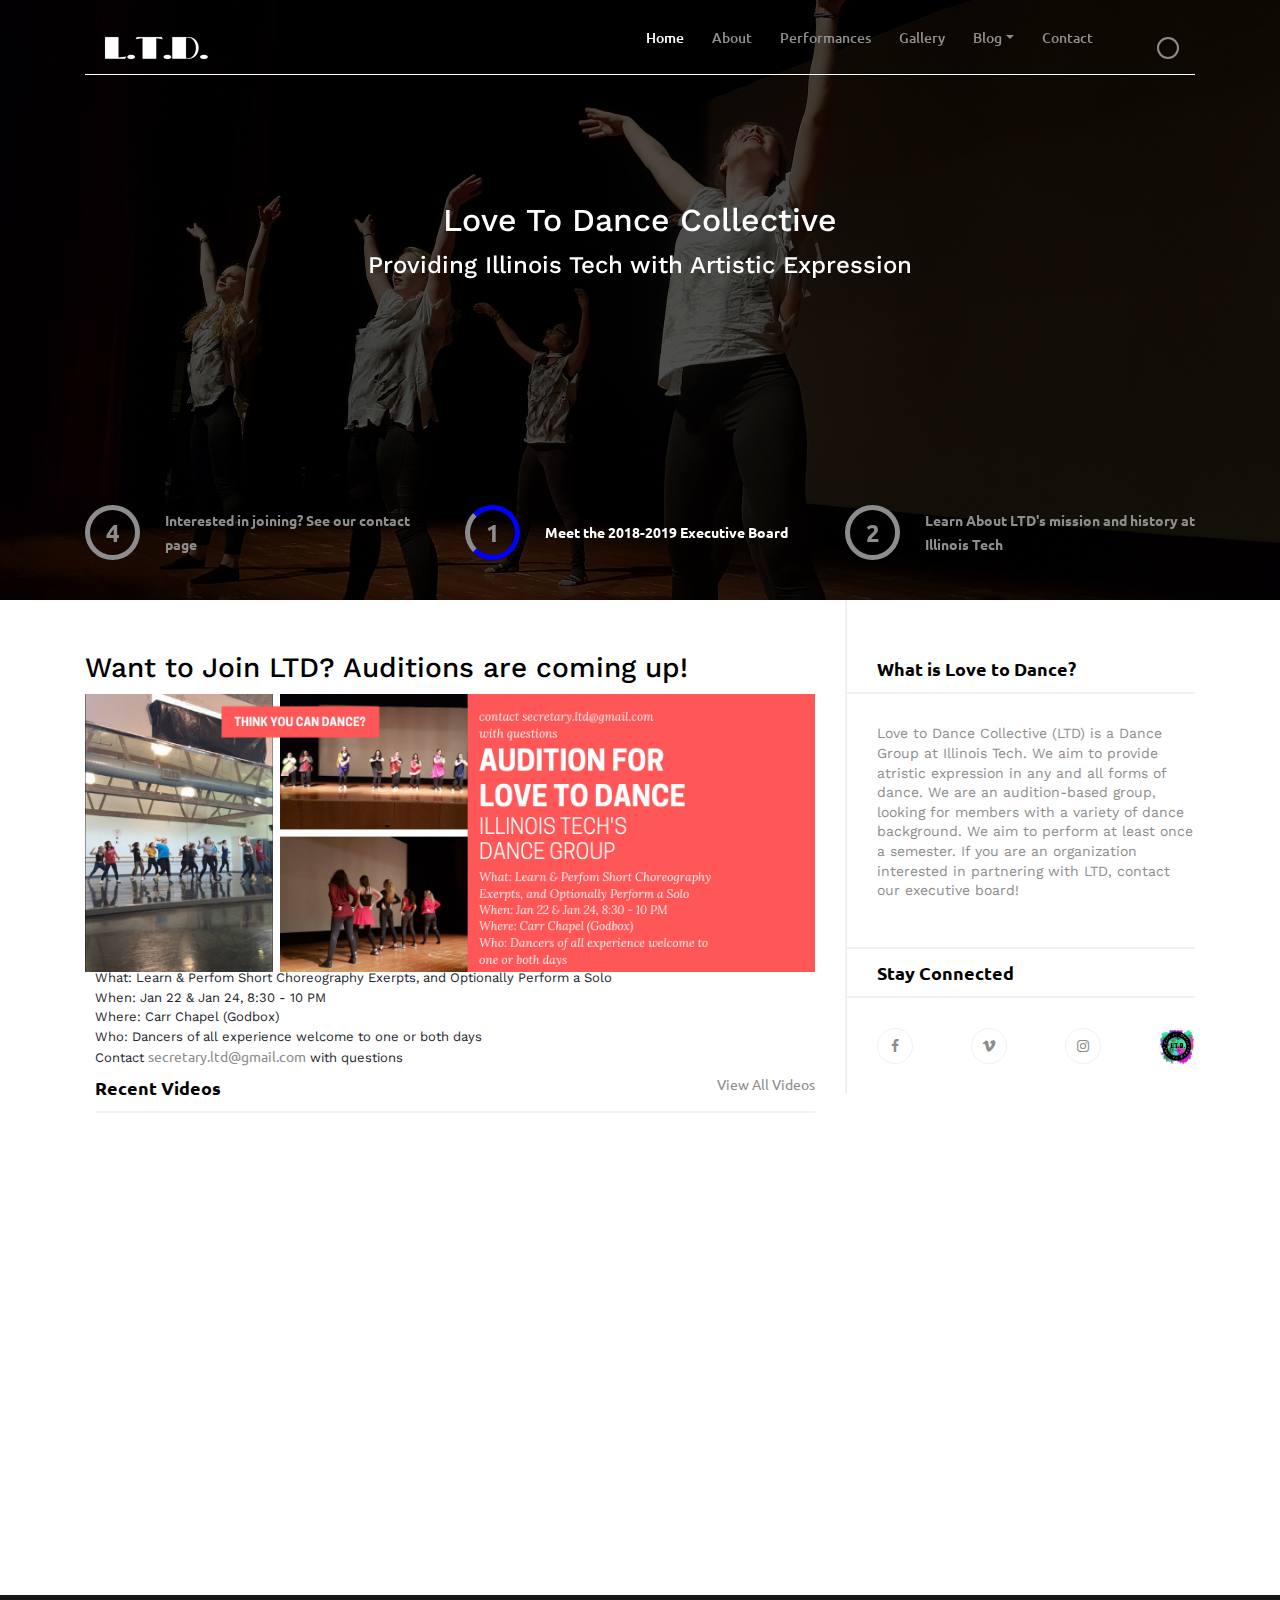
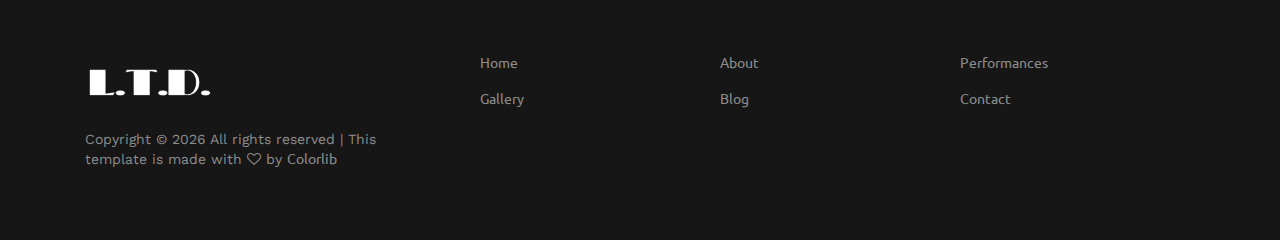
<file: index.html>
<!DOCTYPE html>
<html lang="en">

<head>
<meta charset="UTF-8">
<meta name="description" content="">
<meta http-equiv="X-UA-Compatible" content="IE=edge">
<meta name="viewport"
	content="width=device-width, initial-scale=1, shrink-to-fit=no">
<!-- The above 4 meta tags *must* come first in the head; any other head content must come *after* these tags -->

<!-- Title  -->
<title>Love to Dance Collective</title>

<!-- Favicon  -->
<link rel="icon" href="img/core-img/LTD_logo.png">

<!-- Style CSS -->
<link rel="stylesheet" href="style.css">

</head>

<body>
	<!-- Preloader Start -->
	<div id="preloader">
		<div class="preload-content">
			<div id="world-load"></div>
		</div>
	</div>
	<!-- Preloader End -->

	<!-- ***** Header Area Start ***** -->
	<header class="header-area">
		<div class="container">
			<div class="row">
				<div class="col-12">
					<nav class="navbar navbar-expand-lg">
						<!-- Logo -->
						<a class="navbar-brand" href="index.html"><img
							src="img/core-img/ltdmid.png" alt="Logo"></a>
						<!-- Navbar Toggler -->
						<button class="navbar-toggler" type="button"
							data-toggle="collapse" data-target="#worldNav"
							aria-controls="worldNav" aria-expanded="false"
							aria-label="Toggle navigation">
							<span class="navbar-toggler-icon"></span>
						</button>
						<!-- Navbar -->
						<div class="collapse navbar-collapse" id="worldNav">
							<ul class="navbar-nav ml-auto">
								<li class="nav-item active"><a class="nav-link" href="#top">Home
										<span class="sr-only">(current)</span>
								</a></li>
								<li class="nav-item"><a class="nav-link" href="about.html">About</a>
								</li>
								<li class="nav-item"><a class="nav-link"
									href="performances.html">Performances</a></li>
								<li class="nav-item"><a class="nav-link"
									href="gallery.html">Gallery</a></li>
								<li class="nav-item dropdown"><a
									class="nav-link dropdown-toggle" href="#" id="navbarDropdown"
									role="button" data-toggle="dropdown" aria-haspopup="true"
									aria-expanded="false">Blog</a>
									<div class="dropdown-menu" aria-labelledby="navbarDropdown">
										<a class="dropdown-item" href="regular-page.html">All</a> <a
											class="dropdown-item" href="exec-2018-2019.html">Meet the
											Executive Board</a> <a class="dropdown-item"
											href="dance-resources.html">Dance Resources</a>
									</div></li>
								<li class="nav-item"><a class="nav-link"
									href="contact.html">Contact</a></li>
							</ul>
							<!-- Search Form  -->
							<div id="search-wrapper">
								<form action="#">
									<input type="text" id="search"
										placeholder="Search something...">
									<div id="close-icon"></div>
									<input class="d-none" type="submit" value="">
								</form>
							</div>
						</div>
					</nav>
				</div>
			</div>
		</div>
	</header>
	<!-- ***** Header Area End ***** -->

	<!-- ********** Hero Area Start ********** -->
	<div class="hero-area">
		<div class="hero-text">
			<h1 name="top">Love To Dance Collective</h1>
			<h2>Providing Illinois Tech with Artistic Expression</h2>
		</div>
		<!-- Hero Slides Area -->
		<div class="hero-slides owl-carousel">
			<!-- Single Slide -->
			<div class="single-hero-slide bg-img background-overlay"
				style="background-image: url(img/ihm.jpg);"></div>
			<!-- Single Slide -->
			<div class="single-hero-slide bg-img background-overlay"
				style="background-image: url(img/swag.jpg);"></div>
			<!-- Single Slide -->
			<div class="single-hero-slide bg-img background-overlay"
				style="background-image: url(img/twil.jpg);"></div>
			<!-- Single Slide -->
			<div class="single-hero-slide bg-img background-overlay"
				style="background-image: url(img/gib.jpeg);"></div>

		</div>

		<!-- Hero Post Slide -->
		<div class="hero-post-area">
			<div class="container">
				<div class="row">
					<div class="col-12">
						<div class="hero-post-slide">
							<!-- Single Slide -->
							<div class="single-slide d-flex align-items-center">
								<div class="post-number">
									<p>1</p>
								</div>
								<div class="post-title">
									<a href="exec-2018-2019.html">Meet the 2018-2019 Executive
										Board</a>
								</div>
							</div>
							<!-- Single Slide -->
							<div class="single-slide d-flex align-items-center">
								<div class="post-number">
									<p>2</p>
								</div>
								<div class="post-title">
									<a href="about.html">Learn About LTD's mission and history
										at Illinois Tech</a>
								</div>
							</div>
							<!-- Single Slide -->
							<div class="single-slide d-flex align-items-center">
								<div class="post-number">
									<p>3</p>
								</div>
								<div class="post-title">
									<a href="dance-resources.html">New to Dance? Find some
										resources for getting started</a>
								</div>
							</div>
							<!-- Single Slide -->
							<div class="single-slide d-flex align-items-center">
								<div class="post-number">
									<p>4</p>
								</div>
								<div class="post-title">
									<a href="contact.html">Interested in joining? See our
										contact page</a>
								</div>
							</div>
						</div>
					</div>
				</div>
			</div>
		</div>
	</div>
	<!-- ********** Hero Area End ********** -->

	<div class="main-content-wrapper section-padding-0">
		<div class="container">
			<div class="row justify-content-center">
				<!-- ============= Post Content Area Start ============= -->
				<div class="col-12 col-lg-8">
					<div class="post-content-area mb-50">
						<div class="world-catagory-area mt-50">
							<h3>Want to Join LTD? Auditions are coming up!</h3>
							<img alt="LTD Spring 2019 Audition Flier"
								src="img/events-img/s19auditions.png">
							<p>
							<ol>
								<li>What: Learn & Perfom Short Choreography Exerpts, and
									Optionally Perform a Solo</li>
								<li>When: Jan 22 & Jan 24, 8:30 - 10 PM</li>
								<li>Where: Carr Chapel (Godbox)</li>
								<li>Who: Dancers of all experience welcome to one or both
									days</li>
								<li>Contact <a href="mailto:secretary.ltd@gmail.com">secretary.ltd@gmail.com</a>
									with questions
								</li>
							</ol>
							</p>
							<div class="tab-content" id="myTabContent2"
								style="padding-top: 0;">
								<ul class="nav nav-tabs" id="myTab" role="tablist">
									<li class="title">Recent Videos</li>

									<li class="nav-item"><a href="gallery.html">View All
											Videos</a></li>
								</ul>
								<div class="tab-pane fade show active" id="world-tab-10"
									role="tabpanel" aria-labelledby="tab10">
									<div class="row">

										<div class="col-12 col-md-6">
											<!-- Single Blog Post -->
											<div class="single-blog-post wow fadeInUpBig"
												data-wow-delay="0.2s">
												<!-- Post Thumbnail -->
												<div class="post-thumbnail">
													<iframe src="https://player.vimeo.com/video/297995427"
														width="640" height="250" frameborder="0"
														webkitallowfullscreen mozallowfullscreen allowfullscreen></iframe>
													<!-- Catagory -->
													<div class="post-cta">
														<a href="#">Hip-Hop</a>
													</div>
												</div>
												<!-- Post Content -->
												<div class="post-content">
													<a href="#" class="headline">
														<h5>Thriller</h5>
													</a>
													<p>Thriller is an iconic Michael Jackson piece taught
														and performed for Halloween at our Fall 2018 Bog Workshop.</p>
													<!-- Post Meta -->
													<div class="post-meta">
														<p>
															Choreographed by <a href="#" class="post-author">Michael
																Jackson</a>, <a href="#" class="post-date">Fall 2018</a>
														</p>
													</div>
												</div>
											</div>
										</div>

										<div class="col-12 col-md-6">
											<!-- Single Blog Post -->
											<div class="single-blog-post wow fadeInUpBig"
												data-wow-delay="0.3s">
												<!-- Post Thumbnail -->
												<div class="post-thumbnail">
													<iframe width="640" height="250"
														src="https://player.vimeo.com/video/312613163"
														frameborder="0" allowFullScreen mozallowfullscreen
														webkitAllowFullScreen></iframe>
													<!-- Catagory -->
													<div class="post-cta">
														<a href="#">hip-hop</a>
													</div>
												</div>
												<!-- Post Content -->
												<div class="post-content">
													<a href="#" class="headline">
														<h5>Not Sorry</h5>
													</a>
													<p>Not Sorry is a Hip-Hop piece performed at our Fall
														2018 Bog Showcase</p>
													<!-- Post Meta -->
													<div class="post-meta">
														<p>
															Choreographed by <a href="#" class="post-author">Samita
																Shrestha</a>, <a href="#" class="post-date">Fall 2018</a>
														</p>
													</div>
												</div>
											</div>
										</div>
									</div>
								</div>
							</div>
						</div>
					</div>
				</div>
				<!-- ========== Sidebar Area ========== -->
				<div class="col-12 col-md-4 col-lg-4">
					<div class="post-sidebar-area wow fadeInUpBig"
						data-wow-delay="0.2s" style="padding-top: 45px;">
						<!-- Widget Area -->
						<div class="sidebar-widget-area">
							<h5 class="title">What is Love to Dance?</h5>
							<div class="widget-content">
								<p>Love to Dance Collective (LTD) is a Dance Group at
									Illinois Tech. We aim to provide atristic expression in any and
									all forms of dance. We are an audition-based group, looking for
									members with a variety of dance background. We aim to perform
									at least once a semester. If you are an organization interested
									in partnering with LTD, contact our executive board!</p>
							</div>
						</div>
						<!-- Widget Area -->
						<div class="sidebar-widget-area">
							<h5 class="title">Stay Connected</h5>
							<div class="widget-content">
								<div class="social-area d-flex justify-content-between">
									<a href="https://www.facebook.com/LTD.IIT/"><i
										class="fa fa-facebook"></i></a> <a
										href="https://vimeo.com/lovetodancecollective"><i
										class="fa fa-vimeo"></i></a> <a
										href="https://www.instagram.com/ltd.iit/"><i
										class="fa fa-instagram"></i></a> <a
										href="https://hawklink.iit.edu/organization/LTD"><img
										src="img/core-img/LTD_logo.png" alt="colorful ltd logo"></a>
								</div>
							</div>
						</div>
					</div>
				</div>
			</div>

		</div>
	</div>

	<!-- ***** Footer Area Start ***** -->
	<footer class="footer-area">
		<div class="container">
			<div class="row">
				<div class="col-12 col-md-4">
					<div class="footer-single-widget">
						<a href="index.html#top"><img src="img/core-img/ltdmid.png"
							alt="ltd logo"></a>
						<div class="copywrite-text mt-30">
							<p>
								<!-- Link back to Colorlib can't be removed. Template is licensed under CC BY 3.0. -->
								Copyright &copy;
								<script>
									document.write(new Date().getFullYear());
								</script>
								All rights reserved | This template is made with <i
									class="fa fa-heart-o" aria-hidden="true"></i> by <a
									href="https://colorlib.com" target="_blank">Colorlib</a>
								<!-- Link back to Colorlib can't be removed. Template is licensed under CC BY 3.0. -->
							</p>
						</div>
					</div>
				</div>
				<div class="col-12 col-md-8">
					<div class="footer-single-widget">
						<ul class="footer-menu d-flex justify-content-between">
							<li><a href="index.html">Home</a></li>
							<li><a href="about.html">About</a></li>
							<li><a href="performances.html">Performances</a></li>
							<li><a href="gallery.html">Gallery</a></li>
							<li><a href="regular-page.html">Blog</a></li>
							<li><a href="contact.html">Contact</a></li>
						</ul>
					</div>
				</div>
			</div>
		</div>
	</footer>
	<!-- ***** Footer Area End ***** -->

	<!-- jQuery (Necessary for All JavaScript Plugins) -->
	<script src="js/jquery/jquery-2.2.4.min.js"></script>
	<!-- Popper js -->
	<script src="js/popper.min.js"></script>
	<!-- Bootstrap js -->
	<script src="js/bootstrap.min.js"></script>
	<!-- Plugins js -->
	<script src="js/plugins.js"></script>
	<!-- Active js -->
	<script src="js/active.js"></script>

</body>

</html>
</file>
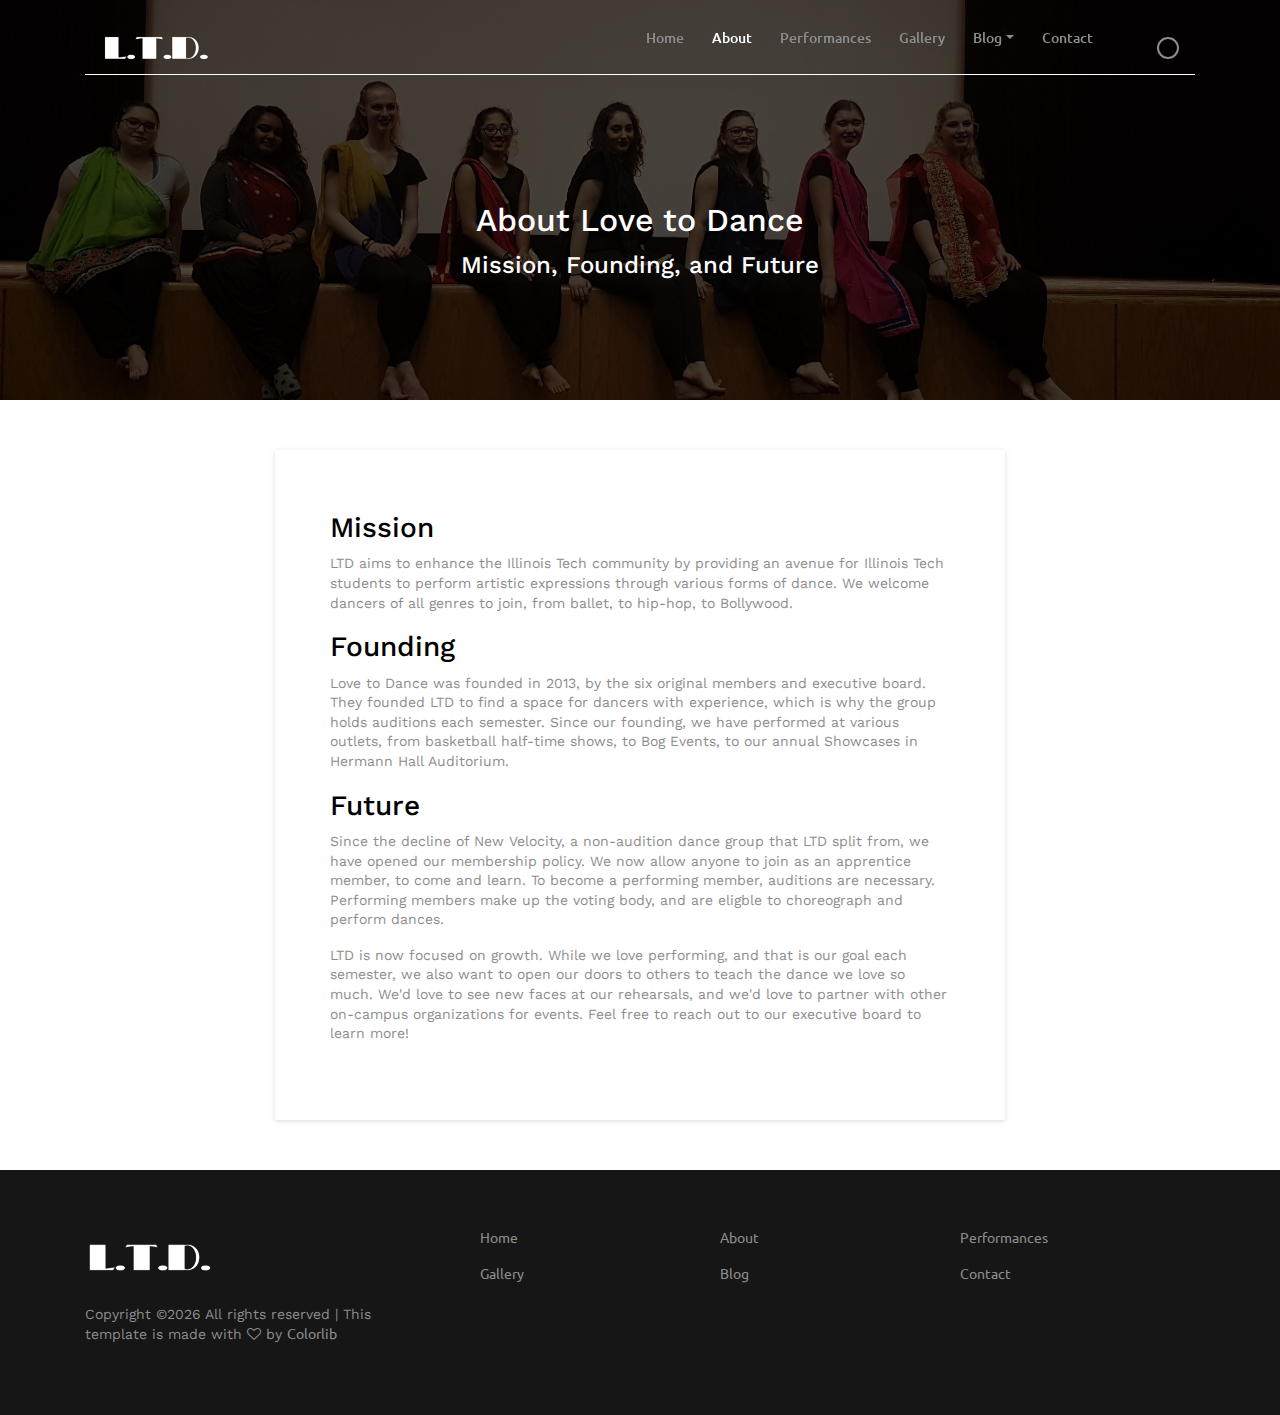
<file: about.html>
<!-- About page: about.html -->
<!DOCTYPE html>
<html lang="en">

<head>
    <meta charset="UTF-8">
    <meta name="description" content="">
    <meta http-equiv="X-UA-Compatible" content="IE=edge">
    <meta name="viewport" content="width=device-width, initial-scale=1, shrink-to-fit=no">
    <!-- The above 4 meta tags *must* come first in the head; any other head content must come *after* these tags -->

    <!-- Title  -->
    <title>About LTD</title>

    <!-- Favicon  -->
    <link rel="icon" href="img/core-img/LTD_logo.png">

    <!-- Style CSS -->
    <link rel="stylesheet" href="style.css">

</head>

<body>
    <!-- Preloader Start -->
    <div id="preloader">
        <div class="preload-content">
            <div id="world-load"></div>
        </div>
    </div>
    <!-- Preloader End -->

    <!-- ***** Header Area Start ***** -->
    <header class="header-area">
        <div class="container">
            <div class="row">
                <div class="col-12">
                        <nav class="navbar navbar-expand-lg">
                                <!-- Logo -->
                                <a class="navbar-brand" href="index.html"><img src="img/core-img/ltdmid.png" alt="Logo"></a>
                                <!-- Navbar Toggler -->
                                <button class="navbar-toggler" type="button" data-toggle="collapse" data-target="#worldNav" aria-controls="worldNav" aria-expanded="false" aria-label="Toggle navigation"><span class="navbar-toggler-icon"></span></button>
                                <!-- Navbar -->
                                <div class="collapse navbar-collapse" id="worldNav">
                                    <ul class="navbar-nav ml-auto">
                                        <li class="nav-item">
                                            <a class="nav-link" href="index.html">Home</a>
                                        </li>
                                        <li class="nav-item active">
                                            <a class="nav-link" href="about.html">About <span class="sr-only">(current)</span></a>
                                        </li>
                                        <li class="nav-item">
                                            <a class="nav-link" href="performances.html">Performances</a>
                                        </li>
                                        <li class="nav-item">
                                            <a class="nav-link" href="gallery.html">Gallery</a>
                                        </li>
                                        <li class="nav-item dropdown">
                                            <a class="nav-link dropdown-toggle" href="#" id="navbarDropdown" role="button" data-toggle="dropdown" aria-haspopup="true" aria-expanded="false">Blog</a>
                                            <div class="dropdown-menu" aria-labelledby="navbarDropdown">
                                                <a class="dropdown-item" href="regular-page.html">All</a>
                                                <a class="dropdown-item" href="exec-2018-2019.html">Meet the Executive Board</a>
                                                <a class="dropdown-item" href="dance-resources.html">Dance Resources</a>
                                            </div>
                                        </li>                                
                                        <li class="nav-item">
                                            <a class="nav-link" href="contact.html">Contact</a>
                                        </li>
                                    </ul>
                                    <!-- Search Form  -->
                                    <div id="search-wrapper">
                                        <form action="#">
                                            <input type="text" id="search" placeholder="Search something...">
                                            <div id="close-icon"></div>
                                            <input class="d-none" type="submit" value="">
                                        </form>
                                    </div>
                                </div>
                            </nav>
                </div>
            </div>
        </div>
    </header>
    <!-- ***** Header Area End ***** -->

    <!-- ********** Hero Area Start ********** -->
    <div class="hero-area height-400 bg-img background-overlay" style="background-image: url(img/swagline.jpg);">
        <div class="hero-text">
            <h1>About Love to Dance</h1>
            <h2>Mission, Founding, and Future</h2>
        </div>
    </div>
    <!-- ********** Hero Area End ********** -->

    <div class="regular-page-wrap section-padding-50">
        <div class="container">
            <div class="row justify-content-center">
                <div class="col-12 col-md-10 col-lg-8">
                    <div class="page-content">
                        <h3>Mission</h3>
                        <p>
                            LTD aims to enhance the Illinois Tech community by providing an avenue for Illinois Tech students to perform artistic expressions through 
                            various forms of dance. We welcome dancers of all genres to join, from ballet, to hip-hop, to Bollywood. 
                        </p>
                        <h3>Founding</h3>
                        <p>Love to Dance was founded in 2013, by the six original members and executive board. They founded LTD to find a space for dancers
                            with experience, which is why the group holds auditions each semester. Since our founding, we have performed at various outlets, from 
                            basketball half-time shows, to Bog Events, to our annual Showcases in Hermann Hall Auditorium.
                        </p>
                        <h3>Future</h3>
                        <p>Since the decline of New Velocity, a non-audition dance group that
                            LTD split from, we have opened our membership policy. We now allow anyone to join as an apprentice member, to come and learn. To become a
                            performing member, auditions are necessary. Performing members make up the voting body, and are eligble to choreograph and perform dances.
                        </p>
                        <p>
                            LTD is now focused on growth. While we love performing, and that is our goal each semester, we also want to open our doors to others to teach
                            the dance we love so much. We'd love to see new faces at our rehearsals, and we'd love to partner with other on-campus organizations for events.
                            Feel free to reach out to our executive board to learn more!
                        </p>
                    </div>
                </div>
            </div>
        </div>
    </div>

    <!-- ***** Footer Area Start ***** -->
    <footer class="footer-area">
        <div class="container">
                <div class="row">
                    <div class="col-12 col-md-4">
                        <div class="footer-single-widget">
                            <a href = "index.html#top"><img src = "img/core-img/ltdmid.png" alt = "ltd logo"></a>
                            <div class="copywrite-text mt-30">
                                <p><!-- Link back to Colorlib can't be removed. Template is licensed under CC BY 3.0. -->
    Copyright &copy;<script>document.write(new Date().getFullYear());</script> All rights reserved | This template is made with <i class="fa fa-heart-o" aria-hidden="true"></i> by <a href="https://colorlib.com" target="_blank">Colorlib</a>
    <!-- Link back to Colorlib can't be removed. Template is licensed under CC BY 3.0. --></p>
                            </div>
                        </div>
                    </div>
                    <div class="col-12 col-md-8">
                        <div class="footer-single-widget">
                            <ul class="footer-menu d-flex justify-content-between">
                                <li><a href="index.html">Home</a></li>
                                <li><a href="about.html">About</a></li>
                                <li><a href="performances.html">Performances</a></li>
                                <li><a href="gallery.html">Gallery</a></li>
                                <li><a href="regular-page.html">Blog</a></li>
                                <li><a href="contact.html">Contact</a></li>
                            </ul>
                        </div>
                    </div>
                </div>
            </div>
</footer>
    <!-- ***** Footer Area End ***** -->

    <!-- jQuery (Necessary for All JavaScript Plugins) -->
    <script src="js/jquery/jquery-2.2.4.min.js"></script>
    <!-- Popper js -->
    <script src="js/popper.min.js"></script>
    <!-- Bootstrap js -->
    <script src="js/bootstrap.min.js"></script>
    <!-- Plugins js -->
    <script src="js/plugins.js"></script>
    <!-- Active js -->
    <script src="js/active.js"></script>

</body>

</html>
</file>
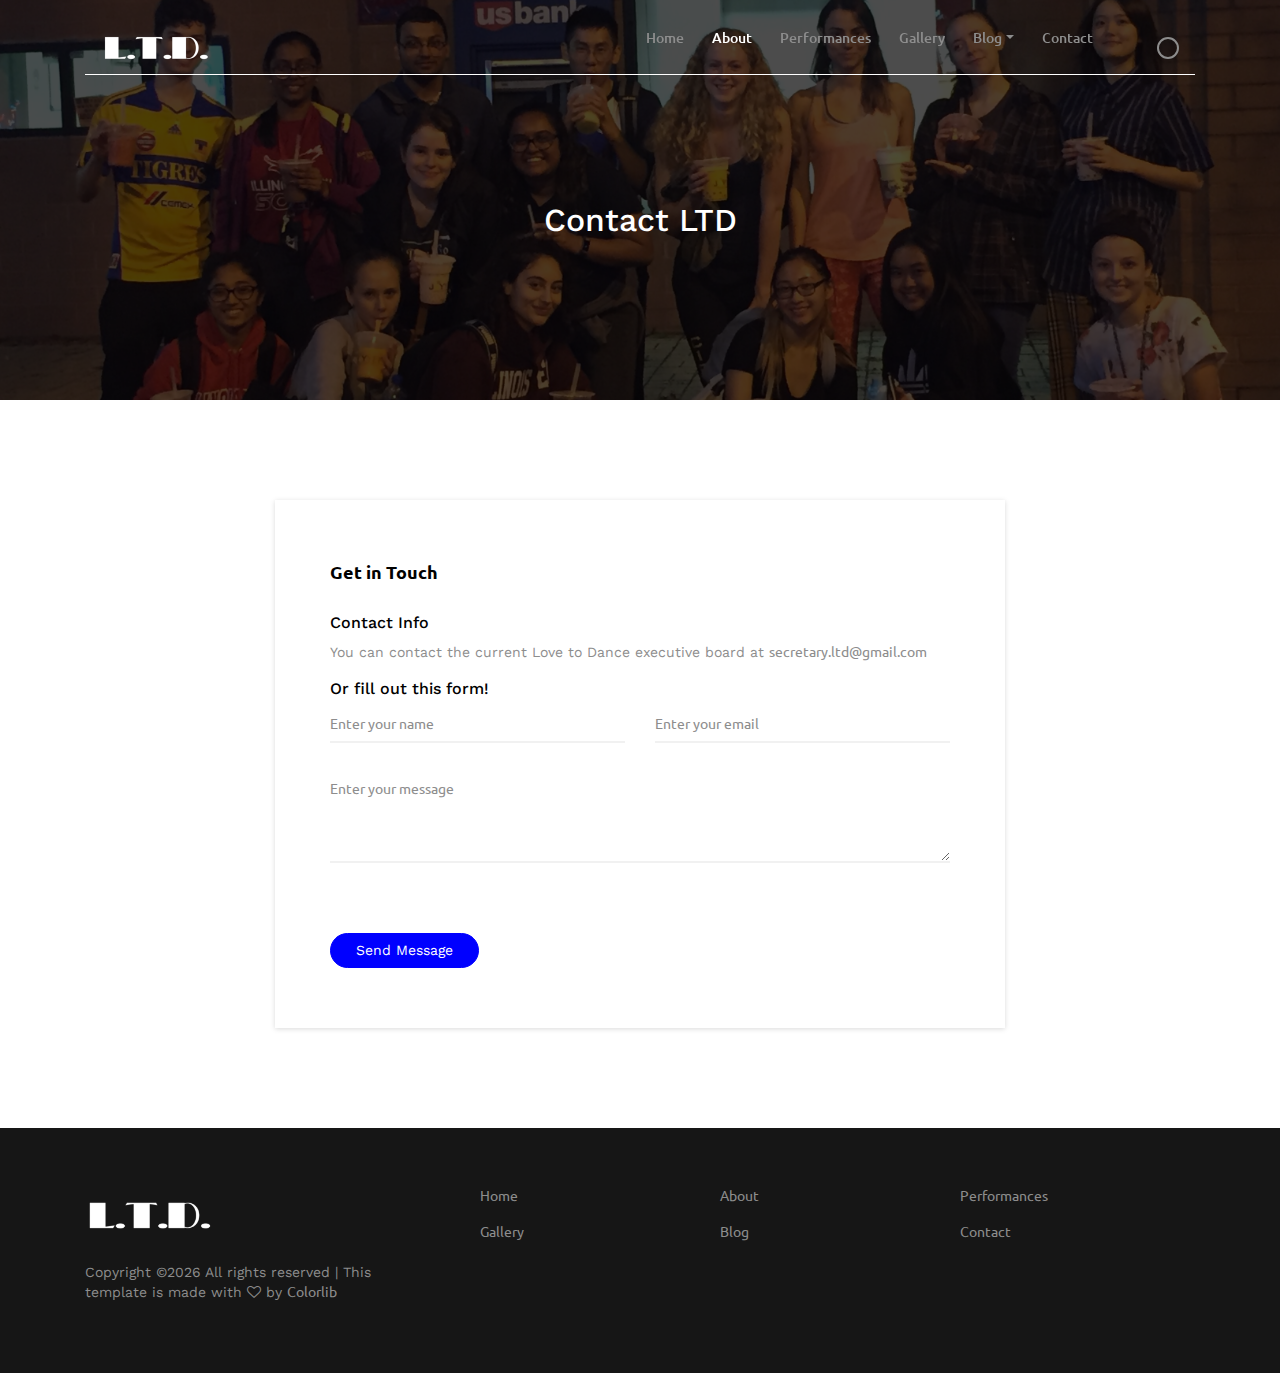
<file: contact.html>
<!DOCTYPE html>
<html lang="en">

    <head>
        <meta charset="UTF-8">
        <meta name="description" content="">
        <meta http-equiv="X-UA-Compatible" content="IE=edge">
        <meta name="viewport" content="width=device-width, initial-scale=1, shrink-to-fit=no">
        <!-- The above 4 meta tags *must* come first in the head; any other head content must come *after* these tags -->
    
        <!-- Title  -->
        <title>Contact LTD</title>
    
        <!-- Favicon  -->
        <link rel="icon" href="img/core-img/LTD_logo.png">
    
        <!-- Style CSS -->
        <link rel="stylesheet" href="style.css">
    
    </head>

<body>
    <!-- Preloader Start -->
    <div id="preloader">
        <div class="preload-content">
            <div id="world-load"></div>
        </div>
    </div>
    <!-- Preloader End -->

    <!-- ***** Header Area Start ***** -->
    <header class="header-area">
        <div class="container">
            <div class="row">
                <div class="col-12">
                    <nav class="navbar navbar-expand-lg">
                        <!-- Logo -->
                        <a class="navbar-brand" href="index.html"><img src="img/core-img/ltdmid.png" alt="Logo"></a>
                        <!-- Navbar Toggler -->
                        <button class="navbar-toggler" type="button" data-toggle="collapse" data-target="#worldNav" aria-controls="worldNav" aria-expanded="false" aria-label="Toggle navigation"><span class="navbar-toggler-icon"></span></button>
                        <!-- Navbar -->
                        <div class="collapse navbar-collapse" id="worldNav">
                            <ul class="navbar-nav ml-auto">
                                <li class="nav-item">
                                    <a class="nav-link" href="index.html">Home</a>
                                </li>
                                <li class="nav-item active">
                                    <a class="nav-link" href="about.html">About</a>
                                </li>
                                <li class="nav-item">
                                    <a class="nav-link" href="performances.html">Performances</a>
                                </li>
                                <li class="nav-item">
                                    <a class="nav-link" href="gallery.html">Gallery</a>
                                </li>
                                <li class="nav-item dropdown">
                                    <a class="nav-link dropdown-toggle" href="#" id="navbarDropdown" role="button" data-toggle="dropdown" aria-haspopup="true" aria-expanded="false">Blog</a>
                                    <div class="dropdown-menu" aria-labelledby="navbarDropdown">
                                        <a class="dropdown-item" href="regular-page.html">All</a>
                                        <a class="dropdown-item" href="single-blog.html">Meet the Executive Board</a>
                                        <a class="dropdown-item" href="single-blog.html">Dance Resources</a>
                                    </div>
                                </li>                                
                                <li class="nav-item">
                                    <a class="nav-link" href="contact.html">Contact<span class="sr-only">(current)</span></a>
                                </li>
                            </ul>
                            <!-- Search Form  -->
                            <div id="search-wrapper">
                                <form action="#">
                                    <input type="text" id="search" placeholder="Search something...">
                                    <div id="close-icon"></div>
                                    <input class="d-none" type="submit" value="">
                                </form>
                            </div>
                        </div>
                    </nav>
                </div>
            </div>
        </div>
    </header>
    <!-- ***** Header Area End ***** -->

    <!-- ********** Hero Area Start ********** -->
    <div class="hero-area height-400 bg-img background-overlay" style="background-image: url(img/bubbletea.JPG);">
        <div class="hero-text">
            <h1>Contact LTD</h1>
        </div>
    </div>
    <!-- ********** Hero Area End ********** -->

    <section class="contact-area section-padding-100">
        <div class="container">
            <div class="row justify-content-center">
                <!-- Contact Form Area -->
                <div class="col-12 col-md-10 col-lg-8">
                    <div class="contact-form">
                        <h5>Get in Touch</h5>
                        <h6>Contact Info</h6>
                        <p>You can contact the current Love to Dance executive board at <a href="mailto://secretary.ltd@gmail.com" target=_blank>secretary.ltd@gmail.com</a></p>
                        <h6>Or fill out this form!</h6>
                        <!-- Contact Form -->
                        <form action="mailto://secretary.ltd@gmail.com" method="post">
                            <div class="row">
                                <div class="col-12 col-md-6">
                                    <div class="group">
                                        <input type="text" name="name" id="name" required>
                                        <span class="highlight"></span>
                                        <span class="bar"></span>
                                        <label>Enter your name</label>
                                    </div>
                                </div>
                                <div class="col-12 col-md-6">
                                    <div class="group">
                                        <input type="email" name="email" id="email" required>
                                        <span class="highlight"></span>
                                        <span class="bar"></span>
                                        <label>Enter your email</label>
                                    </div>
                                </div>
                                <div class="col-12">
                                    <div class="group">
                                        <textarea name="message" id="message" required></textarea>
                                        <span class="highlight"></span>
                                        <span class="bar"></span>
                                        <label>Enter your message</label>
                                    </div>
                                </div>
                                <div class="col-12">
                                    <button type="submit" class="btn world-btn">Send Message</button>
                                </div>
                            </div>
                        </form>
                    </div>
                </div>
            </div>
        </div>
    </section>

    <!-- Google Maps: If you want to google map, just uncomment below codes -->
    <!--
    <div class="map-area">
        <div id="googleMap" class="googleMap"></div>
    </div>
    -->

    <!-- ***** Footer Area Start ***** -->
    <footer class="footer-area">
        <div class="container">
                <div class="row">
                    <div class="col-12 col-md-4">
                        <div class="footer-single-widget">
                            <a href = "index.html#top"><img src = "img/core-img/ltdmid.png" alt = "ltd logo"></a>
                            <div class="copywrite-text mt-30">
                                <p><!-- Link back to Colorlib can't be removed. Template is licensed under CC BY 3.0. -->
    Copyright &copy;<script>document.write(new Date().getFullYear());</script> All rights reserved | This template is made with <i class="fa fa-heart-o" aria-hidden="true"></i> by <a href="https://colorlib.com" target="_blank">Colorlib</a>
    <!-- Link back to Colorlib can't be removed. Template is licensed under CC BY 3.0. --></p>
                            </div>
                        </div>
                    </div>
                    <div class="col-12 col-md-8">
                        <div class="footer-single-widget">
                            <ul class="footer-menu d-flex justify-content-between">
                                <li><a href="index.html">Home</a></li>
                                <li><a href="about.html">About</a></li>
                                <li><a href="performances.html">Performances</a></li>
                                <li><a href="gallery.html">Gallery</a></li>
                                <li><a href="regular-page.html">Blog</a></li>
                                <li><a href="contact.html">Contact</a></li>
                            </ul>
                        </div>
                    </div>
                </div>
            </div>
</footer>
    <!-- ***** Footer Area End ***** -->

    <!-- jQuery (Necessary for All JavaScript Plugins) -->
    <script src="js/jquery/jquery-2.2.4.min.js"></script>
    <!-- Popper js -->
    <script src="js/popper.min.js"></script>
    <!-- Bootstrap js -->
    <script src="js/bootstrap.min.js"></script>
    <!-- Plugins js -->
    <script src="js/plugins.js"></script>
    <!-- Active js -->
    <script src="js/active.js"></script>
    <!-- Google Maps: If you want to google map, just uncomment below codes -->
    <!--
    <script src="https://maps.googleapis.com/maps/api/js?key=AIzaSyAwuyLRa1uKNtbgx6xAJVmWy-zADgegA2s"></script>
    <script src="js/map-active.js"></script>
    -->

</body>

</html>
</file>
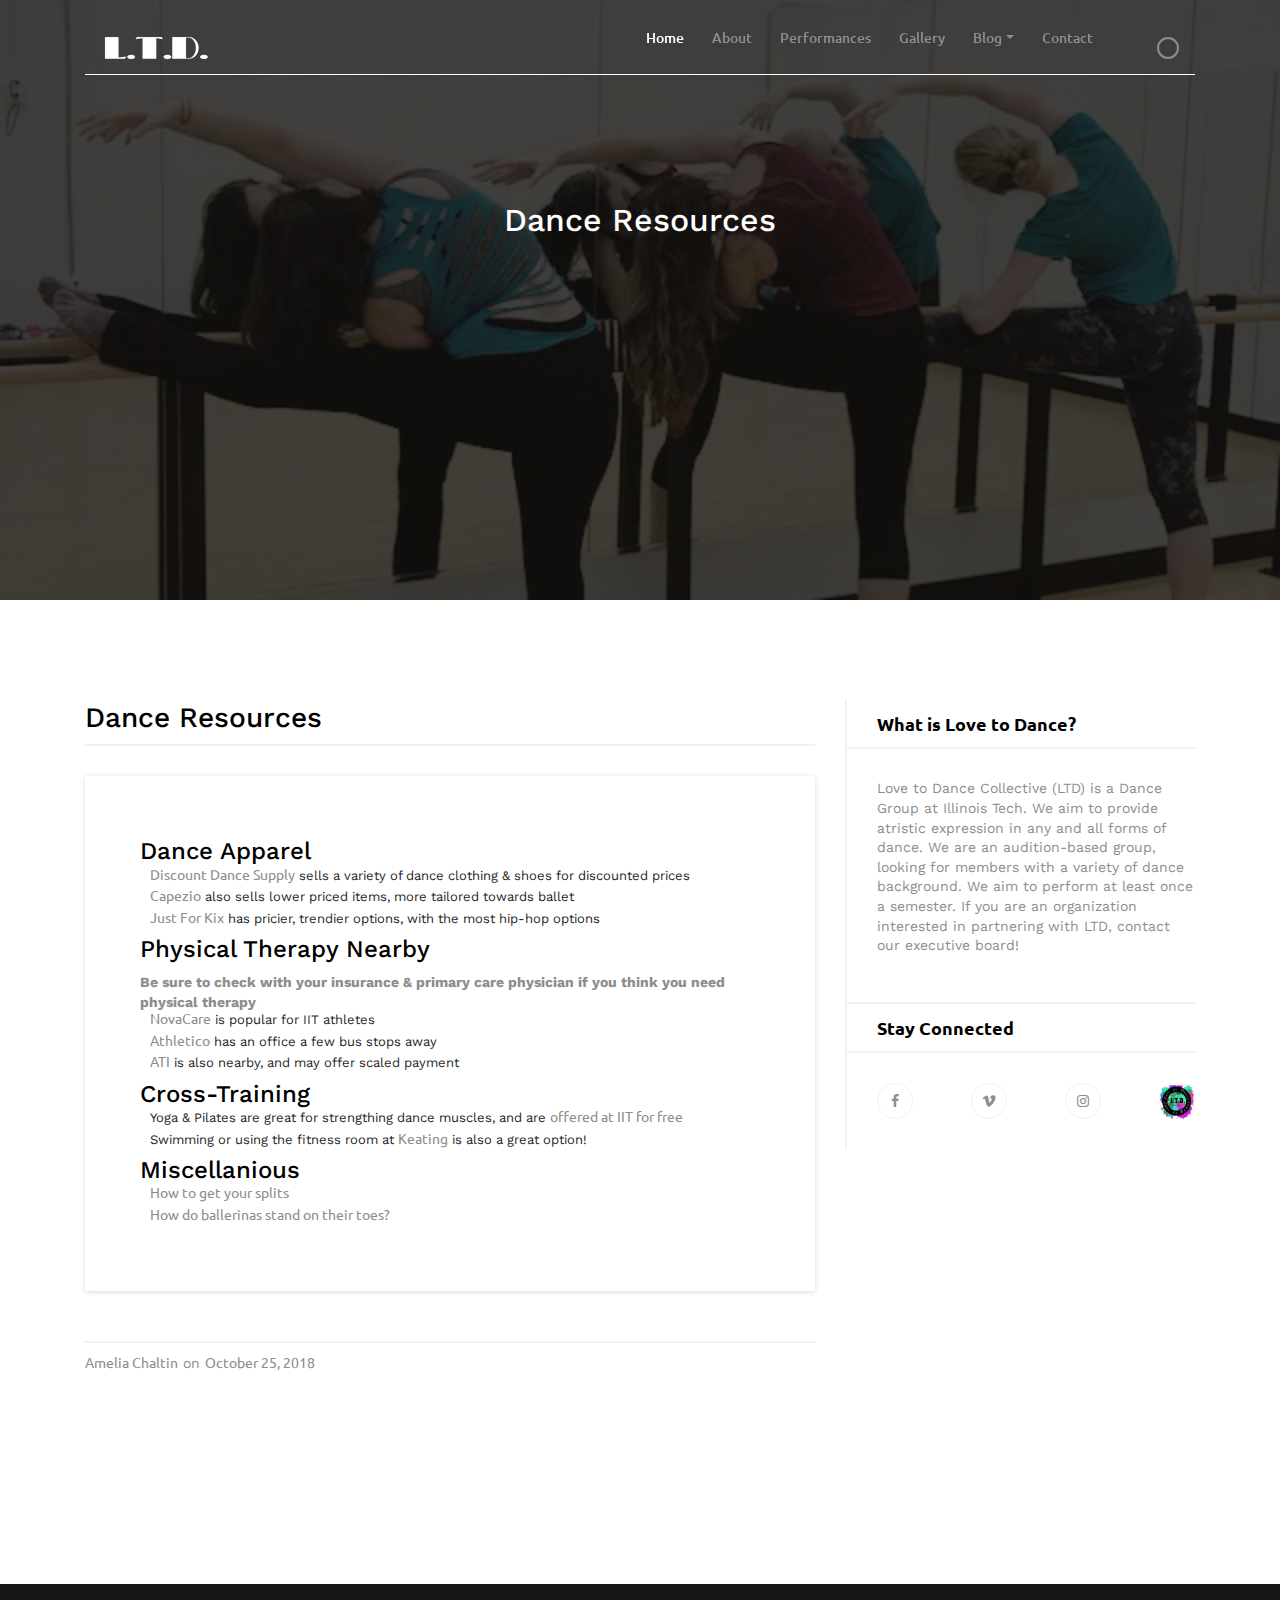
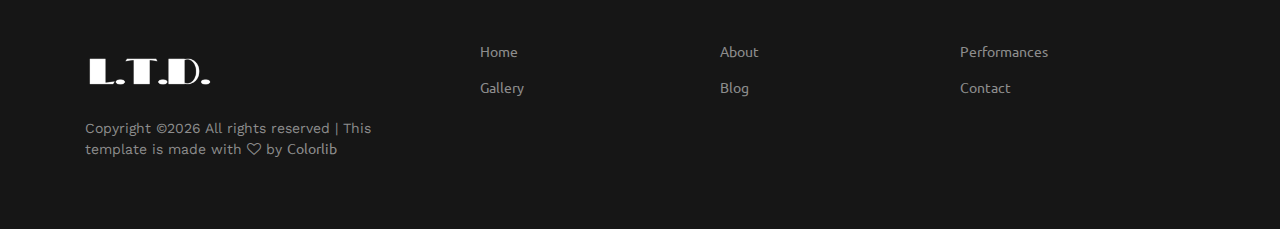
<file: dance-resources.html>
<!DOCTYPE html>
<html lang="en">

<head>
    <meta charset="UTF-8">
    <meta name="description" content="">
    <meta http-equiv="X-UA-Compatible" content="IE=edge">
    <meta name="viewport" content="width=device-width, initial-scale=1, shrink-to-fit=no">
    <!-- The above 4 meta tags *must* come first in the head; any other head content must come *after* these tags -->

    <!-- Title  -->
    <title>Dance Resources</title>

    <!-- Favicon  -->
    <link rel="icon" href="img/core-img/LTD_logo.png">

    <!-- Style CSS -->
    <link rel="stylesheet" href="style.css">

</head>

<body>
    <!-- Preloader Start -->
    <div id="preloader">
        <div class="preload-content">
            <div id="world-load"></div>
        </div>
    </div>
    <!-- Preloader End -->

    <!-- ***** Header Area Start ***** -->
    <header class="header-area">
        <div class="container">
            <div class="row">
                <div class="col-12">
                    <nav class="navbar navbar-expand-lg">
                        <!-- Logo -->
                        <a class="navbar-brand" href="index.html"><img src="img/core-img/ltdmid.png" alt="Logo"></a>
                        <!-- Navbar Toggler -->
                        <button class="navbar-toggler" type="button" data-toggle="collapse" data-target="#worldNav" aria-controls="worldNav" aria-expanded="false" aria-label="Toggle navigation"><span class="navbar-toggler-icon"></span></button>
                        <!-- Navbar -->
                        <div class="collapse navbar-collapse" id="worldNav">
                            <ul class="navbar-nav ml-auto">
                                <li class="nav-item active">
                                    <a class="nav-link" href="#top">Home</a>
                                </li>
                                <li class="nav-item">
                                    <a class="nav-link" href="about.html">About</a>
                                </li>
                                <li class="nav-item">
                                    <a class="nav-link" href="performances.html">Performances</a>
                                </li>
                                <li class="nav-item">
                                    <a class="nav-link" href="gallery.html">Gallery</a>
                                </li>
                                <li class="nav-item dropdown">
                                    <a class="nav-link dropdown-toggle" href="#" id="navbarDropdown" role="button" data-toggle="dropdown" aria-haspopup="true" aria-expanded="false">Blog</a>
                                    <div class="dropdown-menu" aria-labelledby="navbarDropdown">
                                        <a class="dropdown-item" href="regular-page.html">All</a>
                                        <a class="dropdown-item" href="exec-2018-2019.html">Meet the Executive Board</a>
                                        <a class="dropdown-item" href="dance-resources.html">Dance Resources <span class="sr-only">(current)</span></a>
                                    </div>
                                </li>                                
                                <li class="nav-item">
                                    <a class="nav-link" href="contact.html">Contact</a>
                                </li>
                            </ul>
                            <!-- Search Form  -->
                            <div id="search-wrapper">
                                <form action="#">
                                    <input type="text" id="search" placeholder="Search something...">
                                    <div id="close-icon"></div>
                                    <input class="d-none" type="submit" value="">
                                </form>
                            </div>
                        </div>
                    </nav>
                </div>
            </div>
        </div>
    </header>
    <!-- ***** Header Area End ***** -->

    <!-- ********** Hero Area Start ********** -->
    <div class="hero-area height-600 bg-img background-overlay" style="background-image: url(img/barre.jpg);">
        <div class = "hero-text">
            <h1>Dance Resources</h1>
        </div>
    </div>
    <!-- ********** Hero Area End ********** -->

    <div class="main-content-wrapper section-padding-100">
        <div class="container">
            <div class="row justify-content-center">
                <!-- ============= Post Content Area ============= -->
                <div class="col-12 col-md-4 col-lg-8">
                    <div class="single-blog-content mb-100">
                        <!-- Post Meta -->
                        <div class="post-meta">
                            <h3 class="post-title">Dance Resources</h>
                        </div>
                        <!-- Post Content -->
                        <div class="post-content mb-50">
                            <h4>Dance Apparel</h4>  
                            <p><ol>
                                <li><a href="https://www.discountdance.com/" target=_blank>Discount Dance Supply</a> sells a variety of dance clothing & shoes for discounted prices</li>
                                <li><a href="https://www.capezio.com/" target=_blank>Capezio</a> also sells lower priced items, more tailored towards ballet</li>
                                <li><a href="https://www.justforkix.com/" target=_blank>Just For Kix</a> has pricier, trendier options, with the most hip-hop options</li>
                            </ol>  </p>  
                            <h4>Physical Therapy Nearby</h4>  
                            <p><strong>Be sure to check with your insurance & primary care physician if you think you need physical therapy</strong>
                            <ol>
                                <li><a href="https://www.novacare.com/community/chicago-area/center/?id=50627" target=_blank>NovaCare</a> is popular for IIT athletes</li>
                                <li><a href="http://www.athletico.com/locations/south-loop/?utm_source=google-southloop&utm_medium=web&utm_campaign=google-listings" target=_blank>Athletico</a> has an office a few bus stops away</li>
                                <li><a href="https://locations.atipt.com/chicago-il-hyde-park?utm_source=local&utm_medium=organic&utm_campaign=gmb" target=_blank>ATI</a> is also nearby, and may offer scaled payment</li>
                            </ol> 
                            </p> 
                            <h4>Cross-Training</h4>
                            <p><ol>
                                <li>Yoga & Pilates are great for strengthing dance muscles, and are <a href="http://www.illinoistechathletics.com/sports/RSF/Group_Fitness_Calendar_15" target=_blank>offered at IIT for free</a></li>
                                <li>Swimming or using the fitness room at <a href="http://www.illinoistechathletics.com/information/athletic_links/Keating_Hours">Keating</a> is also a great option!</li>
                            </ol></p>
                            <h4>Miscellanious</h4>
                            <p><ol>
                                <li><a href="https://www.youtube.com/watch?v=IJQSxfbNbWg" target=_blank>How to get your splits</a></li>
                                <li><a href="https://www.pbt.org/learn-and-engage/resources-audience-members/ballet-101/pointe-pointe-shoes/" target=_blank>How do ballerinas stand on their toes?</a></li>
                            </ol></p>
                            </div>                                                        
                            <!-- Post Meta -->
                            <div class="post-meta second-part">
                                <p><a href="#" class="post-author">Amelia Chaltin</a> on <a href="#" class="post-date">October 25, 2018</a></p>
                            </div>
                        </div>
                    </div>
                

                <!-- ========== Sidebar Area ========== -->
                <div class="col-12 col-md-8 col-lg-4">
                    <div class="post-sidebar-area mb-100">
                        <!-- Widget Area -->
                        <div class="sidebar-widget-area">
                            <h5 class="title">What is Love to Dance?</h5>
                            <div class="widget-content">
                                <p>Love to Dance Collective (LTD) is a Dance Group at Illinois Tech. We aim to provide atristic expression in any and all forms of dance.
                                    We are an audition-based group, looking for members with a variety of dance background. We aim to perform at least once a semester.
                                    If you are an organization interested in partnering with LTD, contact our executive board!
                                </p>
                            </div>
                        </div>
                        <!-- Widget Area -->
                        <div class="sidebar-widget-area">
                            <h5 class="title">Stay Connected</h5>
                            <div class="widget-content">
                                 <div class="social-area d-flex justify-content-between">
                                    <a href="https://www.facebook.com/LTD.IIT/"><i class="fa fa-facebook"></i></a>
                                    <a href="https://vimeo.com/lovetodancecollective"><i class="fa fa-vimeo"></i></a>
                                    <a href="https://www.instagram.com/ltd.iit/"><i class="fa fa-instagram"></i></a>
                                    <a href="https://hawklink.iit.edu/organization/LTD"><img src = "img/core-img/LTD_logo.png" alt="colorful ltd logo"></a>
                                 </div>
                            </div>
                       </div>
                    </div>
                </div>
                </div>
            </div>
    </div>

   <!-- ***** Footer Area Start ***** -->
   <footer class="footer-area">
    <div class="container">
            <div class="row">
                <div class="col-12 col-md-4">
                    <div class="footer-single-widget">
                        <a href = "index.html#top"><img src = "img/core-img/ltdmid.png" alt = "ltd logo"></a>
                        <div class="copywrite-text mt-30">
                            <p><!-- Link back to Colorlib can't be removed. Template is licensed under CC BY 3.0. -->
Copyright &copy;<script>document.write(new Date().getFullYear());</script> All rights reserved | This template is made with <i class="fa fa-heart-o" aria-hidden="true"></i> by <a href="https://colorlib.com" target="_blank">Colorlib</a>
<!-- Link back to Colorlib can't be removed. Template is licensed under CC BY 3.0. --></p>
                        </div>
                    </div>
                </div>
                <div class="col-12 col-md-8">
                    <div class="footer-single-widget">
                        <ul class="footer-menu d-flex justify-content-between">
                            <li><a href="index.html">Home</a></li>
                            <li><a href="about.html">About</a></li>
                            <li><a href="performances.html">Performances</a></li>
                            <li><a href="gallery.html">Gallery</a></li>
                            <li><a href="regular-page.html">Blog</a></li>
                            <li><a href="contact.html">Contact</a></li>
                        </ul>
                    </div>
                </div>
            </div>
        </div>
</footer>
<!-- ***** Footer Area End ***** -->

<!-- jQuery (Necessary for All JavaScript Plugins) -->
<script src="js/jquery/jquery-2.2.4.min.js"></script>
<!-- Popper js -->
<script src="js/popper.min.js"></script>
<!-- Bootstrap js -->
<script src="js/bootstrap.min.js"></script>
<!-- Plugins js -->
<script src="js/plugins.js"></script>
<!-- Active js -->
<script src="js/active.js"></script>

</body>

</html>
</file>
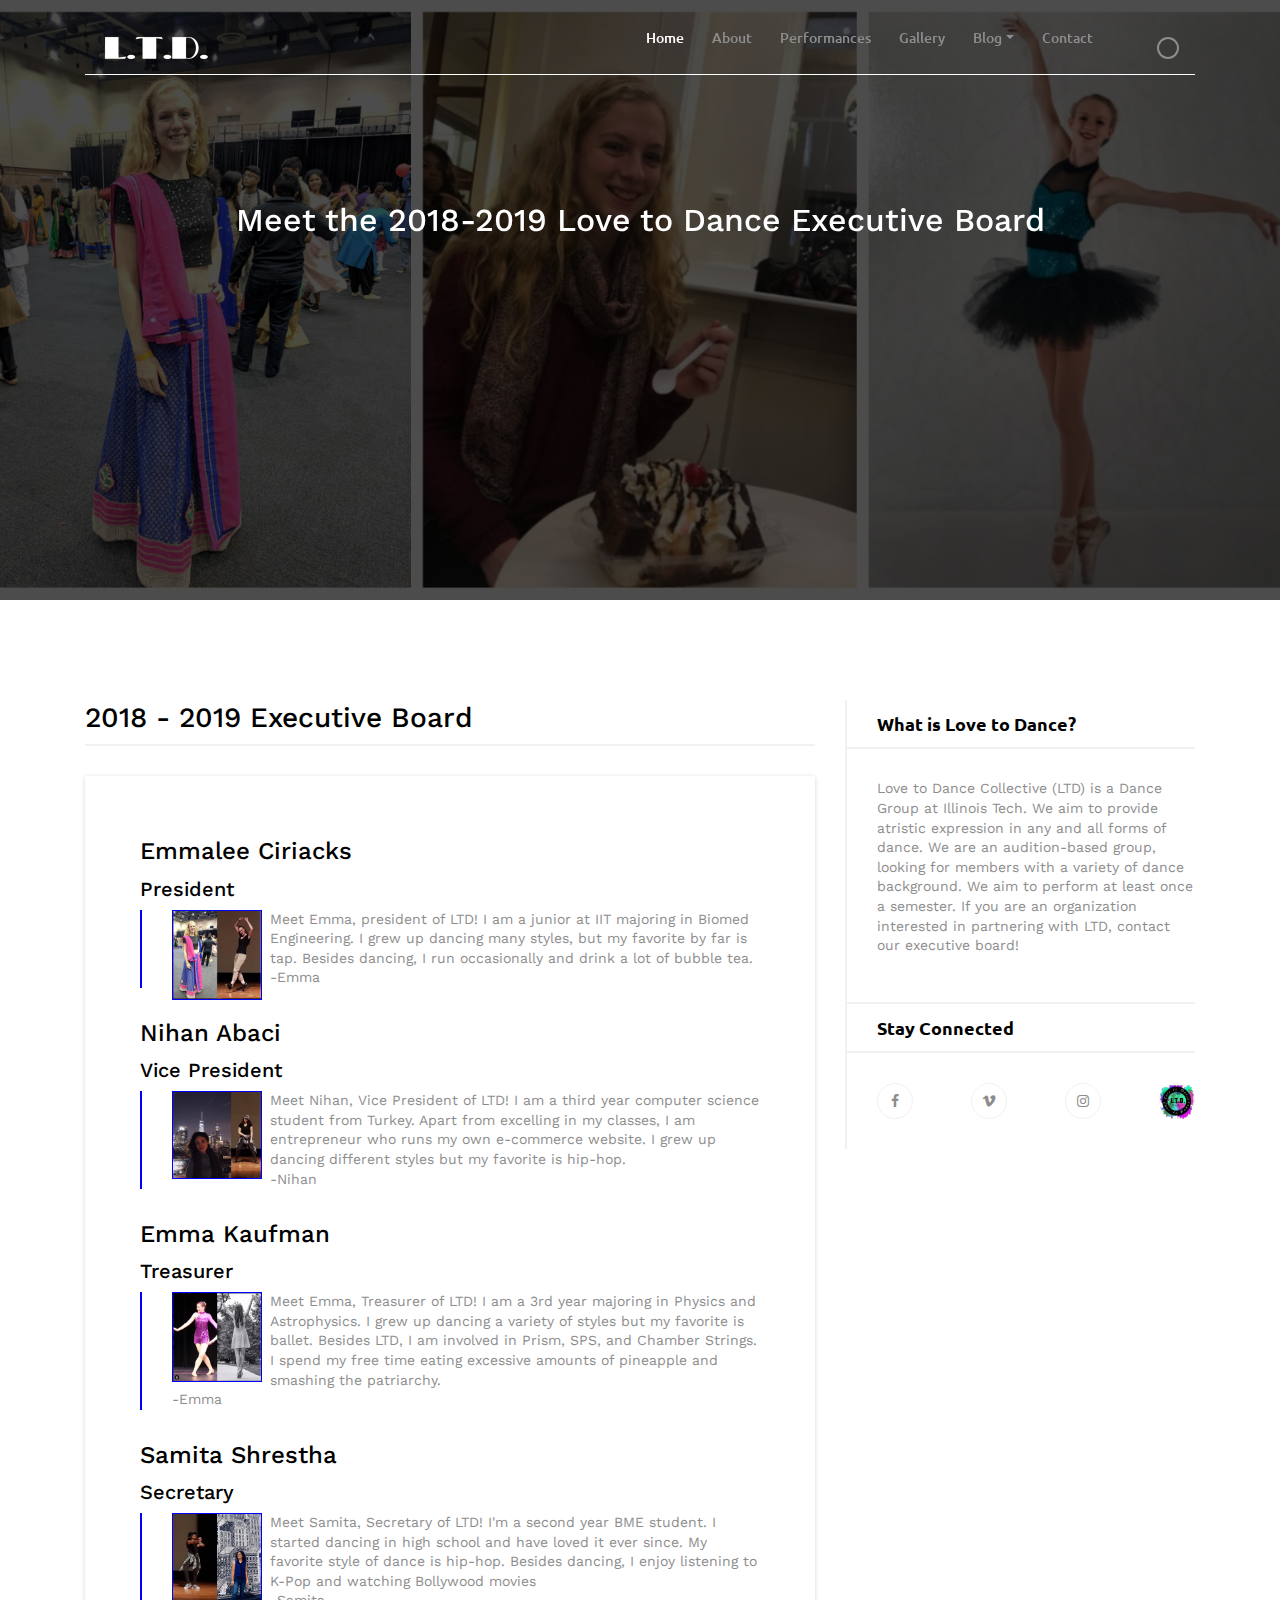
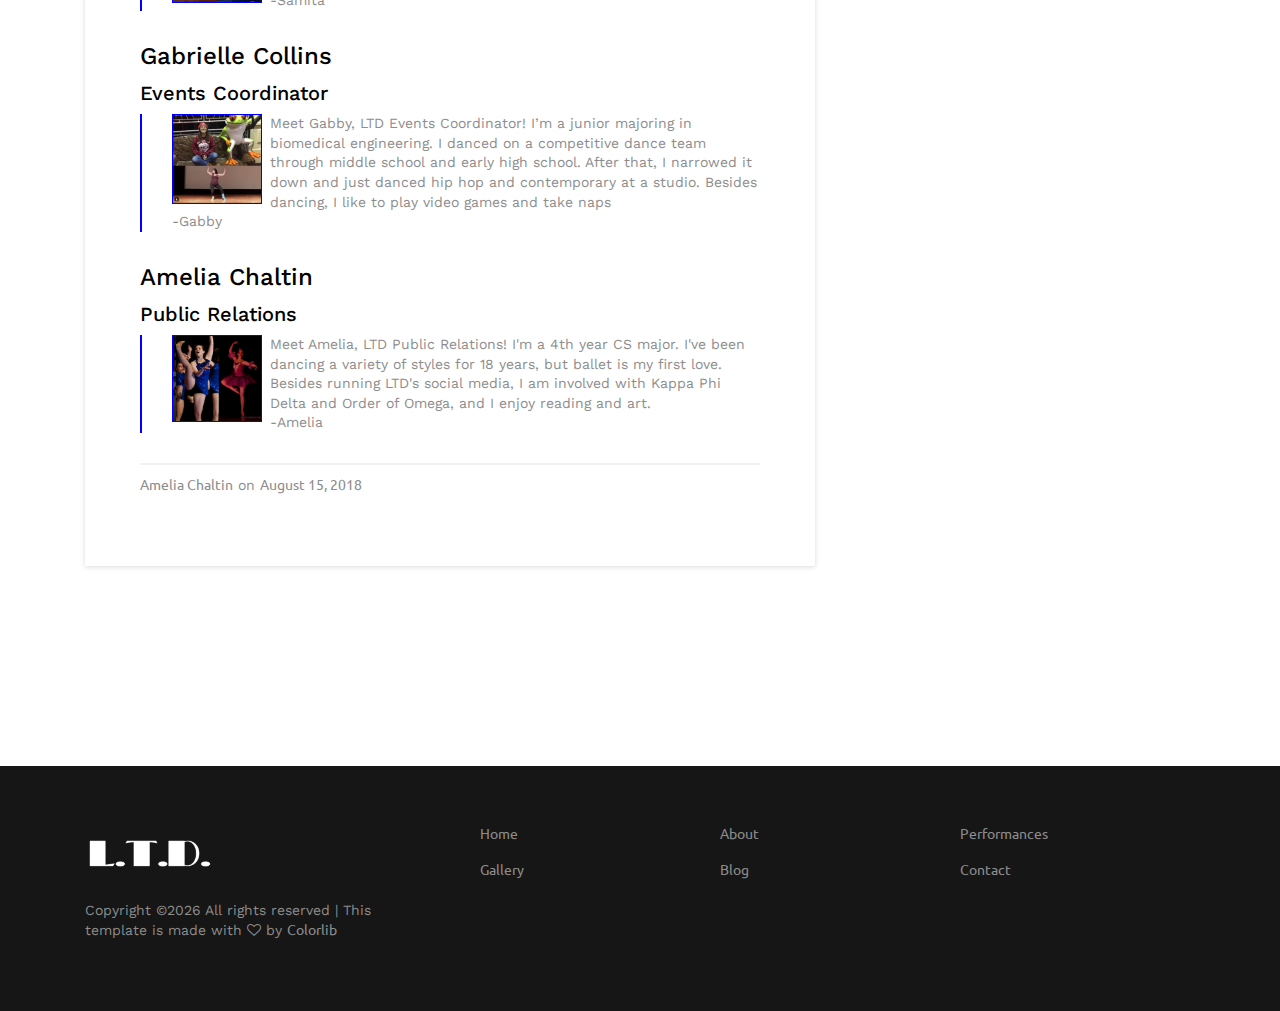
<file: exec-2018-2019.html>
<!DOCTYPE html>
<html lang="en">

<head>
    <meta charset="UTF-8">
    <meta name="description" content="">
    <meta http-equiv="X-UA-Compatible" content="IE=edge">
    <meta name="viewport" content="width=device-width, initial-scale=1, shrink-to-fit=no">
    <!-- The above 4 meta tags *must* come first in the head; any other head content must come *after* these tags -->

    <!-- Title  -->
    <title>LTD Exec Board 2018-2019</title>

    <!-- Favicon  -->
    <link rel="icon" href="img/core-img/LTD_logo.png">

    <!-- Style CSS -->
    <link rel="stylesheet" href="style.css">

</head>

<body>
    <!-- Preloader Start -->
    <div id="preloader">
        <div class="preload-content">
            <div id="world-load"></div>
        </div>
    </div>
    <!-- Preloader End -->

    <!-- ***** Header Area Start ***** -->
    <header class="header-area">
        <div class="container">
            <div class="row">
                <div class="col-12">
                    <nav class="navbar navbar-expand-lg">
                        <!-- Logo -->
                        <a class="navbar-brand" href="index.html"><img src="img/core-img/ltdmid.png" alt="Logo"></a>
                        <!-- Navbar Toggler -->
                        <button class="navbar-toggler" type="button" data-toggle="collapse" data-target="#worldNav" aria-controls="worldNav" aria-expanded="false" aria-label="Toggle navigation"><span class="navbar-toggler-icon"></span></button>
                        <!-- Navbar -->
                        <div class="collapse navbar-collapse" id="worldNav">
                            <ul class="navbar-nav ml-auto">
                                <li class="nav-item active">
                                    <a class="nav-link" href="#top">Home</a>
                                </li>
                                <li class="nav-item">
                                    <a class="nav-link" href="about.html">About</a>
                                </li>
                                <li class="nav-item">
                                    <a class="nav-link" href="performances.html">Performances</a>
                                </li>
                                <li class="nav-item">
                                    <a class="nav-link" href="gallery.html">Gallery</a>
                                </li>
                                <li class="nav-item dropdown">
                                    <a class="nav-link dropdown-toggle" href="#" id="navbarDropdown" role="button" data-toggle="dropdown" aria-haspopup="true" aria-expanded="false">Blog</a>
                                    <div class="dropdown-menu" aria-labelledby="navbarDropdown">
                                        <a class="dropdown-item" href="regular-page.html">All</a>
                                        <a class="dropdown-item" href="exec-2018-2019.html">Meet the Executive Board<span class="sr-only">(current)</span></a>
                                        <a class="dropdown-item" href="dance-resources.html">Dance Resources</a>
                                    </div>
                                </li>                                
                                <li class="nav-item">
                                    <a class="nav-link" href="contact.html">Contact</a>
                                </li>
                            </ul>
                            <!-- Search Form  -->
                            <div id="search-wrapper">
                                <form action="#">
                                    <input type="text" id="search" placeholder="Search something...">
                                    <div id="close-icon"></div>
                                    <input class="d-none" type="submit" value="">
                                </form>
                            </div>
                        </div>
                    </nav>
                </div>
            </div>
        </div>
    </header>
    <!-- ***** Header Area End ***** -->

    <!-- ********** Hero Area Start ********** -->
    <div class="hero-area height-600 bg-img background-overlay" style="background-image: url(img/ihm.jpg);">
        <div class = "hero-text">
                <h1>Meet the 2018-2019 Love to Dance Executive Board</h1>
            </div>
            <!-- Hero Slides Area -->
            <div class="hero-slides owl-carousel">
                <!-- Single Slide -->
                <div class="single-hero-slide bg-img background-overlay" style="background-image: url(img/emmac_bg.jpg);"></div>
                <!-- Single Slide -->
                <div class="single-hero-slide bg-img background-overlay" style="background-image: url(img/emmak_bg.jpg);"></div>
                <!-- Single Slide -->
                <div class="single-hero-slide bg-img background-overlay" style="background-image: url(img/amelia_bg.jpg);"></div>
                <!-- Single Slide -->
                <div class="single-hero-slide bg-img background-overlay" style="background-image: url(img/gabby_bg.jpg);"></div>
    
            </div>

    </div>
    <!-- ********** Hero Area End ********** -->

    <div class="main-content-wrapper section-padding-100">
        <div class="container">
            <div class="row justify-content-center">
                <!-- ============= Post Content Area ============= -->
                <div class="col-12 col-lg-8">
                    <div class="single-blog-content mb-100">
                        <!-- Post Meta -->
                        <div class="post-meta">
                            <h3 class="post-title">2018 - 2019 Executive Board</h3>
                        </div>
                        <!-- Post Content -->
                        <div class="post-content">
                            <h4>Emmalee Ciriacks</h4>
                            <h5>President</h5>
                            <blockquote class="mb-30">
                                <img class="profile-thumbnail" src="img/emmac_profile.png">
                                <p>Meet Emma, president of LTD! I am a junior at IIT majoring in Biomed Engineering. I grew up dancing many styles, but my favorite by far is tap. Besides dancing, I run occasionally and drink a lot of bubble tea.</p>
                                <div class="post-author">
                                    <p>-Emma</p>
                                </div>
                            </blockquote>
                            <h4>Nihan Abaci</h4>
                            <h5>Vice President</h5>
                            <blockquote class="mb-30">
                                <img class="profile-thumbnail" src="img/nihan_profile.png">
                                <p>Meet Nihan, Vice President of LTD! I am a third year computer science student from Turkey. Apart from excelling in my classes, I am entrepreneur who runs my own e-commerce website. I grew up dancing different styles but my favorite is hip-hop.</p>
                                <div class="post-author">
                                    <p>-Nihan</p>
                                </div>
                            </blockquote>
                            <h4>Emma Kaufman</h4>
                            <h5>Treasurer</h5>
                            <blockquote class="mb-30">
                                <img class="profile-thumbnail" src="img/emmak_profile.png">
                                <p>Meet Emma, Treasurer of LTD! I am a 3rd year majoring in Physics and Astrophysics. 
                                    I grew up dancing a variety of styles but my favorite is ballet. 
                                    Besides LTD, I am involved in Prism, SPS, and Chamber Strings. 
                                    I spend my free time eating excessive amounts of pineapple and smashing the patriarchy.</p>
                                <div class="post-author">
                                    <p>-Emma</p>
                                </div>
                            </blockquote>
                            <h4>Samita Shrestha</h4>
                            <h5>Secretary</h5>
                            <blockquote class="mb-30">
                                <img class="profile-thumbnail" src="img/samita_profile.png">
                                <p>Meet Samita, Secretary of LTD! I'm a second year BME student. I started dancing in high school and have loved it ever since. My favorite style of dance is hip-hop. Besides dancing, I enjoy listening to K-Pop and watching Bollywood movies</p>
                                <div class="post-author">
                                    <p>-Samita</p>
                                </div>
                            </blockquote>   
                            <h4>Gabrielle Collins</h4>
                            <h5>Events Coordinator</h5>
                            <blockquote class="mb-30">
                                <img class="profile-thumbnail" src="img/gabby_profile.png">
                                <p>Meet Gabby, LTD Events Coordinator! I’m a junior majoring in biomedical engineering. I danced on a competitive dance team through middle school and early high school. After that, I narrowed it down and just danced hip hop and contemporary at a studio. Besides dancing, I like to play video games and take naps</p>
                                <div class="post-author">
                                    <p>-Gabby</p>
                                </div>
                            </blockquote>        
                            <h4>Amelia Chaltin</h4>
                            <h5>Public Relations</h5>
                            <blockquote class="mb-30">
                                <img class="profile-thumbnail" src="img/amelia_profile.png">
                                <p>Meet Amelia, LTD Public Relations! I'm a 4th year CS major. I've been dancing a variety of styles for 18 years, but ballet is my first love. Besides running LTD's social media, I am involved with Kappa Phi Delta and Order of Omega, and I enjoy reading and art.</p>
                                <div class="post-author">
                                    <p>-Amelia</p>
                                </div>
                            </blockquote>                                                                                                     
                            <!-- Post Meta -->
                            <div class="post-meta second-part">
                                <p><a href="#" class="post-author">Amelia Chaltin</a> on <a href="#" class="post-date">August 15, 2018</a></p>
                            </div>
                        </div>
                    </div>
                </div>

                <!-- ========== Sidebar Area ========== -->
                <div class="col-12 col-md-8 col-lg-4">
                    <div class="post-sidebar-area mb-100">
                        <!-- Widget Area -->
                        <div class="sidebar-widget-area">
                            <h5 class="title">What is Love to Dance?</h5>
                            <div class="widget-content">
                                <p>Love to Dance Collective (LTD) is a Dance Group at Illinois Tech. We aim to provide atristic expression in any and all forms of dance.
                                    We are an audition-based group, looking for members with a variety of dance background. We aim to perform at least once a semester.
                                    If you are an organization interested in partnering with LTD, contact our executive board!
                                </p>
                            </div>
                        </div>
                        <!-- Widget Area -->
                        <div class="sidebar-widget-area">
                            <h5 class="title">Stay Connected</h5>
                            <div class="widget-content">
                                 <div class="social-area d-flex justify-content-between">
                                    <a href="https://www.facebook.com/LTD.IIT/"><i class="fa fa-facebook"></i></a>
                                    <a href="https://vimeo.com/lovetodancecollective"><i class="fa fa-vimeo"></i></a>
                                    <a href="https://www.instagram.com/ltd.iit/"><i class="fa fa-instagram"></i></a>
                                    <a href="https://hawklink.iit.edu/organization/LTD"><img src = "img/core-img/LTD_logo.png" alt="colorful ltd logo"></a>
                                 </div>
                            </div>
                       </div>
                    </div>
                </div>
            </div>

        </div>
    </div>

   <!-- ***** Footer Area Start ***** -->
   <footer class="footer-area">
    <div class="container">
            <div class="row">
                <div class="col-12 col-md-4">
                    <div class="footer-single-widget">
                        <a href = "index.html#top"><img src = "img/core-img/ltdmid.png" alt = "ltd logo"></a>
                        <div class="copywrite-text mt-30">
                            <p><!-- Link back to Colorlib can't be removed. Template is licensed under CC BY 3.0. -->
Copyright &copy;<script>document.write(new Date().getFullYear());</script> All rights reserved | This template is made with <i class="fa fa-heart-o" aria-hidden="true"></i> by <a href="https://colorlib.com" target="_blank">Colorlib</a>
<!-- Link back to Colorlib can't be removed. Template is licensed under CC BY 3.0. --></p>
                        </div>
                    </div>
                </div>
                <div class="col-12 col-md-8">
                    <div class="footer-single-widget">
                        <ul class="footer-menu d-flex justify-content-between">
                            <li><a href="index.html">Home</a></li>
                            <li><a href="about.html">About</a></li>
                            <li><a href="performances.html">Performances</a></li>
                            <li><a href="gallery.html">Gallery</a></li>
                            <li><a href="regular-page.html">Blog</a></li>
                            <li><a href="contact.html">Contact</a></li>
                        </ul>
                    </div>
                </div>
            </div>
        </div>
</footer>
<!-- ***** Footer Area End ***** -->

<!-- jQuery (Necessary for All JavaScript Plugins) -->
<script src="js/jquery/jquery-2.2.4.min.js"></script>
<!-- Popper js -->
<script src="js/popper.min.js"></script>
<!-- Bootstrap js -->
<script src="js/bootstrap.min.js"></script>
<!-- Plugins js -->
<script src="js/plugins.js"></script>
<!-- Active js -->
<script src="js/active.js"></script>

</body>

</html>
</file>
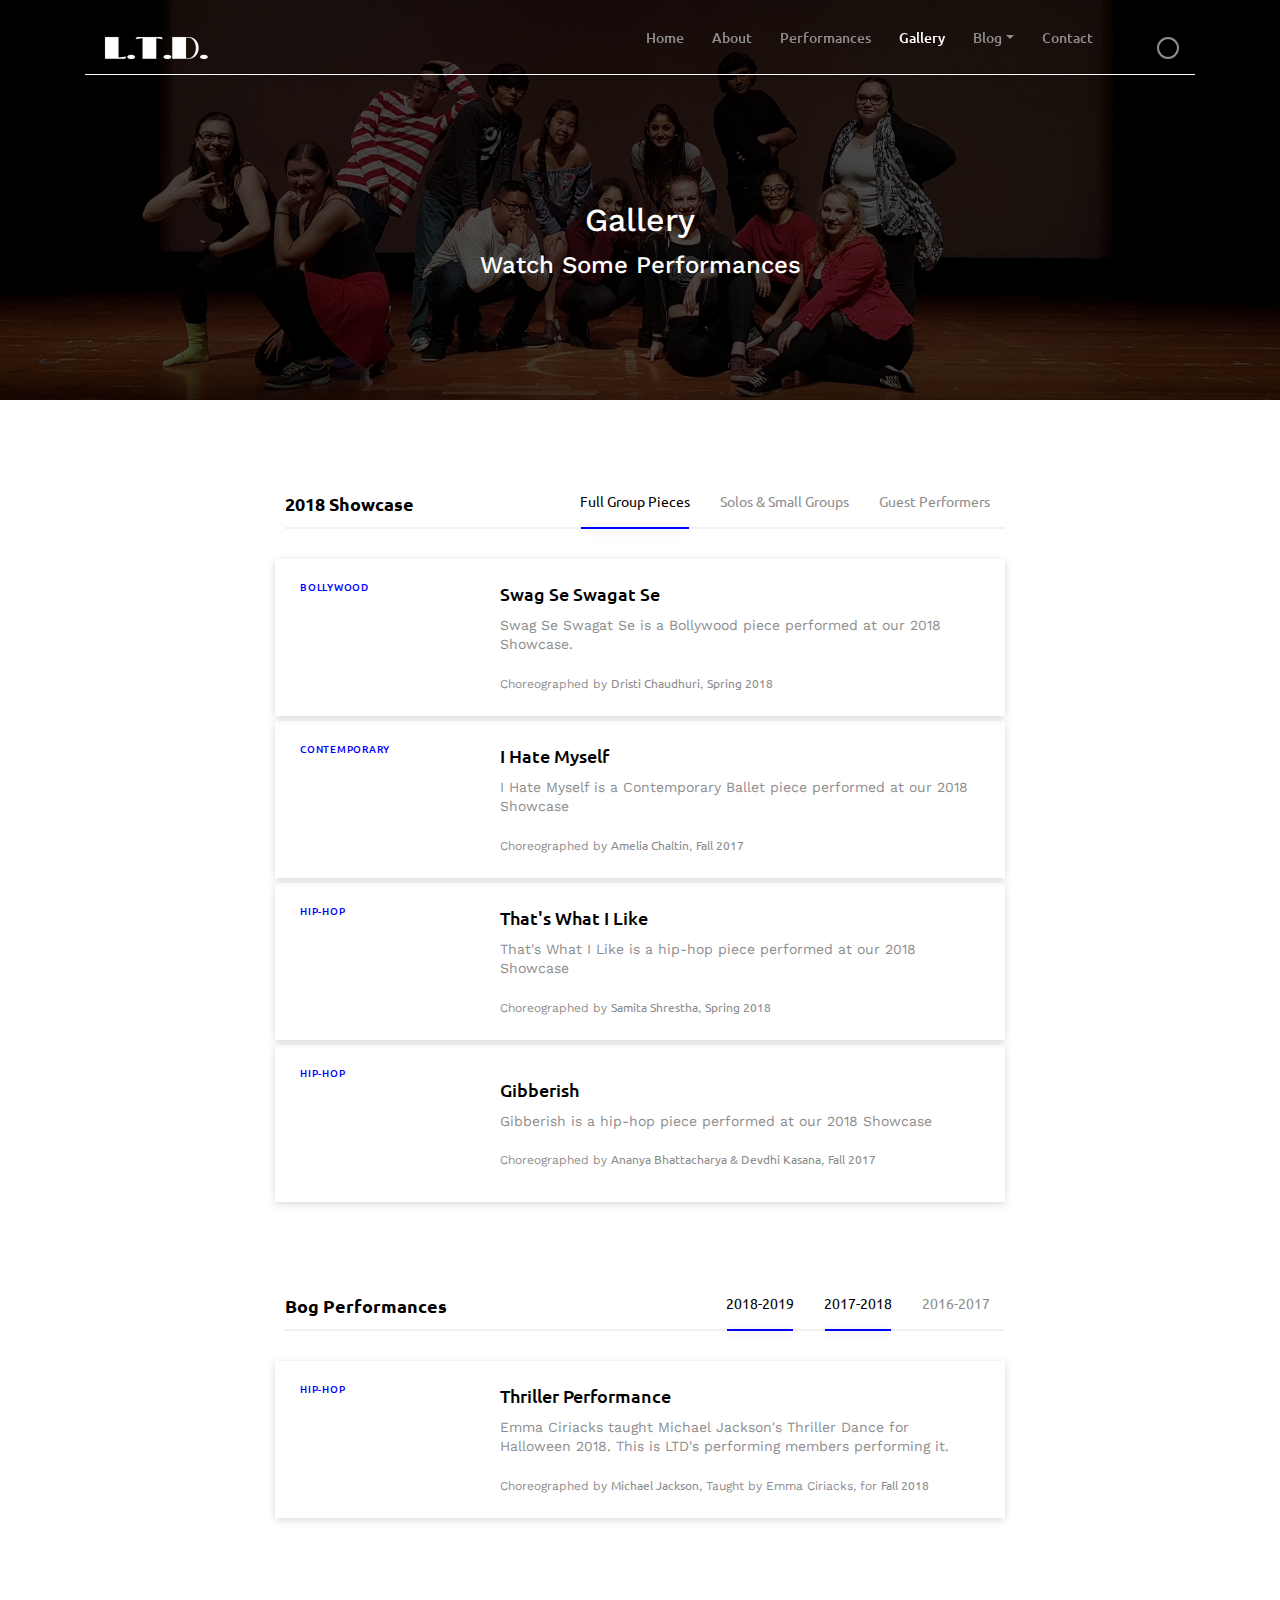
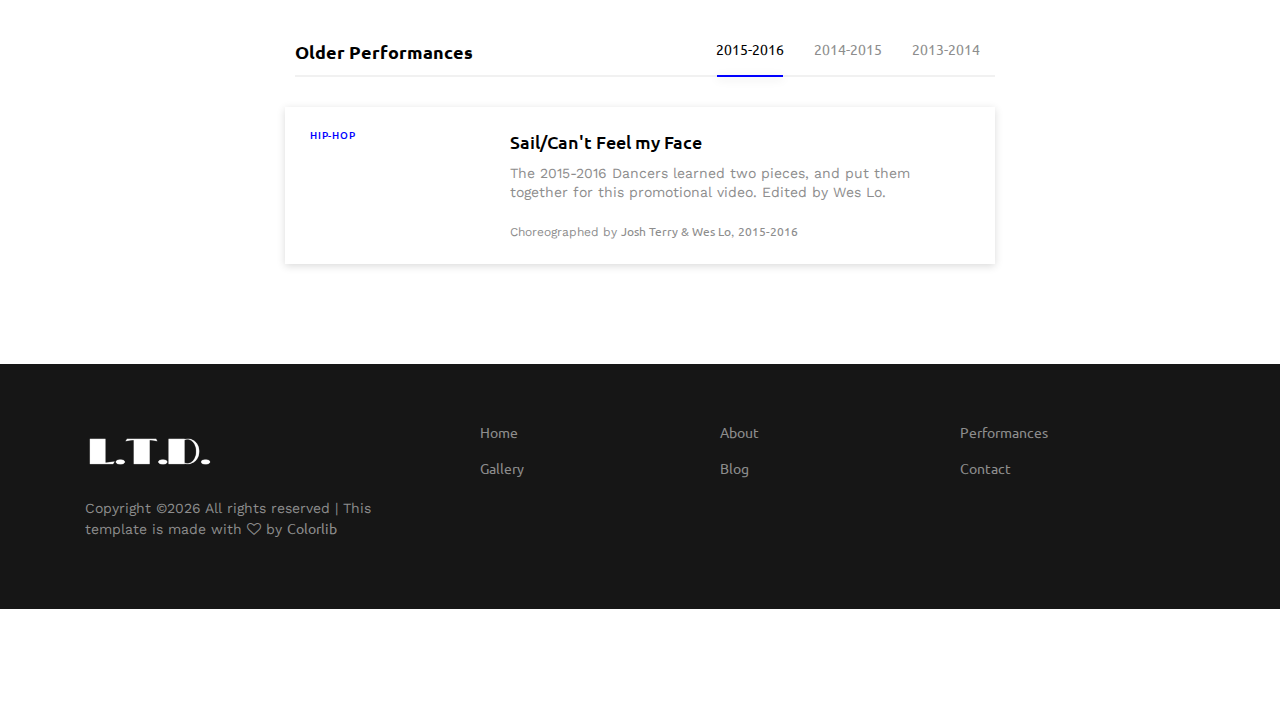
<file: gallery.html>
<!-- Gallery Page: gallery.html -->
<!DOCTYPE html>
<html lang="en">

<head>
    <meta charset="UTF-8">
    <meta name="description" content="">
    <meta http-equiv="X-UA-Compatible" content="IE=edge">
    <meta name="viewport" content="width=device-width, initial-scale=1, shrink-to-fit=no">
    <!-- The above 4 meta tags *must* come first in the head; any other head content must come *after* these tags -->

    <!-- Title  -->
    <title>LTD Performance Gallery</title>

    <!-- Favicon  -->
    <link rel="icon" href="img/core-img/LTD_logo.png">

    <!-- Style CSS -->
    <link rel="stylesheet" href="style.css">

</head>

<body>
    <!-- Preloader Start -->
    <div id="preloader">
        <div class="preload-content">
            <div id="world-load"></div>
        </div>
    </div>
    <!-- Preloader End -->

    <!-- ***** Header Area Start ***** -->
    <header class="header-area">
        <div class="container">
            <div class="row">
                <div class="col-12">
                        <nav class="navbar navbar-expand-lg">
                                <!-- Logo -->
                                <a class="navbar-brand" href="index.html"><img src="img/core-img/ltdmid.png" alt="Logo"></a>
                                <!-- Navbar Toggler -->
                                <button class="navbar-toggler" type="button" data-toggle="collapse" data-target="#worldNav" aria-controls="worldNav" aria-expanded="false" aria-label="Toggle navigation"><span class="navbar-toggler-icon"></span></button>
                                <!-- Navbar -->
                                <div class="collapse navbar-collapse" id="worldNav">
                                    <ul class="navbar-nav ml-auto">
                                        <li class="nav-item">
                                            <a class="nav-link" href="index.html">Home</a>
                                        </li>
                                        <li class="nav-item">
                                            <a class="nav-link" href="about.html">About</a>
                                        </li>
                                        <li class="nav-item">
                                            <a class="nav-link" href="performances.html">Performances</a>
                                        </li>
                                        <li class="nav-item active">
                                            <a class="nav-link" href="gallery.html">Gallery <span class="sr-only">(current)</span></a>
                                        </li>
                                        <li class="nav-item dropdown">
                                            <a class="nav-link dropdown-toggle" href="#" id="navbarDropdown" role="button" data-toggle="dropdown" aria-haspopup="true" aria-expanded="false">Blog</a>
                                            <div class="dropdown-menu" aria-labelledby="navbarDropdown">
                                                <a class="dropdown-item" href="regular-page.html">All</a>
                                                <a class="dropdown-item" href="exec-2018-2019.html">Meet the Executive Board</a>
                                                <a class="dropdown-item" href="dance-resources.html">Dance Resources</a>
                                            </div>
                                        </li>                                
                                        <li class="nav-item">
                                            <a class="nav-link" href="contact.html">Contact</a>
                                        </li>
                                    </ul>
                                    <!-- Search Form  -->
                                    <div id="search-wrapper">
                                        <form action="#">
                                            <input type="text" id="search" placeholder="Search something...">
                                            <div id="close-icon"></div>
                                            <input class="d-none" type="submit" value="">
                                        </form>
                                    </div>
                                </div>
                            </nav>
                </div>
            </div>
        </div>
    </header>
    <!-- ***** Header Area End ***** -->

    <!-- ********** Hero Area Start ********** -->
    <div class="hero-area height-400 bg-img background-overlay" style="background-image: url(img/showcase2018.jpg);">
        <div class="hero-text">
            <h1>Gallery</h1>
            <h2>Watch Some Performances</h2>
        </div>
    </div>
    <!-- ********** Hero Area End ********** -->
    <!-- Content Area Start -->
    <div class="main-content-wrapper section-padding-100">
            <div class="container">
                <div class="row justify-content-center">
                    <!-- ============= Post Content Area Start ============= -->
                    <div class="col-12 col-lg-8">
                        <div class="post-content-area mb-100">
                            <!-- Catagory Area -->
                            <div class="world-catagory-area">
                                <ul class="nav nav-tabs" id="myTab" role="tablist">
                                    <li class="title">2018 Showcase</li>
    
                                    <li class="nav-item">
                                        <a class="nav-link active" id="tab1" data-toggle="tab" href="#world-tab-1" role="tab" aria-controls="world-tab-1" aria-selected="true">Full Group Pieces</a>
                                    </li>
    
                                    <li class="nav-item">
                                        <a class="nav-link" id="tab2" data-toggle="tab" href="#world-tab-2" role="tab" aria-controls="world-tab-2" aria-selected="false">Solos &amp Small Groups</a>
                                    </li>
                                    <li class="nav-item">
                                        <a class="nav-link" id="tab3" data-toggle="tab" href="#world-tab-3" role="tab" aria-controls="world-tab-3" aria-selected="false">Guest Performers</a>
                                    </li>
                                </ul>
    
                                <div class="tab-content" id="myTabContent">
    
                                    <div class="tab-pane fade show active" id="world-tab-1" role="tabpanel" aria-labelledby="tab1">
                                        <!-- Single Blog Post -->
                                        <div class="single-blog-post post-style-4 d-flex align-items-center">
                                                <!-- Post Thumbnail -->
                                                <div class="post-thumbnail">
                                                    <iframe src="https://player.vimeo.com/video/278940477" width="640" height="150" frameborder="0" webkitallowfullscreen mozallowfullscreen allowfullscreen></iframe>                                        <!-- Catagory -->
                                                <div class="post-cta-gallery"><a href="#">Bollywood</a></div>
                                                </div>
                                                <!-- Post Content -->
                                                <div class="post-content">
                                                <a href="#" class="headline">
                                                    <h5>Swag Se Swagat Se</h5>
                                                </a>
                                                <p>Swag Se Swagat Se is a Bollywood piece performed at our 2018 Showcase.</p>
                                                <!-- Post Meta -->
                                                <div class="post-meta">
                                                    <p>Choreographed by <a href="#" class="post-author">Dristi Chaudhuri</a>, <a href="#" class="post-date">Spring 2018</a></p>
                                                </div>
                                            </div>
                                        </div>
    
                                        <!-- Single Blog Post -->
                                        <div class="single-blog-post post-style-4 d-flex align-items-center">
                                            <!-- Post Thumbnail -->
                                            <div class="post-thumbnail">
                                                <iframe width="640" height="150" src="https://player.vimeo.com/video/280116998" frameborder="0" allowFullScreen mozallowfullscreen webkitAllowFullScreen></iframe>                                        <!-- Catagory -->
                                                <div class="post-cta-gallery"><a href="#">contemporary</a></div>
                                            </div>
                                            <!-- Post Content -->
                                            <div class="post-content">
                                                <a href="#" class="headline">
                                                    <h5>I Hate Myself</h5>
                                                </a>
                                                <p>I Hate Myself is a Contemporary Ballet piece performed at our 2018 Showcase</p>
                                                <!-- Post Meta -->
                                                <div class="post-meta">
                                                    <p>Choreographed by <a href="#" class="post-author">Amelia Chaltin</a>, <a href="#" class="post-date">Fall 2017</a></p>
                                                </div>
                                            </div>
                                        </div>
    
                                        <!-- Single Blog Post -->
                                        <div class="single-blog-post post-style-4 d-flex align-items-center">
                                            <!-- Post Thumbnail -->
                                            <div class="post-thumbnail">
                                                <iframe width="640" height="150" src="https://player.vimeo.com/video/280093228" frameborder="0" allowFullScreen mozallowfullscreen webkitAllowFullScreen></iframe>  
                                                <div class="post-cta-gallery"><a href="#">hip-hop</a></div>
                                            </div>
                                            <!-- Post Content -->
                                            <div class="post-content">
                                                <a href="#" class="headline">
                                                    <h5>That's What I Like</h5>
                                                </a>
                                                <p>That's What I Like is a hip-hop piece performed at our 2018 Showcase</p>
                                                <!-- Post Meta -->
                                                <div class="post-meta">
                                                    <p>Choreographed by <a href="#" class="post-author">Samita Shrestha</a>, <a href="#" class="post-date">Spring 2018</a></p>
                                                </div>
                                            </div>
                                        </div>
    
                                        <!-- Single Blog Post -->
                                        <div class="single-blog-post post-style-4 d-flex align-items-center">
                                            <!-- Post Thumbnail -->
                                            <div class="post-thumbnail">
                                                <iframe width="640" height="150" src="https://player.vimeo.com/video/280118161" frameborder="0" allowFullScreen mozallowfullscreen webkitAllowFullScreen></iframe>                                            <div class="post-cta-gallery"><a href="#">hip-hop</a></div>
                                            </div>
                                            <!-- Post Content -->
                                            <div class="post-content">
                                                <a href="#" class="headline">
                                                    <h5>Gibberish</h5>
                                                </a>
                                                <p>Gibberish is a hip-hop piece performed at our 2018 Showcase</p>
                                                <!-- Post Meta -->
                                                <div class="post-meta">
                                                    <p>Choreographed by <a href="#" class="post-author">Ananya Bhattacharya &amp Devdhi Kasana</a>, <a href="#" class="post-date">Fall 2017</a></p>
                                                </div>
                                            </div>
                                        </div>
                                    </div>
    
                                    <div class="tab-pane fade" id="world-tab-2" role="tabpanel" aria-labelledby="tab2">
                                        <!-- Single Blog Post -->
                                        <div class="single-blog-post post-style-4 d-flex align-items-center">
                                            <!-- Post Thumbnail -->
                                            <div class="post-thumbnail">
                                                <iframe width="640" height="150" src="https://player.vimeo.com/video/280027587" frameborder="0" allowFullScreen mozallowfullscreen webkitAllowFullScreen></iframe>                                            
                                                <div class="post-cta-gallery"><a href="#">contemporary</a></div>
                                            </div>
                                            <!-- Post Content -->
                                            <div class="post-content">
                                                <a href="#" class="headline">
                                                    <h5>Where is My Mind</h5>
                                                </a>
                                                <p>Where is my Mind is a Contemporary Ballet solo choreographed and performed at our 2018 Showcase</p>
                                                <!-- Post Meta -->
                                                <div class="post-meta">
                                                    <p>Choreographed by <a href="#" class="post-author">Amelia Chaltin</a>, <a href="#" class="post-date">Spring 2018</a></p>
                                                </div>
                                            </div>
                                        </div>
    
                                        <!-- Single Blog Post -->
                                        <div class="single-blog-post post-style-4 d-flex align-items-center">
                                            <!-- Post Thumbnail -->
                                            <div class="post-thumbnail">
                                                <iframe width="640" height="150" src="https://player.vimeo.com/video/280091714" frameborder="0" allowFullScreen mozallowfullscreen webkitAllowFullScreen></iframe>                     
                                                <div class="post-cta-gallery"><a href="#">jazz</a></div>
                                            </div>
                                            <!-- Post Content -->
                                            <div class="post-content">
                                                <a href="#" class="headline">
                                                    <h5>Fuego/All in This Together</h5>
                                                </a>
                                                <p>Fuego/All in this Together is a Jazz duet choreographed and performed at our 2018 Showcase</p>
                                                <!-- Post Meta -->
                                                <div class="post-meta">
                                                    <p>Choreographed by <a href="#" class="post-author">Emma Kaufman &amp Gabrielle Collins</a>, <a href="#" class="post-date">Spring 2018</a></p>
                                                </div>
                                            </div>
                                        </div>
    
                                        <!-- Single Blog Post -->
                                        <div class="single-blog-post post-style-4 d-flex align-items-center">
                                            <!-- Post Thumbnail -->
                                            <div class="post-thumbnail">
                                                <iframe width="640" height="150" src="https://player.vimeo.com/video/280091882" frameborder="0" allowFullScreen mozallowfullscreen webkitAllowFullScreen></iframe>
                                                <div class="post-cta-gallery"><a href="#">tap</a></div>
                                            </div>
                                            <!-- Post Content -->
                                            <div class="post-content">
                                                <a href="#" class="headline">
                                                    <h5>All Night</h5>
                                                </a>
                                                <p>All Night is a  tap solo choreographed and performed at our 2018 Showcase</p>
                                                <!-- Post Meta -->
                                                <div class="post-meta">
                                                    <p>Choreographed by <a href="#" class="post-author">Emma Ciriacks</a>, <a href="#" class="post-date">Spring 2018</a></p>
                                                </div>
                                            </div>
                                        </div>
                                            <!-- Single Blog Post -->
                                            <div class="single-blog-post post-style-4 d-flex align-items-center">
                                                <!-- Post Thumbnail -->
                                                <div class="post-thumbnail">
                                                    <iframe width="640" height="150" src="https://player.vimeo.com/video/280095446" frameborder="0" allowFullScreen mozallowfullscreen webkitAllowFullScreen></iframe>
                                                    <div class="post-cta-gallery"><a href="#">contemporary</a></div>
                                                </div>
                                                <!-- Post Content -->
                                                <div class="post-content">
                                                    <a href="#" class="headline">
                                                        <h5>Towers of Infinity</h5>
                                                    </a>
                                                    <p>Towers of Infinity is a Contemporary Ballet solo choreographed and performed at our 2018 Showcase</p>
                                                    <!-- Post Meta -->
                                                    <div class="post-meta">
                                                        <p>Choreographed by <a href="#" class="post-author">Emma Kaufman</a>, <a href="#" class="post-date">Spring 2018</a></p>
                                                    </div>
                                                </div>
                                            </div> 
                                        <!-- Single Blog Post -->
                                        <div class="single-blog-post post-style-4 d-flex align-items-center">
                                            <!-- Post Thumbnail -->
                                            <div class="post-thumbnail">
                                                <iframe width="640" height="150" src="https://player.vimeo.com/video/280094884" frameborder="0" allowFullScreen mozallowfullscreen webkitAllowFullScreen></iframe>
                                                 <div class="post-cta-gallery"><a href="#">ballet</a></div>
                                            </div>
                                            <!-- Post Content -->
                                            <div class="post-content">
                                                <a href="#" class="headline">
                                                    <h5>Little Swans</h5>
                                                </a>
                                                <p>Little Swans is a Ballet trio performed by Amelia Chaltin, Emma Ciriacks, and Emma Kaufman at our 2018 Showcase</p>
                                                <!-- Post Meta -->
                                                <div class="post-meta">
                                                    <p>Choreographed by <a href="#" class="post-author">Tchaikovsky </a>, <a href="#" class="post-date">1895</a></p>
                                                </div>
                                            </div>
                                        </div>                                                                           
                                    </div>
    
                                    <div class="tab-pane fade" id="world-tab-3" role="tabpanel" aria-labelledby="tab3">
                                        <!-- Single Blog Post -->
                                        <div class="single-blog-post post-style-4 d-flex align-items-center">
                                            <!-- Post Thumbnail -->
                                            <div class="post-thumbnail">
                                                    <iframe src="https://player.vimeo.com/video/280128036" width="640" height="150" frameborder="0" webkitallowfullscreen mozallowfullscreen allowfullscreen></iframe>
                                                    <div class="post-cta-gallery"><a href="#">hip-hop</a></div>
                                            </div>
                                            <!-- Post Content -->
                                            <div class="post-content">
                                                <a href="#" class="headline">
                                                    <h5>Omega Delta's Rick and Morty Mix</h5>
                                                </a>
                                                <p>Members of Omega Delta Fratenity Jace Tiongson, Charley Cao, Jomel Soccoro, and Jorell Soccoro joined us to perform their Greek
                                                    Week Winning Dance Off Routine in our 2018 Showcase. Songs: <ol>
                                                   <div class = "left"> <li>Sugar by Robin Schulz</li>
                                                    <li>Bang Bang Bang by BigBang</li>
                                                    <li>Realest N*ggas by Notorious B.I.G. & 50 Cent</li>
                                                    <li>Humble by Kendrick Lamar</li> </div>
                                                    <div class = "right"><li>Toxic by Brittany Spears</li>
                                                    <li>X Gon' Give it to ya by DMX</li>
                                                    <li>Gas Pedal by Sage the Gemini Feat</li>
                                                    <li>Crank That by Soulja Boy</li></div>
                                                </ol></p>
                                                <!-- Post Meta -->
                                                <div class="post-meta">
                                                    <p>Choreographed by <a href="#" class="post-author">Jace Tiongson &amp Charley Cao</a>, <a href="#" class="post-date">Spring 2018</a></p>
                                                </div>
                                            </div>
                                        </div>
    
                                        <!-- Single Blog Post -->
                                        <div class="single-blog-post post-style-4 d-flex align-items-center">
                                            <!-- Post Thumbnail -->
                                            <div class="post-thumbnail">
                                                    <iframe src="https://player.vimeo.com/video/280127510" width="640" height="150" frameborder="0" webkitallowfullscreen mozallowfullscreen allowfullscreen></iframe>
                                                    <div class="post-cta-gallery"><a href="#">Violins</a></div>
                                            </div>
                                            <!-- Post Content -->
                                            <div class="post-content">
                                                <a href="#" class="headline">
                                                    <h5>Vivaldi's Spring Allegro</h5>
                                                </a>
                                                <p>Illinois Tech Chamber Strings performers Elvin Moy and Brian Ma joined our 2018 performance
                                                    to perform a violin duet of Vivaldi's Spring Movement I: Allegro.
                                                </p>
                                                <!-- Post Meta -->
                                                <div class="post-meta">
                                                    <p>Written by <a href="#" class="post-author">Vivaldi</a></p>
                                                </div>
                                            </div>
                                        </div>
    
                                        <!-- Single Blog Post -->
                                        <div class="single-blog-post post-style-4 d-flex align-items-center">
                                            <!-- Post Thumbnail -->
                                            <div class="post-thumbnail">
                                                    <iframe src="https://player.vimeo.com/video/280127241" width="640" height="150" frameborder="0" webkitallowfullscreen mozallowfullscreen allowfullscreen></iframe>
                                                    <div class="post-cta-gallery"><a href="#">bollywood</a></div>
                                                </div>
                                                <!-- Post Content -->
                                                <div class="post-content">
                                                    <a href="#" class="headline">
                                                        <h5>Dhak Dhak Karne Laga</h5>
                                                    </a>
                                                    <p>ISO members Ishu Jaswal and Leela Raavi Krishna joined our 2018 Showcase to perform 
                                                        this Bollywood piece from the movie Beta.
                                                    </p>
                                                    <!-- Post Meta -->
                                                    <div class="post-meta">
                                                        <p>Choreographed by <a href="#" class="post-author"> Udit Narayan &amp Anuradha Paudwal</a>, <a href="#" class="post-date">Spring 2018</a></p>
                                                    </div>
                                            </div>
                                        </div>
    
                                        <!-- Single Blog Post -->
                                        <div class="single-blog-post post-style-4 d-flex align-items-center">
                                            <!-- Post Thumbnail -->
                                            <div class="post-thumbnail">
                                                    <iframe src="https://player.vimeo.com/video/280127141" width="640" height="150" frameborder="0" webkitallowfullscreen mozallowfullscreen allowfullscreen></iframe>
                                                    <div class="post-cta-gallery"><a href="#">Vocal</a></div>
                                                </div>
                                                <!-- Post Content -->
                                                <div class="post-content">
                                                    <a href="#" class="headline">
                                                        <h5>All I Ask</h5>
                                                    </a>
                                                    <p>Illinios Tech A capella member, and frequent coffee house performer Myka Chang joined our 2018 Showcase
                                                        to sing All I Ask by Adele.
                                                    </p>
                                                    <!-- Post Meta -->
                                                    <div class="post-meta">
                                                        <p>Written by <a href="#" class="post-author">Adele</a></p>
                                                    </div>
                                            </div>
                                        </div>
    
                                    </div>
    
                                </div>
                            </div>
                        </div>
                    </div>
    
    
            </div>
            </div>
            <!-- 2018 Showcase End -->

            <!-- Bog Performances Start -->
            <div class="container">
                <div class="row justify-content-center">
                    <!-- ============= Post Content Area Start ============= -->
                    <div class="col-12 col-lg-8">
                        <div class="post-content-area mb-100">
                            <!-- Catagory Area -->
                            <div class="world-catagory-area">
                                <ul class="nav nav-tabs" id="myTab" role="tablist">
                                    <li class="title">Bog Performances</li>

                                    <li class="nav-item">
                                        <a class="nav-link active" id="tab15" data-toggle="tab" href="#world-tab-15" role="tab" aria-controls="world-tab-15" aria-selected="true">2018-2019</a>
                                    </li>

                                    <li class="nav-item">
                                        <a class="nav-link active" id="tab4" data-toggle="tab" href="#world-tab-4" role="tab" aria-controls="world-tab-4" aria-selected="false">2017-2018</a>
                                    </li>
    
                                    <li class="nav-item">
                                        <a class="nav-link" id="tab5" data-toggle="tab" href="#world-tab-5" role="tab" aria-controls="world-tab-5" aria-selected="false">2016-2017</a>
                                    </li>
                                </ul>
                                <div class="tab-content" id="myTabContent">
    
                                    <div class="tab-pane fade show active" id="world-tab-15" role="tabpanel" aria-labelledby="tab15">
                                        <!-- Single Blog Post -->
                                        <div class="single-blog-post post-style-4 d-flex align-items-center">
                                                <!-- Post Thumbnail -->
                                                <div class="post-thumbnail">
                                                    <iframe width="640" height="150" src="https://player.vimeo.com/video/297995427" frameborder="0" allowFullScreen mozallowfullscreen webkitAllowFullScreen></iframe>
                                                    <div class="post-cta-gallery"><a href="#">hip-hop</a></div>
                                                </div>
                                                <!-- Post Content -->
                                                <div class="post-content">
                                                <a href="#" class="headline">
                                                    <h5>Thriller Performance</h5>
                                                </a>
                                                <p>Emma Ciriacks taught Michael Jackson's Thriller Dance for Halloween 2018. This is LTD's performing members performing it.</p>
                                                <!-- Post Meta -->
                                                <div class="post-meta">
                                                    <p>Choreographed by <a href="#" class="post-author">Michael Jackson</a>, Taught by Emma Ciriacks, for <a href="#" class="post-date">Fall 2018</a></p>
                                                </div>
                                            </div>
                                        </div>
        
                                    </div>
                                
                                <div class="tab-content" id="myTabContent">
    
                                    <div class="tab-pane fade" id="world-tab-4" role="tabpanel" aria-labelledby="tab4">
                                        <!-- Single Blog Post -->
                                        <div class="single-blog-post post-style-4 d-flex align-items-center">
                                                <!-- Post Thumbnail -->
                                                <div class="post-thumbnail">
                                                    <iframe width="640" height="150" src="https://player.vimeo.com/video/280300802" frameborder="0" allowFullScreen mozallowfullscreen webkitAllowFullScreen></iframe>
                                                    <div class="post-cta-gallery"><a href="#">Swing</a></div>
                                                </div>
                                                <!-- Post Content -->
                                                <div class="post-content">
                                                <a href="#" class="headline">
                                                    <h5>American Band Stand: Swing Workshop</h5>
                                                </a>
                                                <p>Amelia Chaltin and Emma Ciriacks taught a swing dance class in the spirit of Valentine's Day 2018.</p>
                                                <!-- Post Meta -->
                                                <div class="post-meta">
                                                    <p>Choreographed by <a href="#" class="post-author">Amelia Chaltin</a>, <a href="#" class="post-date">Spring 2018</a></p>
                                                </div>
                                            </div>
                                        </div>
    
                                        <!-- Single Blog Post -->
                                        <div class="single-blog-post post-style-4 d-flex align-items-center">
                                            <!-- Post Thumbnail -->
                                            <div class="post-thumbnail">
                                                <iframe src="https://player.vimeo.com/video/280435525" width="640" height="150" frameborder="0" webkitallowfullscreen mozallowfullscreen allowfullscreen></iframe>                                                <div class="post-cta-gallery"><a href="#">contemporary</a></div>
                                            </div>
                                            <!-- Post Content -->
                                            <div class="post-content">
                                                <a href="#" class="headline">
                                                    <h5>I Hate Myself</h5>
                                                </a>
                                                <p>I Hate Myself is a Contemporary Ballet piece performed for the first time at our Fall 2017 Bog Show.</p>
                                                <!-- Post Meta -->
                                                <div class="post-meta">
                                                    <p>Choreographed by <a href="#" class="post-author">Amelia Chaltin</a>, <a href="#" class="post-date">Fall 2017</a></p>
                                                </div>
                                            </div>
                                        </div>
    
                                        <!-- Single Blog Post -->
                                        <div class="single-blog-post post-style-4 d-flex align-items-center">
                                            <!-- Post Thumbnail -->
                                            <div class="post-thumbnail">
                                                <iframe src="https://player.vimeo.com/video/280433432" width="640" height="150" frameborder="0" webkitallowfullscreen mozallowfullscreen allowfullscreen></iframe>                                                <div class="post-cta-gallery"><a href="#">ballet</a></div>
                                            </div>
                                            <!-- Post Content -->
                                            <div class="post-content">
                                                <a href="#" class="headline">
                                                    <h5>Blue Danube</h5>
                                                </a>
                                                <p>Blue Danube is a fun ballet piece, watch for our *wink* mistakes!</p>
                                                <!-- Post Meta -->
                                                <div class="post-meta">
                                                    <p>Choreographed by <a href="#" class="post-author">Amelia Chaltin, Emma Ciriacks, &amp Emma Kaufman</a>, <a href="#" class="post-date">Fall 2017</a></p>
                                                </div>
                                            </div>
                                        </div>
                                            <!-- Single Blog Post -->
                                            <div class="single-blog-post post-style-4 d-flex align-items-center">
                                                <!-- Post Thumbnail -->
                                                <div class="post-thumbnail">
                                                    <iframe src="https://player.vimeo.com/video/280434499" width="640" height="150" frameborder="0" webkitallowfullscreen mozallowfullscreen allowfullscreen></iframe>
                                                </div>
                                                <!-- Post Content -->
                                                <div class="post-content">
                                                    <a href="#" class="headline">
                                                        <h5>Aaja Nachle</h5>
                                                    </a>
                                                    <p> is a Bollywood solo choreographed and performed at our Fall 2017 Bog Show</p>
                                                    <!-- Post Meta -->
                                                    <div class="post-meta">
                                                        <p>Choreographed by <a href="#" class="post-author">Varsha Vijayan</a>, <a href="#" class="post-date">Spring 2018</a></p>
                                                    </div>
                                                </div>
                                            </div>
                                        <!-- Single Blog Post -->
                                        <div class="single-blog-post post-style-4 d-flex align-items-center">
                                            <!-- Post Thumbnail -->
                                            <div class="post-thumbnail">
                                                <iframe src="https://player.vimeo.com/video/280432511" width="640" height="150" frameborder="0" webkitallowfullscreen mozallowfullscreen allowfullscreen></iframe>
                                            </div>
                                            <!-- Post Content -->
                                            <div class="post-content">
                                                <a href="#" class="headline">
                                                    <h5>Gibberish</h5>
                                                </a>
                                                <p><a href="https://vimeo.com/280432511">Gibberish-Bog Fall 2017</a> from <a href="https://vimeo.com/lovetodancecollective">Loveto Dance</a> on <a href="https://vimeo.com">Vimeo</a>.</p>                                                <!-- Post Meta -->
                                                <div class="post-meta">
                                                    <p>Choreographed by <a href="#" class="post-author">Ananya Bhattacharya &amp Devdhi Kasana</a>, <a href="#" class="post-date">Fall 2017</a></p>
                                                </div>
                                            </div>
                                        </div>
                                    </div>
    
                                    <div class="tab-pane fade" id="world-tab-5" role="tabpanel" aria-labelledby="tab5">

    
                                        <!-- Single Blog Post -->
                                        <div class="single-blog-post post-style-4 d-flex align-items-center">
                                            <!-- Post Thumbnail -->
                                            <div class="post-thumbnail">
                                                <iframe width="640" height="150" src="https://player.vimeo.com/video/280302334" frameborder="0" allowFullScreen mozallowfullscreen webkitAllowFullScreen></iframe>
                                                <div class="post-cta-gallery"><a href="#">contemporary</a></div>
                                            </div>
                                            <!-- Post Content -->
                                            <div class="post-content">
                                                <a href="#" class="headline">
                                                    <h5>Cheap Thrills</h5>
                                                </a>
                                                <p>Cheap Thrills is a Contemporary Ballet piece choreographed for our Spring 2017 Bog Show.</p>
                                                <!-- Post Meta -->
                                                <div class="post-meta">
                                                    <p>Choreographed by <a href="#" class="post-author">Amelia Chaltin</a>, <a href="#" class="post-date">Spring 2017</a></p>
                                                </div>
                                            </div>
                                        </div>
    
                                        <!-- Single Blog Post -->
                                        <div class="single-blog-post post-style-4 d-flex align-items-center">
                                            <!-- Post Thumbnail -->
                                            <div class="post-thumbnail">
                                                <iframe width="640" height="150" src="https://player.vimeo.com/video/280302165" frameborder="0" allowFullScreen mozallowfullscreen webkitAllowFullScreen></iframe>
                                                <div class="post-cta-gallery"><a href="#">bollywood</a></div>
                                            </div>
                                            <!-- Post Content -->
                                            <div class="post-content">
                                                <a href="#" class="headline">
                                                    <h5>Crazy Frog</h5>
                                                </a>
                                                <p>Crazy Frog is a Bollywood piece choreographed for the Camras Talent show, and performed at our Spring 2017 Bog Show.</p>
                                                <!-- Post Meta -->
                                                <div class="post-meta">
                                                    <p>Choreographed by <a href="#" class="post-author">Dristi Chaudhuri &amp Ananya Bhattacharya</a>, <a href="#" class="post-date">Spring 2017</a></p>
                                                </div>
                                            </div>
                                        </div>
                                        <!-- Single Blog Post -->
                                        <div class="single-blog-post post-style-4 d-flex align-items-center">
                                            <!-- Post Thumbnail -->
                                            <div class="post-thumbnail">
                                                <iframe width="640" height="150" src="https://player.vimeo.com/video/280302485" frameborder="0" allowFullScreen mozallowfullscreen webkitAllowFullScreen></iframe>
                                                <div class="post-cta-gallery"><a href="#">ballet</a></div>
                                            </div>
                                            <!-- Post Content -->
                                            <div class="post-content">
                                                <a href="#" class="headline">
                                                    <h5>Quiteria's Variation</h5>
                                                </a>
                                                <p>Quiteria's Variation is a ballet solo from Don Quixote performed at our Spring 2017 Bog Show.</p>
                                                <!-- Post Meta -->
                                                <div class="post-meta">
                                                    <p>Choreographed by <a href="#" class="post-author">Amelia Chaltin </a>, <a href="#" class="post-date">Spring 2017</a></p>
                                                </div>
                                            </div>
                                        </div>                                                                           
                                    </div>
                                </div>

                            </div>
                        </div>
                    </div>
    
    
            </div>

        </div>
        <!-- Bog Performances End -->

        <!-- Older Performances Begin-->
            <!-- Bog Performances Start -->
            <div class="container">
                <div class="row justify-content-center">
                    <!-- ============= Post Content Area Start ============= -->
                    <div class="col-12 col-lg-8">
                        <div class="post-content-area mb-100">
                            <!-- Catagory Area -->
                            <div class="world-catagory-area">
                                <ul class="nav nav-tabs" id="myTab" role="tablist">
                                    <li class="title">Older Performances</li>
    
                                    <li class="nav-item">
                                        <a class="nav-link active" id="tab6" data-toggle="tab" href="#world-tab-6" role="tab" aria-controls="world-tab-6" aria-selected="true">2015-2016</a>
                                    </li>
    
                                    <li class="nav-item">
                                        <a class="nav-link" id="tab7" data-toggle="tab" href="#world-tab-7" role="tab" aria-controls="world-tab-7" aria-selected="false">2014-2015</a>
                                    </li>

                                    <li class="nav-item">
                                        <a class="nav-link" id="tab8" data-toggle="tab" href="#world-tab-8" role="tab" aria-controls="world-tab-8" aria-selected="false">2013-2014</a>
                                    </li>
                                </ul>
    
                                <div class="tab-content" id="myTabContent">
    
                                    <div class="tab-pane fade show active" id="world-tab-6" role="tabpanel" aria-labelledby="tab6">
                                        <!-- Single Blog Post -->
                                        <div class="single-blog-post post-style-4 d-flex align-items-center">
                                                <!-- Post Thumbnail -->
                                                <div class="post-thumbnail">
                                                    <iframe width="640" height="150" src="https://player.vimeo.com/video/280301348" frameborder="0" allowFullScreen mozallowfullscreen webkitAllowFullScreen></iframe>
                                                     <div class="post-cta-gallery"><a href="#">Hip-hop</a></div>
                                                </div>
                                                <!-- Post Content -->
                                                <div class="post-content">
                                                <a href="#" class="headline">
                                                    <h5>Sail/Can't Feel my Face</h5>
                                                </a>
                                                <p>The 2015-2016 Dancers learned two pieces, and put them together for this promotional video. Edited by Wes Lo.</p>
                                                <!-- Post Meta -->
                                                <div class="post-meta">
                                                    <p>Choreographed by <a href="#" class="post-author">Josh Terry &amp Wes Lo</a>, <a href="#" class="post-date">2015-2016</a></p>
                                                </div>
                                            </div>
                                        </div>

                                    </div>
                                    <div class="tab-pane fade" id="world-tab-7" role="tabpanel" aria-labelledby="tab7">

    
                                        <!-- Single Blog Post -->
                                        <div class="single-blog-post post-style-4 d-flex align-items-center">
                                            <!-- Post Thumbnail -->
                                            <div class="post-thumbnail">
                                                <iframe width="560" height="150" src="https://www.youtube.com/embed/MU91tSRNpAc" frameborder="0" allow="autoplay; encrypted-media" allowfullscreen></iframe>
                                                <div class="post-cta-gallery"><a href="#">Swing/Jazz</a></div>
                                            </div>
                                            <!-- Post Content -->
                                            <div class="post-content">
                                                <a href="#" class="headline">
                                                    <h5>A Little Party</h5>
                                                </a>
                                                <p>A Little Party is a swing/jazz partner piece performed at the 2015 New Velocity Showcase.</p>
                                                <!-- Post Meta -->
                                                <div class="post-meta">
                                                    <p>Choreographed by <a href="#" class="post-author">Unknown</a>, <a href="#" class="post-date">Spring 2015</a></p>
                                                </div>
                                            </div>
                                        </div>
    
                                        <!-- Single Blog Post -->
                                        <div class="single-blog-post post-style-4 d-flex align-items-center">
                                            <!-- Post Thumbnail -->
                                            <div class="post-thumbnail">
                                                <iframe width="560" height="150" src="https://www.youtube.com/embed/8thP5muWG9Y" frameborder="0" allow="autoplay; encrypted-media" allowfullscreen></iframe>
                                                 <div class="post-cta-gallery"><a href="#">hip-hop</a></div>
                                            </div>
                                            <!-- Post Content -->
                                            <div class="post-content">
                                                <a href="#" class="headline">
                                                    <h5>Uptown Funk</h5>
                                                </a>
                                                <p>Uptown Funk is a hip-hop piece performed at an IIT Basketball Half-time.</p>
                                                <!-- Post Meta -->
                                                <div class="post-meta">
                                                    <p>Choreographed by <a href="#" class="post-author">Wes Lo</a>, <a href="#" class="post-date">Spring 2015</a></p>
                                                </div>
                                            </div>
                                        </div>
                                        <!-- Single Blog Post -->
                                        <div class="single-blog-post post-style-4 d-flex align-items-center">
                                            <!-- Post Thumbnail -->
                                            <div class="post-thumbnail">
                                                <iframe width="560" height="150" src="https://www.youtube.com/embed/MdBMbW51gEM" frameborder="0" allow="autoplay; encrypted-media" allowfullscreen></iframe>
                                                <div class="post-cta-gallery"><a href="#">hip-hop</a></div>
                                            </div>
                                            <!-- Post Content -->
                                            <div class="post-content">
                                                <a href="#" class="headline">
                                                    <h5>Flawless/Love More</h5>
                                                </a>
                                                <p>Flawless/Love More is a hip-hop piece performed at the 2014 International Fest at IIt.</p>
                                                <!-- Post Meta -->
                                                <div class="post-meta">
                                                    <p>Choreographed by <a href="#" class="post-author">Unknown</a>, <a href="#" class="post-date">Fall 2014</a></p>
                                                </div>
                                            </div>
                                        </div>                                                                           
                                    </div>
                                    <div class="tab-pane fade" id="world-tab-8" role="tabpanel" aria-labelledby="tab8">

    
                                        <!-- Single Blog Post -->
                                        <div class="single-blog-post post-style-4 d-flex align-items-center">
                                            <!-- Post Thumbnail -->
                                            <div class="post-thumbnail">
                                                <iframe width="560" height="150" src="https://www.youtube.com/embed/dudFoIxpWNE" frameborder="0" allow="autoplay; encrypted-media" allowfullscreen></iframe>
                                                <div class="post-cta-gallery"><a href="#">Modern</a></div>
                                            </div>
                                            <!-- Post Content -->
                                            <div class="post-content">
                                                <a href="#" class="headline">
                                                    <h5>Chasing Trance</h5>
                                                </a>
                                                <p>Chasing is a modern piece performed at the 2013 New Velocity Showcase.</p>
                                                <!-- Post Meta -->
                                                <div class="post-meta">
                                                    <p>Choreographed by <a href="#" class="post-author">Unknown</a>, <a href="#" class="post-date">2013</a></p>
                                                </div>
                                            </div>
                                        </div>
                                        <!-- Single Blog Post -->
                                        <div class="single-blog-post post-style-4 d-flex align-items-center">
                                            <!-- Post Thumbnail -->
                                            <div class="post-thumbnail">
                                                <iframe width="560" height="150" src="https://www.youtube.com/embed/DuIxD0vjzs0" frameborder="0" allow="autoplay; encrypted-media" allowfullscreen></iframe>
                                                <div class="post-cta-gallery"><a href="#">Contemporary</a></div>
                                            </div>
                                            <!-- Post Content -->
                                            <div class="post-content">
                                                <a href="#" class="headline">
                                                    <h5>Latch</h5>
                                                </a>
                                                <p>Latch is a contemporary piece performed at the 2013 New Velocity Showcase.</p>
                                                <!-- Post Meta -->
                                                <div class="post-meta">
                                                    <p>Choreographed by <a href="#" class="post-author">Unknown</a>, <a href="#" class="post-date">2013</a></p>
                                                </div>
                                            </div>
                                        </div>    
                                        <!-- Single Blog Post -->
                                        <div class="single-blog-post post-style-4 d-flex align-items-center">
                                            <!-- Post Thumbnail -->
                                            <div class="post-thumbnail">
                                                <iframe width="560" height="150" src="https://www.youtube.com/embed/ePCvKaSS-MQ" frameborder="0" allow="autoplay; encrypted-media" allowfullscreen></iframe>
                                                <div class="post-cta-gallery"><a href="#">jazz</a></div>
                                            </div>
                                            <!-- Post Content -->
                                            <div class="post-content">
                                                <a href="#" class="headline">
                                                    <h5>Bring the Action</h5>
                                                </a>
                                                <p>Uptown Funk is a jazz piece performed at an IIT Basketball Half-time.</p>
                                                <!-- Post Meta -->
                                                <div class="post-meta">
                                                    <p>Choreographed by <a href="#" class="post-author">Unknown</a>, <a href="#" class="post-date">2013</a></p>
                                                </div>
                                            </div>
                                        </div>
                                        <!-- Single Blog Post -->
                                        <div class="single-blog-post post-style-4 d-flex align-items-center">
                                            <!-- Post Thumbnail -->
                                            <div class="post-thumbnail">
                                                <iframe width="560" height="150" src="https://www.youtube.com/embed/IXrT9XCu7FQ" frameborder="0" allow="autoplay; encrypted-media" allowfullscreen></iframe>
                                                 <div class="post-cta-gallery"><a href="#">hip-hop</a></div>
                                            </div>
                                            <!-- Post Content -->
                                            <div class="post-content">
                                                <a href="#" class="headline">
                                                    <h5>Ciara/TNGHT</h5>
                                                </a>
                                                <p>Flawless/Love More is a hip-hop piece performed during IIT's Homecoming Week in the MTCC.</p>
                                                <!-- Post Meta -->
                                                <div class="post-meta">
                                                    <p>Choreographed by <a href="#" class="post-author">Unknown</a>, <a href="#" class="post-date">Fall 2013</a></p>
                                                </div>
                                            </div>
                                        </div>                                                                           
                                    </div>
                                    
                                </div>

                            </div>
                        </div>
                    </div>
    
    
            </div>

        </div>
        <!-- Older Performances End -->
        </div>
    <!-- Content Area End -->

    <!-- ***** Footer Area Start ***** -->
    <footer class="footer-area">
        <div class="container">
                <div class="row">
                    <div class="col-12 col-md-4">
                        <div class="footer-single-widget">
                            <a href = "index.html#top"><img src = "img/core-img/ltdmid.png" alt = "ltd logo"></a>
                            <div class="copywrite-text mt-30">
                                <p><!-- Link back to Colorlib can't be removed. Template is licensed under CC BY 3.0. -->
    Copyright &copy;<script>document.write(new Date().getFullYear());</script> All rights reserved | This template is made with <i class="fa fa-heart-o" aria-hidden="true"></i> by <a href="https://colorlib.com" target="_blank">Colorlib</a>
    <!-- Link back to Colorlib can't be removed. Template is licensed under CC BY 3.0. --></p>
                            </div>
                        </div>
                    </div>
                    <div class="col-12 col-md-8">
                        <div class="footer-single-widget">
                            <ul class="footer-menu d-flex justify-content-between">
                                <li><a href="index.html">Home</a></li>
                                <li><a href="about.html">About</a></li>
                                <li><a href="performances.html">Performances</a></li>
                                <li><a href="gallery.html">Gallery</a></li>
                                <li><a href="regular-page.html">Blog</a></li>
                                <li><a href="contact.html">Contact</a></li>
                            </ul>
                        </div>
                    </div>
                </div>
            </div>
</footer>
    <!-- ***** Footer Area End ***** -->

    <!-- jQuery (Necessary for All JavaScript Plugins) -->
    <script src="js/jquery/jquery-2.2.4.min.js"></script>
    <!-- Popper js -->
    <script src="js/popper.min.js"></script>
    <!-- Bootstrap js -->
    <script src="js/bootstrap.min.js"></script>
    <!-- Plugins js -->
    <script src="js/plugins.js"></script>
    <!-- Active js -->
    <script src="js/active.js"></script>

</body>

</html>
</file>
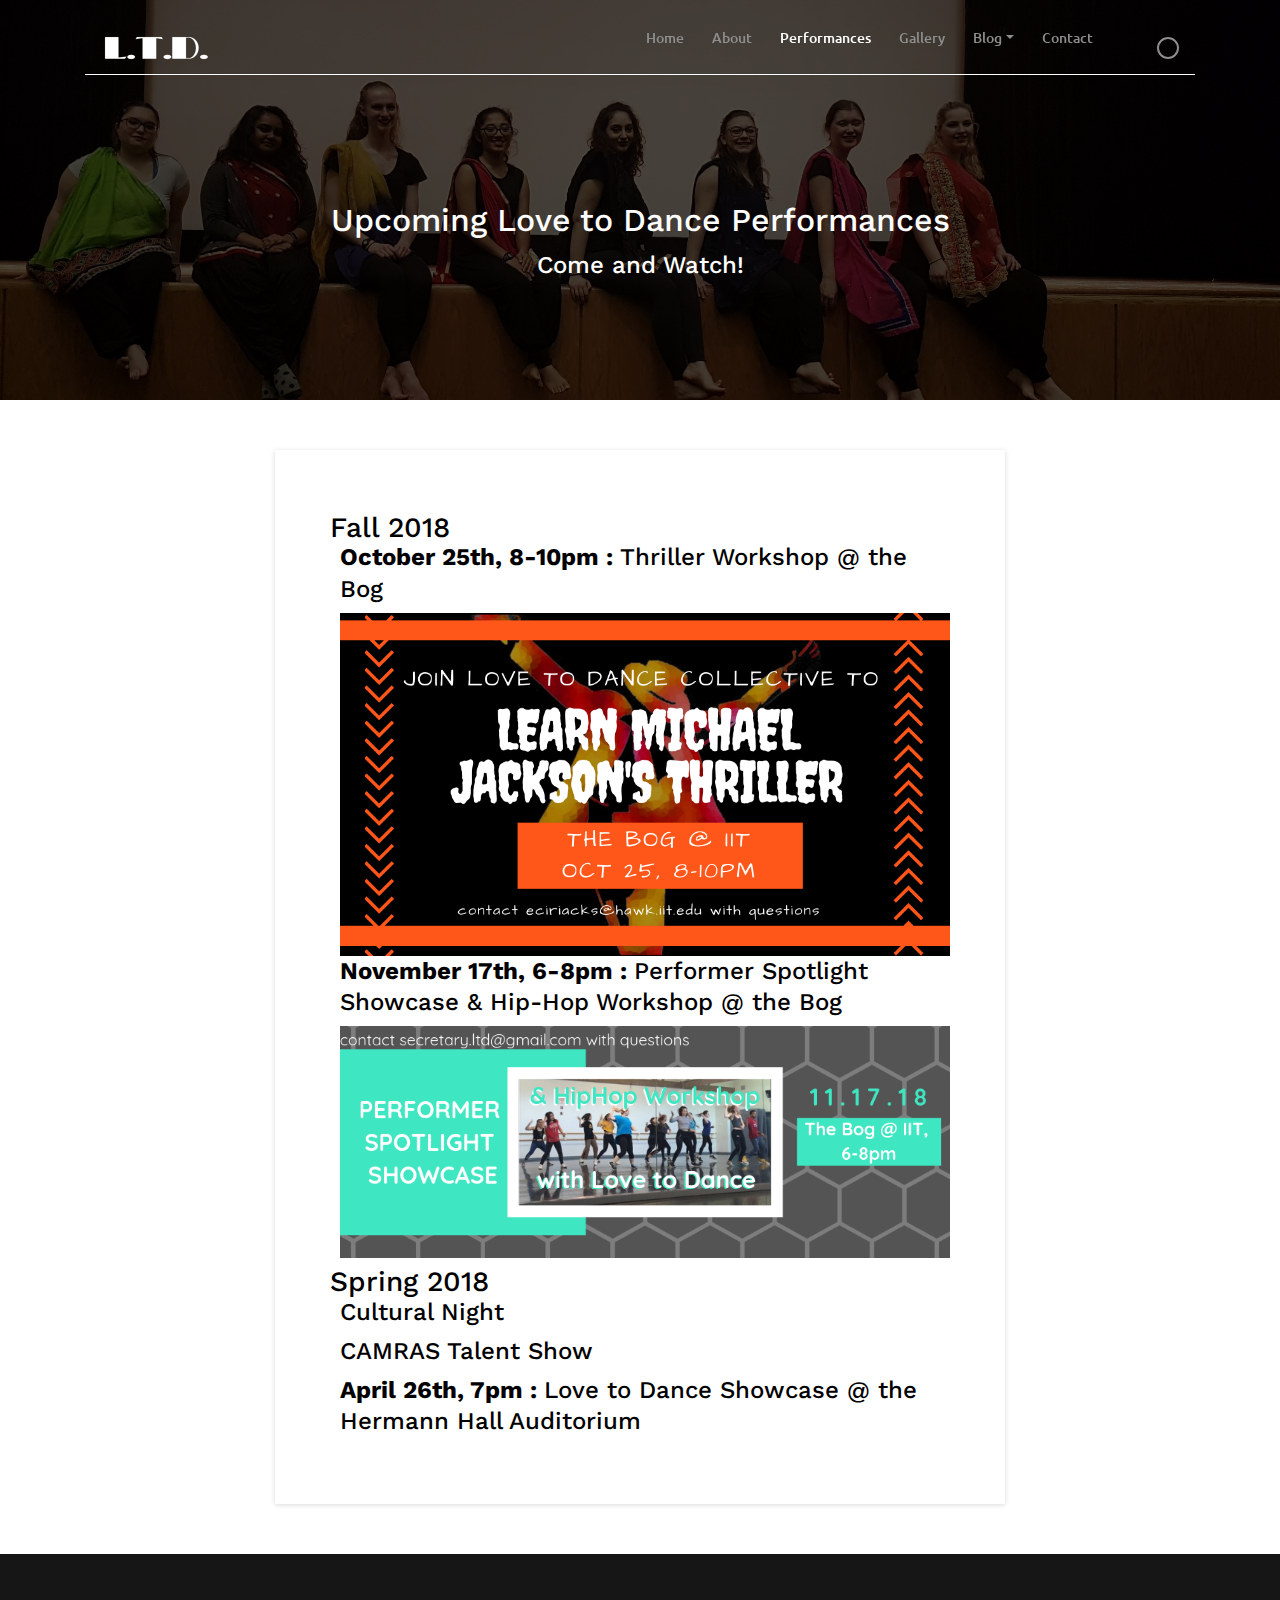
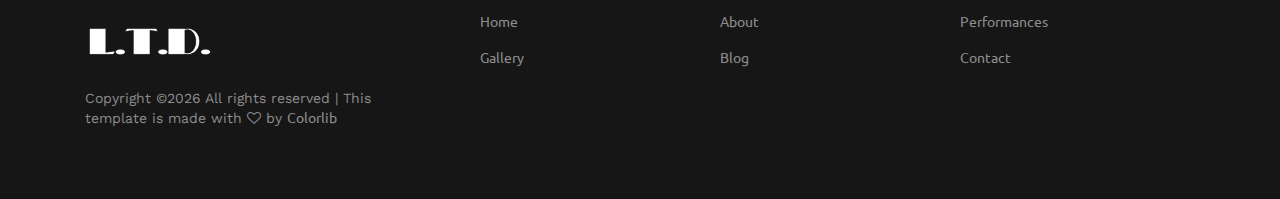
<file: performances.html>
<!-- About page: about.html -->
<!DOCTYPE html>
<html lang="en">

<head>
    <meta charset="UTF-8">
    <meta name="description" content="">
    <meta http-equiv="X-UA-Compatible" content="IE=edge">
    <meta name="viewport" content="width=device-width, initial-scale=1, shrink-to-fit=no">
    <!-- The above 4 meta tags *must* come first in the head; any other head content must come *after* these tags -->

    <!-- Title  -->
    <title>Upcoming LTD Shows</title>

    <!-- Favicon  -->
    <link rel="icon" href="img/core-img/LTD_logo.png">

    <!-- Style CSS -->
    <link rel="stylesheet" href="style.css">

</head>

<body>
    <!-- Preloader Start -->
    <div id="preloader">
        <div class="preload-content">
            <div id="world-load"></div>
        </div>
    </div>
    <!-- Preloader End -->

    <!-- ***** Header Area Start ***** -->
    <header class="header-area">
        <div class="container">
            <div class="row">
                <div class="col-12">
                        <nav class="navbar navbar-expand-lg">
                                <!-- Logo -->
                                <a class="navbar-brand" href="index.html"><img src="img/core-img/ltdmid.png" alt="Logo"></a>
                                <!-- Navbar Toggler -->
                                <button class="navbar-toggler" type="button" data-toggle="collapse" data-target="#worldNav" aria-controls="worldNav" aria-expanded="false" aria-label="Toggle navigation"><span class="navbar-toggler-icon"></span></button>
                                <!-- Navbar -->
                                <div class="collapse navbar-collapse" id="worldNav">
                                    <ul class="navbar-nav ml-auto">
                                        <li class="nav-item">
                                            <a class="nav-link" href="index.html">Home</a>
                                        </li>
                                        <li class="nav-item">
                                            <a class="nav-link" href="about.html">About <span class="sr-only">(current)</span></a>
                                        </li>
                                        <li class="nav-item active">
                                            <a class="nav-link" href="performances.html">Performances</a>
                                        </li>
                                        <li class="nav-item">
                                            <a class="nav-link" href="gallery.html">Gallery</a>
                                        </li>
                                        <li class="nav-item dropdown">
                                            <a class="nav-link dropdown-toggle" href="#" id="navbarDropdown" role="button" data-toggle="dropdown" aria-haspopup="true" aria-expanded="false">Blog</a>
                                            <div class="dropdown-menu" aria-labelledby="navbarDropdown">
                                                <a class="dropdown-item" href="regular-page.html">All</a>
                                                <a class="dropdown-item" href="single-blog.html">Meet the Executive Board</a>
                                                <a class="dropdown-item" href="single-blog.html">Dance Resources</a>
                                            </div>
                                        </li>                                
                                        <li class="nav-item">
                                            <a class="nav-link" href="contact.html">Contact</a>
                                        </li>
                                    </ul>
                                    <!-- Search Form  -->
                                    <div id="search-wrapper">
                                        <form action="#">
                                            <input type="text" id="search" placeholder="Search something...">
                                            <div id="close-icon"></div>
                                            <input class="d-none" type="submit" value="">
                                        </form>
                                    </div>
                                </div>
                            </nav>
                </div>
            </div>
        </div>
    </header>
    <!-- ***** Header Area End ***** -->

    <!-- ********** Hero Area Start ********** -->
    <div class="hero-area height-400 bg-img background-overlay" style="background-image: url(img/swagline.jpg);">
        <div class="hero-text">
            <h1>Upcoming Love to Dance Performances</h1>
            <h2>Come and Watch!</h2>
        </div>
    </div>
    <!-- ********** Hero Area End ********** -->

    <div class="regular-page-wrap section-padding-50">
        <div class="container">
            <div class="row justify-content-center">
                <div class="col-12 col-md-10 col-lg-8">
                    <div class="page-content">
                        <h3>Fall 2018</h3> <p>
                        <ol>
                            <li><h4><strong>October 25th, 8-10pm : </strong> Thriller Workshop @ the Bog</h4></li>
                            <li><img src="img/events-img/thriller.png" alt="Learn Michael Jackson's Thriller Flier"></li>
                            <li><h4><strong>November 17th, 6-8pm : </strong> Performer Spotlight Showcase & Hip-Hop Workshop @ the Bog</h4></li>
                            <li><img src="img/events-img/spotlight.png"></li>
                        </ol> </p>
                        <h3>Spring 2018</h3> <p>
                        <ul>
                            <li><h4>Cultural Night</h4></li>
                            <li><h4>CAMRAS Talent Show</h4></li>
                            <li><h4><strong>April 26th, 7pm : </strong> Love to Dance Showcase @ the Hermann Hall Auditorium</h4></li>
                        </ul></p>
                    </div>
                </div>
            </div>
        </div>
    </div>

    <!-- ***** Footer Area Start ***** -->
    <footer class="footer-area">
            <div class="container">
                    <div class="row">
                        <div class="col-12 col-md-4">
                            <div class="footer-single-widget">
                                <a href = "index.html#top"><img src = "img/core-img/ltdmid.png" alt = "ltd logo"></a>
                                <div class="copywrite-text mt-30">
                                    <p><!-- Link back to Colorlib can't be removed. Template is licensed under CC BY 3.0. -->
        Copyright &copy;<script>document.write(new Date().getFullYear());</script> All rights reserved | This template is made with <i class="fa fa-heart-o" aria-hidden="true"></i> by <a href="https://colorlib.com" target="_blank">Colorlib</a>
        <!-- Link back to Colorlib can't be removed. Template is licensed under CC BY 3.0. --></p>
                                </div>
                            </div>
                        </div>
                        <div class="col-12 col-md-8">
                            <div class="footer-single-widget">
                                <ul class="footer-menu d-flex justify-content-between">
                                    <li><a href="index.html">Home</a></li>
                                    <li><a href="about.html">About</a></li>
                                    <li><a href="performances.html">Performances</a></li>
                                    <li><a href="gallery.html">Gallery</a></li>
                                    <li><a href="regular-page.html">Blog</a></li>
                                    <li><a href="contact.html">Contact</a></li>
                                </ul>
                            </div>
                        </div>
                    </div>
                </div>
    </footer>
    <!-- ***** Footer Area End ***** -->

    <!-- jQuery (Necessary for All JavaScript Plugins) -->
    <script src="js/jquery/jquery-2.2.4.min.js"></script>
    <!-- Popper js -->
    <script src="js/popper.min.js"></script>
    <!-- Bootstrap js -->
    <script src="js/bootstrap.min.js"></script>
    <!-- Plugins js -->
    <script src="js/plugins.js"></script>
    <!-- Active js -->
    <script src="js/active.js"></script>

</body>

</html>
</file>
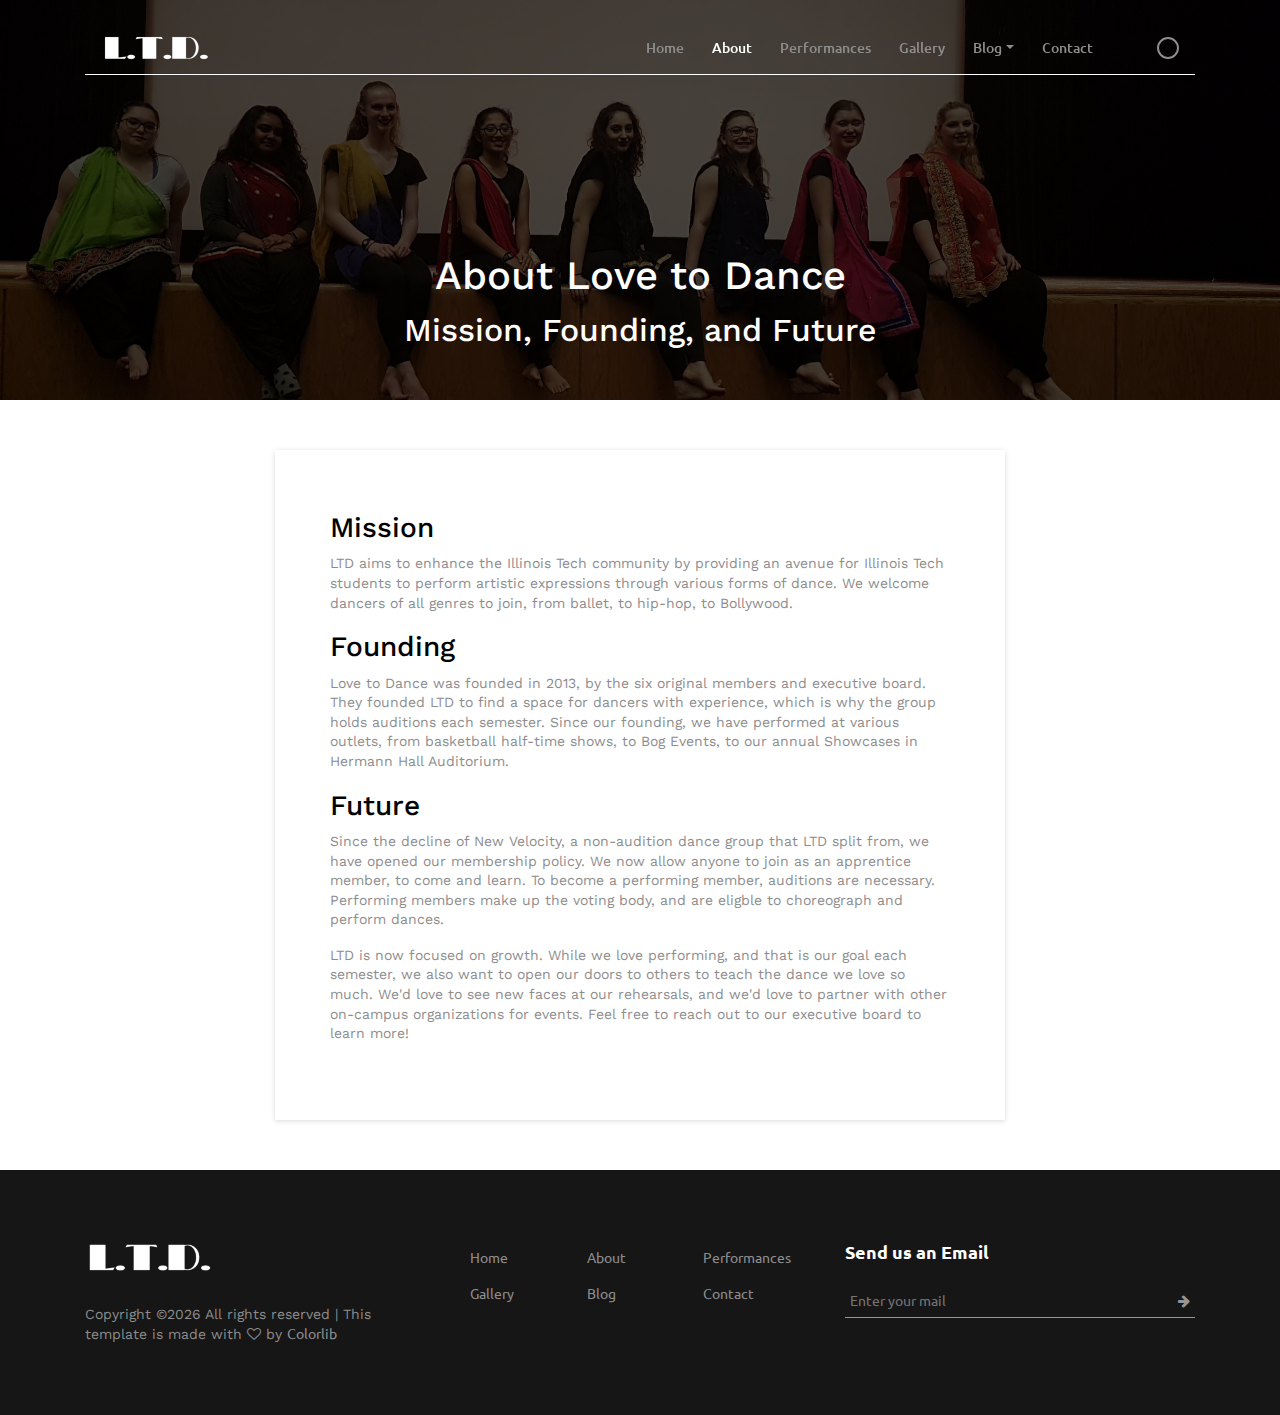
<file: world/world/about.html>
<!-- About page: about.html -->
<!DOCTYPE html>
<html lang="en">

<head>
    <meta charset="UTF-8">
    <meta name="description" content="">
    <meta http-equiv="X-UA-Compatible" content="IE=edge">
    <meta name="viewport" content="width=device-width, initial-scale=1, shrink-to-fit=no">
    <!-- The above 4 meta tags *must* come first in the head; any other head content must come *after* these tags -->

    <!-- Title  -->
    <title>About LTD</title>

    <!-- Favicon  -->
    <link rel="icon" href="img/core-img/LTD_logo.png">

    <!-- Style CSS -->
    <link rel="stylesheet" href="style.css">

</head>

<body>
    <!-- Preloader Start -->
    <div id="preloader">
        <div class="preload-content">
            <div id="world-load"></div>
        </div>
    </div>
    <!-- Preloader End -->

    <!-- ***** Header Area Start ***** -->
    <header class="header-area">
        <div class="container">
            <div class="row">
                <div class="col-12">
                        <nav class="navbar navbar-expand-lg">
                                <!-- Logo -->
                                <a class="navbar-brand" href="index.html"><img src="img/core-img/ltdmid.png" alt="Logo"></a>
                                <!-- Navbar Toggler -->
                                <button class="navbar-toggler" type="button" data-toggle="collapse" data-target="#worldNav" aria-controls="worldNav" aria-expanded="false" aria-label="Toggle navigation"><span class="navbar-toggler-icon"></span></button>
                                <!-- Navbar -->
                                <div class="collapse navbar-collapse" id="worldNav">
                                    <ul class="navbar-nav ml-auto">
                                        <li class="nav-item">
                                            <a class="nav-link" href="index.html">Home</a>
                                        </li>
                                        <li class="nav-item active">
                                            <a class="nav-link" href="about.html">About <span class="sr-only">(current)</span></a>
                                        </li>
                                        <li class="nav-item">
                                            <a class="nav-link" href="performances.html">Performances</a>
                                        </li>
                                        <li class="nav-item">
                                            <a class="nav-link" href="gallery.html">Gallery</a>
                                        </li>
                                        <li class="nav-item dropdown">
                                            <a class="nav-link dropdown-toggle" href="#" id="navbarDropdown" role="button" data-toggle="dropdown" aria-haspopup="true" aria-expanded="false">Blog</a>
                                            <div class="dropdown-menu" aria-labelledby="navbarDropdown">
                                                <a class="dropdown-item" href="regular-page.html">All</a>
                                                <a class="dropdown-item" href="single-blog.html">Meet the Executive Board</a>
                                                <a class="dropdown-item" href="single-blog.html">Dance Resources</a>
                                            </div>
                                        </li>                                
                                        <li class="nav-item">
                                            <a class="nav-link" href="contact.html">Contact</a>
                                        </li>
                                    </ul>
                                    <!-- Search Form  -->
                                    <div id="search-wrapper">
                                        <form action="#">
                                            <input type="text" id="search" placeholder="Search something...">
                                            <div id="close-icon"></div>
                                            <input class="d-none" type="submit" value="">
                                        </form>
                                    </div>
                                </div>
                            </nav>
                </div>
            </div>
        </div>
    </header>
    <!-- ***** Header Area End ***** -->

    <!-- ********** Hero Area Start ********** -->
    <div class="hero-area height-400 bg-img background-overlay" style="background-image: url(img/swagline.jpg);">
        <div class="hero-text">
            <h1>About Love to Dance</h1>
            <h2>Mission, Founding, and Future</h2>
        </div>
    </div>
    <!-- ********** Hero Area End ********** -->

    <div class="regular-page-wrap section-padding-50">
        <div class="container">
            <div class="row justify-content-center">
                <div class="col-12 col-md-10 col-lg-8">
                    <div class="page-content">
                        <h3>Mission</h3>
                        <p>
                            LTD aims to enhance the Illinois Tech community by providing an avenue for Illinois Tech students to perform artistic expressions through 
                            various forms of dance. We welcome dancers of all genres to join, from ballet, to hip-hop, to Bollywood. 
                        </p>
                        <h3>Founding</h3>
                        <p>Love to Dance was founded in 2013, by the six original members and executive board. They founded LTD to find a space for dancers
                            with experience, which is why the group holds auditions each semester. Since our founding, we have performed at various outlets, from 
                            basketball half-time shows, to Bog Events, to our annual Showcases in Hermann Hall Auditorium.
                        </p>
                        <h3>Future</h3>
                        <p>Since the decline of New Velocity, a non-audition dance group that
                            LTD split from, we have opened our membership policy. We now allow anyone to join as an apprentice member, to come and learn. To become a
                            performing member, auditions are necessary. Performing members make up the voting body, and are eligble to choreograph and perform dances.
                        </p>
                        <p>
                            LTD is now focused on growth. While we love performing, and that is our goal each semester, we also want to open our doors to others to teach
                            the dance we love so much. We'd love to see new faces at our rehearsals, and we'd love to partner with other on-campus organizations for events.
                            Feel free to reach out to our executive board to learn more!
                        </p>
                    </div>
                </div>
            </div>
        </div>
    </div>

    <!-- ***** Footer Area Start ***** -->
    <footer class="footer-area">
            <div class="container">
                    <div class="row">
                        <div class="col-12 col-md-4">
                            <div class="footer-single-widget">
                                <a href = "index.html#top"><img src = "img/core-img/ltdmid.png" alt = "ltd logo"></a>
                                <div class="copywrite-text mt-30">
                                    <p><!-- Link back to Colorlib can't be removed. Template is licensed under CC BY 3.0. -->
        Copyright &copy;<script>document.write(new Date().getFullYear());</script> All rights reserved | This template is made with <i class="fa fa-heart-o" aria-hidden="true"></i> by <a href="https://colorlib.com" target="_blank">Colorlib</a>
        <!-- Link back to Colorlib can't be removed. Template is licensed under CC BY 3.0. --></p>
                                </div>
                            </div>
                        </div>
                        <div class="col-12 col-md-4">
                            <div class="footer-single-widget">
                                <ul class="footer-menu d-flex justify-content-between">
                                    <li><a href="index.html">Home</a></li>
                                    <li><a href="about.html">About</a></li>
                                    <li><a href="performances.html">Performances</a></li>
                                    <li><a href="gallery.html">Gallery</a></li>
                                    <li><a href="regular-page.html">Blog</a></li>
                                    <li><a href="contact.html">Contact</a></li>
                                </ul>
                            </div>
                        </div>
                        <div class="col-12 col-md-4">
                            <div class="footer-single-widget">
                                <h5>Send us an Email</h5>
                                <form action="mailto:secretary.ltd@gmail.com" method="post">
                                    <input type="email" name="email" id="email" placeholder="Enter your mail">
                                    <button type="button"><i class="fa fa-arrow-right"></i></button>
                                </form>
                            </div>
                        </div>
                    </div>
                </div>
    </footer>
    <!-- ***** Footer Area End ***** -->

    <!-- jQuery (Necessary for All JavaScript Plugins) -->
    <script src="js/jquery/jquery-2.2.4.min.js"></script>
    <!-- Popper js -->
    <script src="js/popper.min.js"></script>
    <!-- Bootstrap js -->
    <script src="js/bootstrap.min.js"></script>
    <!-- Plugins js -->
    <script src="js/plugins.js"></script>
    <!-- Active js -->
    <script src="js/active.js"></script>

</body>

</html>
</file>
<file: style.css>
/* [ -- Master Stylesheet -- ]

------------------------------------------------------
:: Template Name: World - Blog &amp; Magazine Template
:: Author: Colorlib
:: Author URL: https://colorlib.com
:: Version: 1.0.0
:: Created: March 21, 2018
:: Last Updated: March 21, 2018
-------------------------------------------------- */
/* Variables */
/* mixin */
/* :: Import Fonts */
@import url("https://fonts.googleapis.com/css?family=Ubuntu:300,400,500,700|Work+Sans:300,400,500,600,700");
/* :: Import All CSS */
@import url(css/bootstrap.min.css);
@import url(css/animate.css);
@import url(css/owl.carousel.css);
@import url(css/magnific-popup.css);
@import url(css/font-awesome.min.css);
@import url(css/themify-icons.css);
/* :: Base CSS */
* {
  margin: 0;
  padding: 0; }

body {
  font-family: "Work Sans", sans-serif; }

.ubuntu-fonts {
  font-family: "Ubuntu", sans-serif; }
.left{
  width:48%;
  float:left;
}
.right{
  width:48%;
  float:right;
}
.profile-thumbnail{
  width:90px;
  border:1px solid #0000ff;
  float:left;
  margin-right: 8px;
}
h1,
h2,
h3,
h4,
h5,
h6 {
  color: #000000;
  font-weight: 500;
  line-height: 1.3; }

p {
  color: #8d8d8d;
  font-size: 14px;
  line-height: 1.4; }

a {
  -webkit-transition-duration: 500ms;
  transition-duration: 500ms;
  text-decoration: none;
  outline: none;
  font-size: 14px;
  font-weight: 400;
  font-family: "Ubuntu", sans-serif;
  color: #8d8d8d; }
  a:hover, a:focus {
    font-family: "Ubuntu", sans-serif;
    -webkit-transition-duration: 500ms;
    transition-duration: 500ms;
    text-decoration: none;
    outline: none;
    font-size: 14px;
    font-weight: 400;
    color: #0000ff; }

#preloader {
  display: -webkit-box;
  display: -ms-flexbox;
  display: flex;
  -webkit-box-align: center;
  -ms-flex-align: center;
  -ms-grid-row-align: center;
  align-items: center;
  -webkit-box-pack: center;
  -ms-flex-pack: center;
  justify-content: center;
  background-color: #232323;
  position: fixed;
  width: 100%;
  height: 100%;
  z-index: 1000000; }

#world-load {
  width: 70px;
  height: 70px;
  border-radius: 50%;
  border: 3px;
  border-style: solid;
  border-color: transparent;
  border-top-color: #f1f1f1;
  -webkit-animation: world 2400ms linear infinite;
  animation: world 2400ms linear infinite;
  z-index: 999; }
  #world-load:before {
    content: "";
    position: absolute;
    top: 7.5px;
    left: 7.5px;
    right: 7.5px;
    bottom: 7.5px;
    border-radius: 50%;
    border: 3px;
    border-style: solid;
    border-color: transparent;
    border-top-color: #f1f1f1;
    -webkit-animation: world 2700ms linear infinite;
    animation: world 2700ms linear infinite; }
  #world-load:after {
    content: "";
    position: absolute;
    top: 20px;
    left: 20px;
    right: 20px;
    bottom: 20px;
    border-radius: 50%;
    border: 3px;
    border-style: solid;
    border-color: transparent;
    border-top-color: #f1f1f1;
    -webkit-animation: world 1800ms linear infinite;
    animation: world 1800ms linear infinite; }

@-webkit-keyframes world {
  0% {
    -webkit-transform: rotate(0deg);
    transform: rotate(0deg); }
  100% {
    -webkit-transform: rotate(360deg);
    transform: rotate(360deg); } }
@keyframes world {
  0% {
    -webkit-transform: rotate(0deg);
    transform: rotate(0deg); }
  100% {
    -webkit-transform: rotate(360deg);
    transform: rotate(360deg); } }
ul,
ol {
  margin-top:-20px;
  margin-bottom:-10px;
  margin-left:10px;
  padding:none;
font-size:small; }
  ul li,
  ol li {
    list-style: none; }

img {
  height: auto;
  max-width: 100%; }

.mt-15 {
  margin-top: 15px; }

.mt-30 {
  margin-top: 30px; }

.mt-50 {
  margin-top: 50px; }

.mt-70 {
  margin-top: 70px; }

.mt-100 {
  margin-top: 100px; }

.mb-15 {
  margin-bottom: 15px; }

.mb-30 {
  margin-bottom: 30px; }

.mb-50 {
  margin-bottom: 50px; }

.ml-15 {
  margin-left: 15px; }

.ml-30 {
  margin-left: 30px; }

.mr-15 {
  margin-right: 15px; }

.mr-30 {
  margin-right: 30px; }

.mb-70 {
  margin-bottom: 70px; }

.mb-100 {
  margin-bottom: 100px; }

.bg-img {
  background-position: center center;
  background-size: cover;
  background-repeat: no-repeat; }

.bg-transparent {
  background-color: transparent; }

.font-bold {
  font-weight: 700; }

.font-light {
  font-weight: 300; }

.height-400 {
  height: 400px !important; }

.height-500 {
  height: 500px !important; }

.height-600 {
  height: 600px !important; }

.height-700 {
  height: 700px !important; }

.height-800 {
  height: 800px !important; }

.mfp-wrap {
  z-index: 100000; }

.mfp-image-holder .mfp-close,
.mfp-iframe-holder .mfp-close {
  color: #ffffff;
  right: -30px;
  padding-right: 0;
  width: 30px;
  height: 30px;
  line-height: 25px;
  text-align: center;
  border: 2px solid #ffffff;
  border-radius: 50%; }

#scrollUp {
  background-color: #232323;
  border-radius: 50%;
  bottom: 60px;
  right: 60px;
  box-shadow: 0 2px 6px 0 rgba(0, 0, 0, 0.3);
  color: #ffffff;
  font-size: 30px;
  height: 50px;
  text-align: center;
  width: 50px;
  line-height: 46px;
  -webkit-transition-duration: 500ms;
  transition-duration: 500ms; }
  #scrollUp:hover {
    background-color: #0000ff; }
  @media only screen and (min-width: 768px) and (max-width: 991px) {
    #scrollUp {
      bottom: 30px;
      right: 30px; } }
  @media only screen and (max-width: 767px) {
    #scrollUp {
      bottom: 30px;
      right: 30px; } }

.section-padding-100 {
  padding: 100px 0; }

.section-padding-50 {
  padding: 50px 0; }

.section-padding-50-0 {
  padding: 50px 0 0 0; }

.section-padding-100-70 {
  padding: 100px 0 70px; }

.section-padding-100-50 {
  padding: 100px 0 50px; }

.section-padding-100-0 {
  padding: 100px 0 0; }

.section-padding-0-100 {
  padding: 0 0 100px; }

.section-padding-100-20 {
  padding: 100px 0 20px 0; }

.bg-gray {
  background-color: #f1f1f1; }

.background-overlay {
  position: relative;
  z-index: 2; }
  .background-overlay:after {
    position: absolute;
    z-index: -1;
    top: 0;
    left: 0;
    width: 100%;
    height: 100%;
    content: '';
    background-color: rgba(0, 0, 0, 0.7); }

.world-btn {
  position: relative;
  z-index: 1;
  padding: 0 25px;
  width: auto;
  height: 35px;
  border: 1px solid;
  border-color: #d7d7d7;
  font-size: 14px;
  border-radius: 50px;
  line-height: 32px; }
  .world-btn:hover, .world-btn:focus {
    border-color: #0000ff;
    background-color: #0000ff;
    color: #ffffff; }

/* :: Header Area CSS */
.header-area {
  position: fixed;
  top: 0;
  width: 100%;
  height: auto;
  margin-top: 20px;
  left: 0;
  z-index: 300;
  -webkit-transition-duration: 500ms;
  transition-duration: 500ms; }
  .header-area .navbar-brand img {
    height: 30px;
  }
  .header-area .navbar {
    border-bottom: 1px solid;
    border-color: #ffffff;
    -webkit-transition-duration: 500ms;
    transition-duration: 500ms;
    height: 55px; }
    .header-area .navbar .navbar-nav {
      margin-right: 50px; }
      .header-area .navbar .navbar-nav .nav-link {
        padding: 0.5em 1em;
        font-weight: 500; }
        .header-area .navbar .navbar-nav .nav-link:hover, .header-area .navbar .navbar-nav .nav-link:focus {
          color: #ffffff; }
        @media only screen and (min-width: 992px) and (max-width: 1199px) {
          .header-area .navbar .navbar-nav .nav-link {
            padding: 0.5em; } }
      .header-area .navbar .navbar-nav .nav-item.active .nav-link {
        color: #ffffff; }
      @media only screen and (min-width: 992px) and (max-width: 1199px) {
        .header-area .navbar .navbar-nav {
          margin-right: 30px; } }
  .header-area.sticky {
    background-color: #000000;
    margin-top: 0;
    box-shadow: 0 5px 15px rgba(0, 0, 0, 0.15); }
    .header-area.sticky .navbar {
      border-color: #000000; }

.navbar-toggler-icon {
  background-image: url("data:image/svg+xml;charset=utf8,%3Csvg viewBox='0 0 30 30' xmlns='http://www.w3.org/2000/svg'%3E%3Cpath stroke='rgba(255, 255, 255, 1)' stroke-width='2' stroke-linecap='round' stroke-miterlimit='10' d='M4 7h22M4 15h22M4 23h22'/%3E%3C/svg%3E");
  cursor: pointer; }

@media only screen and (min-width: 768px) and (max-width: 991px) {
  #worldNav {
    background-color: #000000;
    padding: 30px; } }
@media only screen and (max-width: 767px) {
  #worldNav {
    background-color: #000000;
    padding: 15px 15px 30px 15px; } }

.dropdown-menu {
  border: none;
  box-shadow: 0 5px 12px rgba(0, 0, 0, 0.15);
  padding-top: 5px;
  border-radius: 3px; }

/* :: Hero Slides Area CSS */
.hero-area {
  position: relative;
  z-index: 1; }
  .hero-area .hero-slides {
    position: relative;
    z-index: 10; }
    .hero-area .hero-slides .single-hero-slide {
      height: 600px;
      position: relative;
      z-index: 1; }
    .hero-area .hero-text{
      position: absolute;
      z-index:200;
      color:white;
      text-align: center;
      margin-top:200px;
      width:100%;
    }
    .hero-area .hero-text h1{
      font-size:2em;
    }
    .hero-area .hero-text h2{
      font-size:1.5em;
    }
    .hero-area .hero-text h1, h2{
      color:white
    }
    @media only screen and (max-width: 450px) {
      .hero-area .hero-text{
        position: absolute;
        z-index:200;
        color:white;
        text-align: center;
        margin-top:70px;
        width:100%;
      }
}
      @media only screen and (min-width: 768px) and (max-width: 991px) {
        .hero-area .hero-slides .single-hero-slide {
          height: 450px; } }
      @media only screen and (max-width: 767px) {
        .hero-area .hero-slides .single-hero-slide {
          height: 400px; } }
  .hero-area .hero-post-area {
    position: absolute;
    bottom: 40px;
    left: 0;
    width: 100%;
    z-index: 200; }
  .hero-area .hero-post-slide .single-slide .post-number {
    -webkit-box-flex: 0;
    -ms-flex: 0 0 80px;
    flex: 0 0 80px;
    min-width: 80px; }
    .hero-area .hero-post-slide .single-slide .post-number p {
      width: 55px;
      height: 55px;
      border: 5px solid;
      border-color: #8d8d8d;
      margin-right: 25px;
      border-radius: 50%;
      margin-bottom: 0;
      text-align: center;
      line-height: 45px;
      font-size: 24px;
      font-family: "Ubuntu", sans-serif;
      font-weight: 700; }
  .hero-area .hero-post-slide .single-slide .post-title a {
    margin-bottom: 0;
    font-size: 14px;
    font-weight: 700;
    color: #8d8d8d; }
  .hero-area .hero-post-slide .center .single-slide .post-number p {
    border: 5px solid;
    border-top-color: #0000ff;
    border-bottom-color: #0000ff;
    border-left-color: #8d8d8d;
    border-right-color: #0000ff; }
  .hero-area .hero-post-slide .center .single-slide .post-title a {
    color: #ffffff;
    font-weight: 700; }

/* Blog Content Area CSS */
.world-catagory-area .nav-tabs {
  padding: 10px 0;
  border-bottom: 2px solid #f1f1f1; }
  .world-catagory-area .nav-tabs .title {
    font-size: 18px;
    color: #000000;
    margin-bottom: 0;
    margin-right: auto;
    font-family: "Ubuntu", sans-serif;
    font-weight: 700; }
  .world-catagory-area .nav-tabs .nav-link {
    padding: 0 1em;
    position: relative;
    z-index: 1; }
    .world-catagory-area .nav-tabs .nav-link:hover, .world-catagory-area .nav-tabs .nav-link:focus {
      color: #000000;
      border: 1px solid transparent;
      font-weight: 400; }
    .world-catagory-area .nav-tabs .nav-link.active {
      color: #000000;
      border: 1px solid transparent; }
      .world-catagory-area .nav-tabs .nav-link.active:after {
        position: absolute;
        left: 15px;
        bottom: -17px;
        content: '';
        background-color: #0000ff;
        width: calc(100% - 30px);
        height: 2px;
        box-shadow: 0 2px 10px rgba(0, 0, 0, 0.15); }
        @media only screen and (min-width: 992px) and (max-width: 1199px) {
          .world-catagory-area .nav-tabs .nav-link.active:after {
            width: calc(100% - 10px);
            left: 5px; } }
        @media only screen and (min-width: 768px) and (max-width: 991px) {
          .world-catagory-area .nav-tabs .nav-link.active:after {
            width: calc(100% - 10px);
            left: 5px; } }
        @media only screen and (max-width: 767px) {
          .world-catagory-area .nav-tabs .nav-link.active:after {
            display: none; } }
    @media only screen and (min-width: 992px) and (max-width: 1199px) {
      .world-catagory-area .nav-tabs .nav-link {
        padding: 0 5px; } }
    @media only screen and (min-width: 768px) and (max-width: 991px) {
      .world-catagory-area .nav-tabs .nav-link {
        padding: 0 5px; } }
    @media only screen and (max-width: 767px) {
      .world-catagory-area .nav-tabs .nav-link {
        padding: 0 5px; } }
  .world-catagory-area .nav-tabs .nav-item.show .nav-link {
    border: 1px solid transparent; }
  .world-catagory-area .nav-tabs .nav-item .dropdown-menu {
    margin-top: 15px;
    border-radius: 0;
    box-shadow: 0 2px 10px rgba(0, 0, 0, 0.15);
    border: none; }
.world-catagory-area .tab-content {
  padding-top: 30px; }

.single-blog-post {
  position: relative;
  z-index: 1;
  box-shadow: 0 2px 8px rgba(0, 0, 0, 0.15);
  margin-bottom: 5px; }
  .single-blog-post .post-thumbnail {
    position: relative;
    z-index: 1; }
    .single-blog-post .post-thumbnail img, iframe {
      width: 100%; }
    .single-blog-post .post-thumbnail .post-cta {
      position: absolute;
      bottom:60px;
      right:30px;
      z-index: 10; }
      .single-blog-post .post-thumbnail .post-cta-gallery {
        position: absolute;
        top:15px;
        left:15px;
        z-index: 10; }
      .single-blog-post .post-thumbnail .post-cta a {
        padding: 0 10px;
        display: inline-block;
        height: 20px;
        background-color: #ffffff;
        text-transform: uppercase;
        font-size: 10px;
        color: #0000ff;
        font-weight: 500;
        line-height: 20px;
        letter-spacing: 0.75px; }
        .single-blog-post .post-thumbnail .post-cta-gallery a:hover, .single-blog-post .post-thumbnail .post-cta a:focus {
          background-color: #0000ff;
          color: #ffffff; }
          .single-blog-post .post-thumbnail .post-cta-gallery a {
            padding: 0 10px;
            display: inline-block;
            height: 20px;
            background-color: #ffffff;
            text-transform: uppercase;
            font-size: 10px;
            color: #0000ff;
            font-weight: 500;
            line-height: 20px;
            letter-spacing: 0.75px; }
            .single-blog-post .post-thumbnail .post-cta a:hover, .single-blog-post .post-thumbnail .post-cta a:focus {
              background-color: #0000ff;
              color: #ffffff; }          
    .single-blog-post .post-thumbnail .video-btn {
      width: 36px;
      height: 36px;
      position: absolute;
      top: 50%;
      left: 50%;
      z-index: 5;
      background-color: #ffffff;
      -webkit-transform: translate(-50%, -50%);
      transform: translate(-50%, -50%);
      border-radius: 50%;
      text-align: center; }
      .single-blog-post .post-thumbnail .video-btn i {
        -webkit-transition-duration: 500ms;
        transition-duration: 500ms;
        line-height: 36px; }
      .single-blog-post .post-thumbnail .video-btn:hover i, .single-blog-post .post-thumbnail .video-btn:focus i {
        color: #0000ff; }
  .single-blog-post .post-content {
    padding: 20px 30px; }
    .single-blog-post .post-content .headline h5 {
      font-size: 18px;
      margin-bottom: 10px; }
    .single-blog-post .post-content p {
      margin-bottom: 20px; }
    .single-blog-post .post-content .post-meta p {
      margin-bottom: 0;
      font-size: 12px; }
      .single-blog-post .post-content .post-meta p a {
        font-size: 12px; }
  .single-blog-post.post-style-2 {
    margin-bottom: 5px; }
    .single-blog-post.post-style-2 .post-thumbnail {
      -webkit-box-flex: 0;
      -ms-flex: 0 0 97px;
      flex: 0 0 97px;
      min-width: 97px;
      margin-right: 15px; }
      @media only screen and (min-width: 992px) and (max-width: 1199px) {
        .single-blog-post.post-style-2 .post-thumbnail {
          margin-right: 5px; } }
    .single-blog-post.post-style-2 .post-content {
      padding: 5px 30px 5px 5px; }
      .single-blog-post.post-style-2 .post-content .headline h5 {
        font-size: 14px;
        margin-bottom: 10px; }
        @media only screen and (min-width: 992px) and (max-width: 1199px) {
          .single-blog-post.post-style-2 .post-content .headline h5 {
            font-size: 13px; } }
        @media only screen and (max-width: 767px) {
          .single-blog-post.post-style-2 .post-content .headline h5 {
            font-size: 13px; } }
      @media only screen and (min-width: 992px) and (max-width: 1199px) {
        .single-blog-post.post-style-2 .post-content {
          padding: 5px; } }
    .single-blog-post.post-style-2:last-of-type {
      margin-bottom: 0; }
    .single-blog-post.post-style-2.widget-post .post-thumbnail {
      -webkit-box-flex: 0;
      -ms-flex: 0 0 70px;
      flex: 0 0 70px;
      min-width: 70px;
      margin-right: 15px; }
  .single-blog-post.post-style-3 .post-thumbnail {
    position: relative;
    z-index: 1; }
    .single-blog-post.post-style-3 .post-thumbnail::after {
      width: 100%;
      height: 100%;
      top: 0;
      left: 0;
      background-color: rgba(0, 0, 0, 0.5);
      z-index: auto;
      content: '';
      position: absolute; }
  .single-blog-post.post-style-3 .post-content {
    -webkit-box-orient: vertical;
    -webkit-box-direction: normal;
    -ms-flex-direction: column;
    flex-direction: column;
    text-align: center;
    padding: 0;
    position: absolute;
    width: calc(100% - 30px);
    height: calc(100% - 30px);
    top: 15px;
    left: 15px;
    right: 15px;
    bottom: 15px;
    z-index: 2; }
    .single-blog-post.post-style-3 .post-content .post-tag a {
      padding: 0 10px;
      display: inline-block;
      height: 20px;
      background-color: #ffffff;
      text-transform: uppercase;
      font-size: 10px;
      color: #0000ff;
      font-weight: 500;
      line-height: 20px;
      letter-spacing: 0.75px; }
      .single-blog-post.post-style-3 .post-content .post-tag a:hover, .single-blog-post.post-style-3 .post-content .post-tag a:focus {
        background-color: #0000ff;
        color: #ffffff; }
    .single-blog-post.post-style-3 .post-content .headline h5 {
      font-size: 18px;
      color: #ffffff; }
  .single-blog-post.post-style-4 {
    margin-bottom: 5px; }
    @media only screen and (max-width: 767px) {
      .single-blog-post.post-style-4 {
        -ms-flex-wrap: wrap;
        flex-wrap: wrap; } }
    @media only screen and (min-width: 576px) and (max-width: 767px) {
      .single-blog-post.post-style-4 {
        -ms-flex-wrap: nowrap;
        flex-wrap: nowrap; } }
    .single-blog-post.post-style-4 .post-thumbnail {
      -webkit-box-flex: 0;
      -ms-flex: 0 0 200px;
      flex: 0 0 200px;
      min-width: 200px;
      margin-right: 20px; }
      @media only screen and (max-width: 767px) {
        .single-blog-post.post-style-4 .post-thumbnail {
          -webkit-box-flex: 0;
          -ms-flex: 0 0 100%;
          flex: 0 0 100%;
          min-width: 100%; } }
      @media only screen and (min-width: 576px) and (max-width: 767px) {
        .single-blog-post.post-style-4 .post-thumbnail {
          -webkit-box-flex: 0;
          -ms-flex: 0 0 250px;
          flex: 0 0 250px;
          min-width: 250px; } }
    .single-blog-post.post-style-4 .post-content {
      padding: 5px 30px 5px 5px; }
      .single-blog-post.post-style-4 .post-content .headline h5 {
        font-size: 18px;
        margin-bottom: 10px; }
      @media only screen and (max-width: 767px) {
        .single-blog-post.post-style-4 .post-content {
          padding: 30px; } }
      @media only screen and (min-width: 576px) and (max-width: 767px) {
        .single-blog-post.post-style-4 .post-content {
          padding: 5px; } }
    .single-blog-post.post-style-4:last-of-type {
      margin-bottom: 0; }

.world-catagory-slider .owl-item,
.world-catagory-slider2 .owl-item {
  padding: 0 0 10px 0; }
.world-catagory-slider .owl-nav,
.world-catagory-slider2 .owl-nav {
  margin-top: 25px;
  display: -webkit-box;
  display: -ms-flexbox;
  display: flex;
  margin-left: 10px; }
  @media only screen and (max-width: 767px) {
    .world-catagory-slider .owl-nav,
    .world-catagory-slider2 .owl-nav {
      margin-bottom: 30px; } }
  .world-catagory-slider .owl-nav .owl-prev,
  .world-catagory-slider .owl-nav .owl-next,
  .world-catagory-slider2 .owl-nav .owl-prev,
  .world-catagory-slider2 .owl-nav .owl-next {
    -webkit-box-flex: 0;
    -ms-flex: 0 0 36px;
    flex: 0 0 36px;
    width: 36px;
    height: 36px;
    border: 2px solid #d8d8d8;
    color: #d8d8d8;
    font-size: 22px;
    border-radius: 50%;
    text-align: center;
    line-height: 32px;
    -webkit-transition-duration: 500ms;
    transition-duration: 500ms; }
    .world-catagory-slider .owl-nav .owl-prev:hover, .world-catagory-slider .owl-nav .owl-prev:focus,
    .world-catagory-slider .owl-nav .owl-next:hover,
    .world-catagory-slider .owl-nav .owl-next:focus,
    .world-catagory-slider2 .owl-nav .owl-prev:hover,
    .world-catagory-slider2 .owl-nav .owl-prev:focus,
    .world-catagory-slider2 .owl-nav .owl-next:hover,
    .world-catagory-slider2 .owl-nav .owl-next:focus {
      border-color: #0000ff;
      color: #ffffff;
      background-color: #0000ff; }
  .world-catagory-slider .owl-nav .owl-prev,
  .world-catagory-slider2 .owl-nav .owl-prev {
    margin-right: 15px; }

.world-latest-articles .title {
  margin-top: 50px;
  margin-bottom: 30px; }
  .world-latest-articles .title h5 {
    display: block;
    font-size: 18px;
    color: #000000;
    margin-bottom: 0;
    margin-right: auto;
    font-family: "Ubuntu", sans-serif;
    font-weight: 700;
    padding: 10px 0;
    border-bottom: 2px solid #f1f1f1; }

.post-sidebar-area {
  border-left: 2px solid #f1f1f1; }

.sidebar-widget-area {
  position: relative;
  z-index: 1;
  border-bottom: 2px solid #f1f1f1; }
  .sidebar-widget-area .title {
    display: block;
    font-size: 18px;
    color: #000000;
    margin-bottom: 0;
    margin-right: auto;
    font-family: "Ubuntu", sans-serif;
    font-weight: 700;
    padding: 12px 0;
    border-bottom: 2px solid #f1f1f1;
    padding-left: 30px; }
  .sidebar-widget-area .widget-content {
    padding: 30px 0 30px 30px; }
    @media only screen and (max-width: 767px) {
      .sidebar-widget-area .widget-content {
        padding: 30px 0 30px 15px; } }
    .sidebar-widget-area .widget-content .social-area a {
      width: 36px;
      height: 36px;
      border: 1px solid;
      border-color: #f1f1f1;
      display: block;
      border-radius: 50%;
      text-align: center;
      line-height: 32px; }
    .sidebar-widget-area .widget-content .todays-pick {
      box-shadow: none; }
  .sidebar-widget-area:last-of-type {
    border-bottom: none; }

.page-content {
  padding: 60px 55px;
  box-shadow: 0 1px 5px rgba(0, 0, 0, 0.15); }
  @media only screen and (max-width: 767px) {
    .page-content {
      padding: 30px 25px; } }
  .page-content h6 {
    color: #8d8d8d;
    line-height: 1.8;
    margin-bottom: 20px; }
    .page-content h6:last-of-type {
      margin-bottom: 0; }

.single-blog-title .post-cta {
  margin-bottom: 40px; }
  .single-blog-title .post-cta a {
    padding: 0 10px;
    display: inline-block;
    height: 20px;
    background-color: #ffffff;
    text-transform: uppercase;
    font-size: 10px;
    color: #0000ff;
    font-weight: 500;
    line-height: 20px;
    letter-spacing: 0.75px; }
    .single-blog-title .post-cta a:hover, .single-blog-title .post-cta a:focus {
      background-color: #0000ff;
      color: #ffffff; }
.single-blog-title h3 {
  color: #ffffff;
  margin-bottom: 0;
  font-size: 30px; }
  @media only screen and (max-width: 767px) {
    .single-blog-title h3 {
      font-size: 24px; } }

.single-blog-content .post-meta {
  border-bottom: 2px solid;
  border-color: #f1f1f1;
  margin-bottom: 30px; }
  .single-blog-content .post-meta p {
    margin-bottom: 0;
    font-size: 14px;
    padding: 10px 0; }
    .single-blog-content .post-meta p a {
      font-size: 14px; }
  .single-blog-content .post-meta.second-part {
    border-bottom: none;
    border-top: 2px solid;
    border-color: #f1f1f1;
    margin-bottom: 0;
    margin-top: 30px; }
.single-blog-content .post-content {
  padding: 60px 55px;
  box-shadow: 0 1px 5px rgba(0, 0, 0, 0.15); }
  @media only screen and (max-width: 767px) {
    .single-blog-content .post-content {
      padding: 30px 25px; } }
  .single-blog-content .post-content h6 {
    line-height: 1.8;
    margin-bottom: 30px;
    color: #8d8d8d;
    font-family: "Ubuntu", sans-serif; }
  .single-blog-content .post-content blockquote {
    border-left: 2px solid;
    border-color: #0000ff;
    padding-left: 30px; }
    .single-blog-content .post-content blockquote h6 {
      margin-bottom: 10px;
      color: #000000; }
    .single-blog-content .post-content blockquote p {
      margin-bottom: 0; }
  .single-blog-content .post-content .post-tags {
    display: -webkit-box;
    display: -ms-flexbox;
    display: flex;
    -ms-flex-wrap: wrap;
    flex-wrap: wrap; }
    .single-blog-content .post-content .post-tags a {
      display: block;
      padding: 0 15px;
      line-height: 28px;
      height: 30px;
      border: 1px solid;
      border-color: #f1f1f1;
      margin: 5px; }

.comment_area .comment-content {
  padding: 30px 50px;
  box-shadow: 0 1px 5px rgba(0, 0, 0, 0.15); }
  @media only screen and (max-width: 767px) {
    .comment_area .comment-content {
      padding: 20px 15px; } }
  .comment_area .comment-content .comment-meta {
    margin-bottom: 30px; }
    .comment_area .comment-content .comment-meta p {
      -webkit-box-flex: 0;
      -ms-flex: 0 0 calc(100% - 110px);
      flex: 0 0 calc(100% - 110px);
      border-bottom: 2px solid;
      border-color: #f1f1f1;
      margin-bottom: 0;
      font-size: 14px;
      padding: 10px 0; }
      .comment_area .comment-content .comment-meta p a {
        font-size: 14px; }
.comment_area .single_comment_area {
  margin-bottom: 30px; }
  .comment_area .single_comment_area:last-of-type {
    margin-bottom: 0; }
.comment_area .children .single_comment_area {
  margin-left: 50px;
  margin-top: 30px; }
  @media only screen and (max-width: 767px) {
    .comment_area .children .single_comment_area {
      margin-left: 15px; } }

/* Contact Area CSS */
.contact-form,
.post-a-comment-area {
  padding: 60px 55px;
  box-shadow: 0 1px 5px rgba(0, 0, 0, 0.15); }
  @media only screen and (max-width: 767px) {
    .contact-form,
    .post-a-comment-area {
      padding: 30px 25px; } }
  .contact-form h5,
  .post-a-comment-area h5 {
    font-size: 18px;
    color: #000000;
    margin-bottom: 0;
    font-family: "Ubuntu", sans-serif;
    font-weight: 700;
    margin-bottom: 30px; }
  .contact-form button.world-btn,
  .post-a-comment-area button.world-btn {
    border-color: #0000ff;
    background-color: #0000ff;
    color: #ffffff;
    margin-top: 40px; }

/* Form CSS */
.group {
  position: relative;
  z-index: 1;
  margin-bottom: 30px; }
  .group input,
  .group textarea {
    font-size: 14px;
    padding: 10px;
    display: block;
    width: 100%;
    height: 35px;
    border: none;
    border-bottom: 2px solid;
    border-color: #f1f1f1; }
    .group input:focus,
    .group textarea:focus {
      outline: none;
      box-shadow: none; }
  .group label {
    color: #8d8d8d;
    font-size: 14px;
    font-weight: normal;
    position: absolute;
    pointer-events: none;
    left: 0;
    top: 5px;
    transition: 0.5s ease all;
    font-family: "Ubuntu", sans-serif; }
  .group .bar {
    position: relative;
    display: block;
    width: 100%; }
    .group .bar:before, .group .bar:after {
      content: '';
      height: 2px;
      width: 0;
      bottom: 1px;
      position: absolute;
      background-color: #0000ff;
      transition: 0.5s ease all; }
    .group .bar:before {
      left: 50%; }
    .group .bar:after {
      right: 50%; }
  .group .highlight {
    position: absolute;
    height: 60%;
    width: 100px;
    top: 25%;
    left: 0;
    pointer-events: none;
    opacity: 0.5; }
  .group textarea {
    min-height: 90px; }

/* Form Active State */
input:focus ~ label,
textarea:focus ~ label,
input:valid ~ label,
textarea:valid ~ label {
  top: -15px;
  font-size: 12px;
  color: #0000ff; }

input:focus ~ .bar:before,
textarea:focus ~ .bar:before,
input:focus ~ .bar:after,
textarea:focus ~ .bar:after {
  width: 50%; }

input:focus ~ .highlight,
textarea:focus ~ .highlight {
  -webkit-animation: inputHighlighter 0.3s ease;
  animation: inputHighlighter 0.3s ease; }

/* Animations */
@-webkit-keyframes inputHighlighter {
  from {
    background-color: #0000ff; }
  to {
    width: 0;
    background-color: transparent; } }
@-moz-keyframes inputHighlighter {
  from {
    background-color: #0000ff; }
  to {
    width: 0;
    background-color: transparent; } }
@keyframes inputHighlighter {
  from {
    background-color: #0000ff; }
  to {
    width: 0;
    background-color: transparent; } }
.map-area {
  position: relative;
  z-index: 1; }
  .map-area #googleMap {
    width: 100%;
    height: 500px; }
    @media only screen and (max-width: 767px) {
      .map-area #googleMap {
        height: 400px; } }

/* Search bar */
#search-wrapper {
  display: inline-block;
  position: relative; }
  @media only screen and (min-width: 768px) and (max-width: 991px) {
    #search-wrapper {
      margin-top: 15px;
      padding-left: 1em; } }
  @media only screen and (max-width: 767px) {
    #search-wrapper {
      margin-top: 15px;
      padding-left: 1em; } }
  #search-wrapper.search-expanded #close-icon:before {
    -webkit-animation: cross-1-in 0.25s linear 0s forwards;
    animation: cross-1-in 0.25s linear 0s forwards; }
  #search-wrapper.search-expanded #close-icon:after {
    -webkit-animation: cross-2-in 0.25s linear 0.2s forwards;
    animation: cross-2-in 0.25s linear 0.2s forwards; }
  #search-wrapper.search-expanded:after {
    -webkit-animation: lens-out 0.5s linear 1 forwards;
    animation: lens-out 0.5s linear 1 forwards; }
  #search-wrapper:after {
    position: absolute;
    bottom: 3px;
    right: -9px;
    display: block;
    content: "";
    width: 14px;
    height: 2px;
    background-color: #8d8d8d;
    -webkit-transform: rotate(45deg) scaleX(0);
    transform: rotate(45deg) scaleX(0);
    transform-origin: 0 50%;
    -webkit-animation: lens-in 0.6s linear 0.9s forwards;
    animation: lens-in 0.6s linear 0.9s forwards; }
  #search-wrapper #search {
    color: #ffffff;
    background: none;
    border: 2px solid;
    border-color: #8d8d8d;
    outline: none;
    padding: 0 9px;
    border-radius: 1000px;
    width: 0;
    transition: all 0.3s 0.6s;
    font-size: 12px; }
    #search-wrapper #search::-webkit-input-placeholder {
      color: rgba(255, 255, 255, 0.6); }
    #search-wrapper #search:focus {
      width: 300px;
      padding: 7px 15px; }
      @media only screen and (max-width: 767px) {
        #search-wrapper #search:focus {
          width: 200px; } }
  #search-wrapper #close-icon {
    cursor: pointer;
    position: absolute;
    right: 10px;
    top: 50%;
    width: 20px;
    height: 20px;
    -webkit-transform: translateY(-1px);
    transform: translateY(-1px);
    transition: 0.2s all;
    display: none; }
    #search-wrapper #close-icon[style*="display: block"] {
      color: red; }
      #search-wrapper #close-icon[style*="display: block"]:before {
        -webkit-transform: rotate(45deg) scaleX(1) translateY(10px);
        transform: rotate(45deg) scaleX(1) translateY(10px); }
      #search-wrapper #close-icon[style*="display: block"]:after {
        -webkit-transform: rotate(-45deg) scaleX(1) translateY(-10px);
        transform: rotate(-45deg) scaleX(1) translateY(-10px); }
    #search-wrapper #close-icon:before, #search-wrapper #close-icon:after {
      display: block;
      content: "";
      position: absolute;
      width: 20px;
      height: 2px;
      background-color: #8d8d8d;
      transform-origin: 100% 50%; }
    #search-wrapper #close-icon:before {
      -webkit-transform: rotate(45deg) scaleX(0) translateY(10px);
      transform: rotate(45deg) scaleX(0) translateY(10px); }
    #search-wrapper #close-icon:after {
      -webkit-transform: rotate(-45deg) scaleX(0) translateY(-10px);
      transform: rotate(-45deg) scaleX(0) translateY(-10px); }
    #search-wrapper #close-icon.closing:before {
      -webkit-animation: cross-1-out 0.25s linear 0s forwards;
      animation: cross-1-out 0.25s linear 0s forwards; }
    #search-wrapper #close-icon.closing:after {
      -webkit-animation: cross-2-out 0.25s linear 0.2s forwards;
      animation: cross-2-out 0.25s linear 0.2s forwards; }

@-webkit-keyframes lens-out {
  0% {
    -webkit-transform: rotate(45deg) scaleX(1);
    transform: rotate(45deg) scaleX(1); }
  30% {
    -webkit-transform: rotate(45deg) scaleX(1.4);
    transform: rotate(45deg) scaleX(1.4); }
  100% {
    -webkit-transform: rotate(45deg) scaleX(0);
    transform: rotate(45deg) scaleX(0); } }
@keyframes lens-out {
  0% {
    -webkit-transform: rotate(45deg) scaleX(1);
    transform: rotate(45deg) scaleX(1); }
  30% {
    -webkit-transform: rotate(45deg) scaleX(1.4);
    transform: rotate(45deg) scaleX(1.4); }
  100% {
    -webkit-transform: rotate(45deg) scaleX(0);
    transform: rotate(45deg) scaleX(0); } }
@-webkit-keyframes lens-in {
  0% {
    -webkit-transform: rotate(45deg) scaleX(0);
    transform: rotate(45deg) scaleX(0); }
  30% {
    -webkit-transform: rotate(45deg) scaleX(1.4);
    transform: rotate(45deg) scaleX(1.4); }
  100% {
    -webkit-transform: rotate(45deg) scaleX(1);
    transform: rotate(45deg) scaleX(1); } }
@keyframes lens-in {
  0% {
    -webkit-transform: rotate(45deg) scaleX(0);
    transform: rotate(45deg) scaleX(0); }
  30% {
    -webkit-transform: rotate(45deg) scaleX(1.4);
    transform: rotate(45deg) scaleX(1.4); }
  100% {
    -webkit-transform: rotate(45deg) scaleX(1);
    transform: rotate(45deg) scaleX(1); } }
@-webkit-keyframes cross-1-in {
  0% {
    -webkit-transform: rotate(45deg) scaleX(0) translateY(10px);
    transform: rotate(45deg) scaleX(0) translateY(10px); }
  70% {
    -webkit-transform: rotate(45deg) scaleX(1.2) translateY(10px);
    transform: rotate(45deg) scaleX(1.2) translateY(10px); }
  100% {
    -webkit-transform: rotate(45deg) scaleX(1) translateY(10px);
    transform: rotate(45deg) scaleX(1) translateY(10px); } }
@keyframes cross-1-in {
  0% {
    -webkit-transform: rotate(45deg) scaleX(0) translateY(10px);
    transform: rotate(45deg) scaleX(0) translateY(10px); }
  70% {
    -webkit-transform: rotate(45deg) scaleX(1.2) translateY(10px);
    transform: rotate(45deg) scaleX(1.2) translateY(10px); }
  100% {
    -webkit-transform: rotate(45deg) scaleX(1) translateY(10px);
    transform: rotate(45deg) scaleX(1) translateY(10px); } }
@-webkit-keyframes cross-2-in {
  0% {
    -webkit-transform: rotate(-45deg) scaleX(0) translateY(-10px);
    transform: rotate(-45deg) scaleX(0) translateY(-10px); }
  70% {
    -webkit-transform: rotate(-45deg) scaleX(1.2) translateY(-10px);
    transform: rotate(-45deg) scaleX(1.2) translateY(-10px); }
  100% {
    -webkit-transform: rotate(-45deg) scaleX(1) translateY(-10px);
    transform: rotate(-45deg) scaleX(1) translateY(-10px); } }
@keyframes cross-2-in {
  0% {
    -webkit-transform: rotate(-45deg) scaleX(0) translateY(-10px);
    transform: rotate(-45deg) scaleX(0) translateY(-10px); }
  70% {
    -webkit-transform: rotate(-45deg) scaleX(1.2) translateY(-10px);
    transform: rotate(-45deg) scaleX(1.2) translateY(-10px); }
  100% {
    -webkit-transform: rotate(-45deg) scaleX(1) translateY(-10px);
    transform: rotate(-45deg) scaleX(1) translateY(-10px); } }
@-webkit-keyframes cross-1-out {
  0% {
    -webkit-transform: rotate(45deg) scaleX(1) translateY(10px);
    transform: rotate(45deg) scaleX(1) translateY(10px); }
  100% {
    -webkit-transform: rotate(45deg) scaleX(0) translateY(10px);
    transform: rotate(45deg) scaleX(0) translateY(10px); } }
@keyframes cross-1-out {
  0% {
    -webkit-transform: rotate(45deg) scaleX(1) translateY(10px);
    transform: rotate(45deg) scaleX(1) translateY(10px); }
  100% {
    -webkit-transform: rotate(45deg) scaleX(0) translateY(10px);
    transform: rotate(45deg) scaleX(0) translateY(10px); } }
@-webkit-keyframes cross-2-out {
  0% {
    -webkit-transform: rotate(-45deg) scaleX(1) translateY(-10px);
    transform: rotate(-45deg) scaleX(1) translateY(-10px); }
  100% {
    -webkit-transform: rotate(-45deg) scaleX(0) translateY(-10px);
    transform: rotate(-45deg) scaleX(0) translateY(-10px); } }
@keyframes cross-2-out {
  0% {
    -webkit-transform: rotate(-45deg) scaleX(1) translateY(-10px);
    transform: rotate(-45deg) scaleX(1) translateY(-10px); }
  100% {
    -webkit-transform: rotate(-45deg) scaleX(0) translateY(-10px);
    transform: rotate(-45deg) scaleX(0) translateY(-10px); } }
/* Footer Area CSS */
.footer-area {
  background-color: #161616;
  padding: 70px 0;
  position: relative;
  z-index: 1; }
.footer-area img{
  height:35px;
}
  .footer-area .footer-single-widget .copywrite-text p {
    margin-bottom: 0; }
  .footer-area .footer-single-widget .footer-menu {
    -ms-flex-wrap: wrap;
    flex-wrap: wrap; }
    .footer-area .footer-single-widget .footer-menu li {
      -webkit-box-flex: 0;
      -ms-flex: 0 0 33.3333%;
      flex: 0 0 33.3333%;
      min-width: 33.3333%; }
      .footer-area .footer-single-widget .footer-menu li a {
        padding: 7.5px 5px;
        display: block; }
    @media only screen and (max-width: 767px) {
      .footer-area .footer-single-widget .footer-menu {
        margin: 50px 0; } }
  .footer-area .footer-single-widget h5 {
    font-size: 18px;
    font-family: "Ubuntu", sans-serif;
    margin-bottom: 20px;
    font-weight: 700;
    color: #ffffff; }
  .footer-area .footer-single-widget form {
    position: relative;
    z-index: 1; }
    .footer-area .footer-single-widget form input[type="email"] {
      width: 100%;
      height: 35px;
      background-color: transparent;
      border: none;
      border-bottom: 1px solid;
      border-color: #959595;
      color: #959595;
      font-size: 14px;
      padding: 0 5px;
      font-family: "Ubuntu", sans-serif; }
    .footer-area .footer-single-widget form button {
      position: absolute;
      height: 35px;
      top: 0;
      right: 5px;
      z-index: 10;
      background-color: transparent;
      border: none;
      cursor: pointer;
      width: 50px;
      text-align: right; }
      .footer-area .footer-single-widget form button i {
        font-size: 14px;
        color: #959595; }

/*# sourceMappingURL=style.css.map */
</file>
<file: world/world/style.css>
/* [ -- Master Stylesheet -- ]

------------------------------------------------------
:: Template Name: World - Blog &amp; Magazine Template
:: Author: Colorlib
:: Author URL: https://colorlib.com
:: Version: 1.0.0
:: Created: March 21, 2018
:: Last Updated: March 21, 2018
-------------------------------------------------- */
/* Variables */
/* mixin */
/* :: Import Fonts */
@import url("https://fonts.googleapis.com/css?family=Ubuntu:300,400,500,700|Work+Sans:300,400,500,600,700");
/* :: Import All CSS */
@import url(css/bootstrap.min.css);
@import url(css/animate.css);
@import url(css/owl.carousel.css);
@import url(css/magnific-popup.css);
@import url(css/font-awesome.min.css);
@import url(css/themify-icons.css);
/* :: Base CSS */
* {
  margin: 0;
  padding: 0; }

body {
  font-family: "Work Sans", sans-serif; }

.ubuntu-fonts {
  font-family: "Ubuntu", sans-serif; }

h1,
h2,
h3,
h4,
h5,
h6 {
  color: #000000;
  font-weight: 500;
  line-height: 1.3; }

p {
  color: #8d8d8d;
  font-size: 14px;
  line-height: 1.4; }

a {
  -webkit-transition-duration: 500ms;
  transition-duration: 500ms;
  text-decoration: none;
  outline: none;
  font-size: 14px;
  font-weight: 400;
  font-family: "Ubuntu", sans-serif;
  color: #8d8d8d; }
  a:hover, a:focus {
    font-family: "Ubuntu", sans-serif;
    -webkit-transition-duration: 500ms;
    transition-duration: 500ms;
    text-decoration: none;
    outline: none;
    font-size: 14px;
    font-weight: 400;
    color: #0000ff; }

#preloader {
  display: -webkit-box;
  display: -ms-flexbox;
  display: flex;
  -webkit-box-align: center;
  -ms-flex-align: center;
  -ms-grid-row-align: center;
  align-items: center;
  -webkit-box-pack: center;
  -ms-flex-pack: center;
  justify-content: center;
  background-color: #232323;
  position: fixed;
  width: 100%;
  height: 100%;
  z-index: 1000000; }

#world-load {
  width: 70px;
  height: 70px;
  border-radius: 50%;
  border: 3px;
  border-style: solid;
  border-color: transparent;
  border-top-color: #f1f1f1;
  -webkit-animation: world 2400ms linear infinite;
  animation: world 2400ms linear infinite;
  z-index: 999; }
  #world-load:before {
    content: "";
    position: absolute;
    top: 7.5px;
    left: 7.5px;
    right: 7.5px;
    bottom: 7.5px;
    border-radius: 50%;
    border: 3px;
    border-style: solid;
    border-color: transparent;
    border-top-color: #f1f1f1;
    -webkit-animation: world 2700ms linear infinite;
    animation: world 2700ms linear infinite; }
  #world-load:after {
    content: "";
    position: absolute;
    top: 20px;
    left: 20px;
    right: 20px;
    bottom: 20px;
    border-radius: 50%;
    border: 3px;
    border-style: solid;
    border-color: transparent;
    border-top-color: #f1f1f1;
    -webkit-animation: world 1800ms linear infinite;
    animation: world 1800ms linear infinite; }

@-webkit-keyframes world {
  0% {
    -webkit-transform: rotate(0deg);
    transform: rotate(0deg); }
  100% {
    -webkit-transform: rotate(360deg);
    transform: rotate(360deg); } }
@keyframes world {
  0% {
    -webkit-transform: rotate(0deg);
    transform: rotate(0deg); }
  100% {
    -webkit-transform: rotate(360deg);
    transform: rotate(360deg); } }
ul,
ol {
  margin: 0; }
  ul li,
  ol li {
    list-style: none; }

img {
  height: auto;
  max-width: 100%; }

.mt-15 {
  margin-top: 15px; }

.mt-30 {
  margin-top: 30px; }

.mt-50 {
  margin-top: 50px; }

.mt-70 {
  margin-top: 70px; }

.mt-100 {
  margin-top: 100px; }

.mb-15 {
  margin-bottom: 15px; }

.mb-30 {
  margin-bottom: 30px; }

.mb-50 {
  margin-bottom: 50px; }

.ml-15 {
  margin-left: 15px; }

.ml-30 {
  margin-left: 30px; }

.mr-15 {
  margin-right: 15px; }

.mr-30 {
  margin-right: 30px; }

.mb-70 {
  margin-bottom: 70px; }

.mb-100 {
  margin-bottom: 100px; }

.bg-img {
  background-position: center center;
  background-size: cover;
  background-repeat: no-repeat; }

.bg-transparent {
  background-color: transparent; }

.font-bold {
  font-weight: 700; }

.font-light {
  font-weight: 300; }

.height-400 {
  height: 400px !important; }

.height-500 {
  height: 500px !important; }

.height-600 {
  height: 600px !important; }

.height-700 {
  height: 700px !important; }

.height-800 {
  height: 800px !important; }

.mfp-wrap {
  z-index: 100000; }

.mfp-image-holder .mfp-close,
.mfp-iframe-holder .mfp-close {
  color: #ffffff;
  right: -30px;
  padding-right: 0;
  width: 30px;
  height: 30px;
  line-height: 25px;
  text-align: center;
  border: 2px solid #ffffff;
  border-radius: 50%; }

#scrollUp {
  background-color: #232323;
  border-radius: 50%;
  bottom: 60px;
  right: 60px;
  box-shadow: 0 2px 6px 0 rgba(0, 0, 0, 0.3);
  color: #ffffff;
  font-size: 30px;
  height: 50px;
  text-align: center;
  width: 50px;
  line-height: 46px;
  -webkit-transition-duration: 500ms;
  transition-duration: 500ms; }
  #scrollUp:hover {
    background-color: #0000ff; }
  @media only screen and (min-width: 768px) and (max-width: 991px) {
    #scrollUp {
      bottom: 30px;
      right: 30px; } }
  @media only screen and (max-width: 767px) {
    #scrollUp {
      bottom: 30px;
      right: 30px; } }

.section-padding-100 {
  padding: 100px 0; }

.section-padding-50 {
  padding: 50px 0; }

.section-padding-50-0 {
  padding: 50px 0 0 0; }

.section-padding-100-70 {
  padding: 100px 0 70px; }

.section-padding-100-50 {
  padding: 100px 0 50px; }

.section-padding-100-0 {
  padding: 100px 0 0; }

.section-padding-0-100 {
  padding: 0 0 100px; }

.section-padding-100-20 {
  padding: 100px 0 20px 0; }

.bg-gray {
  background-color: #f1f1f1; }

.background-overlay {
  position: relative;
  z-index: 2; }
  .background-overlay:after {
    position: absolute;
    z-index: -1;
    top: 0;
    left: 0;
    width: 100%;
    height: 100%;
    content: '';
    background-color: rgba(0, 0, 0, 0.7); }

.world-btn {
  position: relative;
  z-index: 1;
  padding: 0 25px;
  width: auto;
  height: 35px;
  border: 1px solid;
  border-color: #d7d7d7;
  font-size: 14px;
  border-radius: 50px;
  line-height: 32px; }
  .world-btn:hover, .world-btn:focus {
    border-color: #0000ff;
    background-color: #0000ff;
    color: #ffffff; }

/* :: Header Area CSS */
.header-area {
  position: fixed;
  top: 0;
  width: 100%;
  height: auto;
  margin-top: 20px;
  left: 0;
  z-index: 300;
  -webkit-transition-duration: 500ms;
  transition-duration: 500ms; }
  .header-area .navbar-brand img {
    height: 30px;
  }
  .header-area .navbar {
    border-bottom: 1px solid;
    border-color: #ffffff;
    -webkit-transition-duration: 500ms;
    transition-duration: 500ms;
    height: 55px; }
    .header-area .navbar .navbar-nav {
      margin-right: 50px; }
      .header-area .navbar .navbar-nav .nav-link {
        padding: 0.5em 1em;
        font-weight: 500; }
        .header-area .navbar .navbar-nav .nav-link:hover, .header-area .navbar .navbar-nav .nav-link:focus {
          color: #ffffff; }
        @media only screen and (min-width: 992px) and (max-width: 1199px) {
          .header-area .navbar .navbar-nav .nav-link {
            padding: 0.5em; } }
      .header-area .navbar .navbar-nav .nav-item.active .nav-link {
        color: #ffffff; }
      @media only screen and (min-width: 992px) and (max-width: 1199px) {
        .header-area .navbar .navbar-nav {
          margin-right: 30px; } }
  .header-area.sticky {
    background-color: #000000;
    margin-top: 0;
    box-shadow: 0 5px 15px rgba(0, 0, 0, 0.15); }
    .header-area.sticky .navbar {
      border-color: #000000; }

.navbar-toggler-icon {
  background-image: url("data:image/svg+xml;charset=utf8,%3Csvg viewBox='0 0 30 30' xmlns='http://www.w3.org/2000/svg'%3E%3Cpath stroke='rgba(255, 255, 255, 1)' stroke-width='2' stroke-linecap='round' stroke-miterlimit='10' d='M4 7h22M4 15h22M4 23h22'/%3E%3C/svg%3E");
  cursor: pointer; }

@media only screen and (min-width: 768px) and (max-width: 991px) {
  #worldNav {
    background-color: #000000;
    padding: 30px; } }
@media only screen and (max-width: 767px) {
  #worldNav {
    background-color: #000000;
    padding: 15px 15px 30px 15px; } }

.dropdown-menu {
  border: none;
  box-shadow: 0 5px 12px rgba(0, 0, 0, 0.15);
  padding-top: 5px;
  border-radius: 3px; }

/* :: Hero Slides Area CSS */
.hero-area {
  position: relative;
  z-index: 1; }
  .hero-area .hero-slides {
    position: relative;
    z-index: 10; }
    .hero-area .hero-slides .single-hero-slide {
      height: 600px;
      position: relative;
      z-index: 1; }
    .hero-area .hero-text{
      position: absolute;
      z-index:200;
      color:white;
      text-align: center;
      margin-top:250px;
      width:100%;
    }
    .hero-area .hero-text h1, h2{
      color:white
    }
      @media only screen and (min-width: 768px) and (max-width: 991px) {
        .hero-area .hero-slides .single-hero-slide {
          height: 450px; } }
      @media only screen and (max-width: 767px) {
        .hero-area .hero-slides .single-hero-slide {
          height: 400px; } }
  .hero-area .hero-post-area {
    position: absolute;
    bottom: 40px;
    left: 0;
    width: 100%;
    z-index: 200; }
  .hero-area .hero-post-slide .single-slide .post-number {
    -webkit-box-flex: 0;
    -ms-flex: 0 0 80px;
    flex: 0 0 80px;
    min-width: 80px; }
    .hero-area .hero-post-slide .single-slide .post-number p {
      width: 55px;
      height: 55px;
      border: 5px solid;
      border-color: #8d8d8d;
      margin-right: 25px;
      border-radius: 50%;
      margin-bottom: 0;
      text-align: center;
      line-height: 45px;
      font-size: 24px;
      font-family: "Ubuntu", sans-serif;
      font-weight: 700; }
  .hero-area .hero-post-slide .single-slide .post-title a {
    margin-bottom: 0;
    font-size: 14px;
    font-weight: 700;
    color: #8d8d8d; }
  .hero-area .hero-post-slide .center .single-slide .post-number p {
    border: 5px solid;
    border-top-color: #0000ff;
    border-bottom-color: #0000ff;
    border-left-color: #8d8d8d;
    border-right-color: #0000ff; }
  .hero-area .hero-post-slide .center .single-slide .post-title a {
    color: #ffffff;
    font-weight: 700; }

/* Blog Content Area CSS */
.world-catagory-area .nav-tabs {
  padding: 10px 0;
  border-bottom: 2px solid #f1f1f1; }
  .world-catagory-area .nav-tabs .title {
    font-size: 18px;
    color: #000000;
    margin-bottom: 0;
    margin-right: auto;
    font-family: "Ubuntu", sans-serif;
    font-weight: 700; }
  .world-catagory-area .nav-tabs .nav-link {
    padding: 0 1em;
    position: relative;
    z-index: 1; }
    .world-catagory-area .nav-tabs .nav-link:hover, .world-catagory-area .nav-tabs .nav-link:focus {
      color: #000000;
      border: 1px solid transparent;
      font-weight: 400; }
    .world-catagory-area .nav-tabs .nav-link.active {
      color: #000000;
      border: 1px solid transparent; }
      .world-catagory-area .nav-tabs .nav-link.active:after {
        position: absolute;
        left: 15px;
        bottom: -17px;
        content: '';
        background-color: #0000ff;
        width: calc(100% - 30px);
        height: 2px;
        box-shadow: 0 2px 10px rgba(0, 0, 0, 0.15); }
        @media only screen and (min-width: 992px) and (max-width: 1199px) {
          .world-catagory-area .nav-tabs .nav-link.active:after {
            width: calc(100% - 10px);
            left: 5px; } }
        @media only screen and (min-width: 768px) and (max-width: 991px) {
          .world-catagory-area .nav-tabs .nav-link.active:after {
            width: calc(100% - 10px);
            left: 5px; } }
        @media only screen and (max-width: 767px) {
          .world-catagory-area .nav-tabs .nav-link.active:after {
            display: none; } }
    @media only screen and (min-width: 992px) and (max-width: 1199px) {
      .world-catagory-area .nav-tabs .nav-link {
        padding: 0 5px; } }
    @media only screen and (min-width: 768px) and (max-width: 991px) {
      .world-catagory-area .nav-tabs .nav-link {
        padding: 0 5px; } }
    @media only screen and (max-width: 767px) {
      .world-catagory-area .nav-tabs .nav-link {
        padding: 0 5px; } }
  .world-catagory-area .nav-tabs .nav-item.show .nav-link {
    border: 1px solid transparent; }
  .world-catagory-area .nav-tabs .nav-item .dropdown-menu {
    margin-top: 15px;
    border-radius: 0;
    box-shadow: 0 2px 10px rgba(0, 0, 0, 0.15);
    border: none; }
.world-catagory-area .tab-content {
  padding-top: 30px; }

.single-blog-post {
  position: relative;
  z-index: 1;
  box-shadow: 0 2px 8px rgba(0, 0, 0, 0.15);
  margin-bottom: 5px; }
  .single-blog-post .post-thumbnail {
    position: relative;
    z-index: 1; }
    .single-blog-post .post-thumbnail img, iframe {
      width: 100%; }
    .single-blog-post .post-thumbnail .post-cta {
      position: absolute;
      top: 15px;
      left: 30px;
      z-index: 10; }
      .single-blog-post .post-thumbnail .post-cta a {
        padding: 0 10px;
        display: inline-block;
        height: 20px;
        background-color: #ffffff;
        text-transform: uppercase;
        font-size: 10px;
        color: #0000ff;
        font-weight: 500;
        line-height: 20px;
        letter-spacing: 0.75px; }
        .single-blog-post .post-thumbnail .post-cta a:hover, .single-blog-post .post-thumbnail .post-cta a:focus {
          background-color: #0000ff;
          color: #ffffff; }
    .single-blog-post .post-thumbnail .video-btn {
      width: 36px;
      height: 36px;
      position: absolute;
      top: 50%;
      left: 50%;
      z-index: 5;
      background-color: #ffffff;
      -webkit-transform: translate(-50%, -50%);
      transform: translate(-50%, -50%);
      border-radius: 50%;
      text-align: center; }
      .single-blog-post .post-thumbnail .video-btn i {
        -webkit-transition-duration: 500ms;
        transition-duration: 500ms;
        line-height: 36px; }
      .single-blog-post .post-thumbnail .video-btn:hover i, .single-blog-post .post-thumbnail .video-btn:focus i {
        color: #0000ff; }
  .single-blog-post .post-content {
    padding: 20px 30px; }
    .single-blog-post .post-content .headline h5 {
      font-size: 18px;
      margin-bottom: 10px; }
    .single-blog-post .post-content p {
      margin-bottom: 20px; }
    .single-blog-post .post-content .post-meta p {
      margin-bottom: 0;
      font-size: 12px; }
      .single-blog-post .post-content .post-meta p a {
        font-size: 12px; }
  .single-blog-post.post-style-2 {
    margin-bottom: 5px; }
    .single-blog-post.post-style-2 .post-thumbnail {
      -webkit-box-flex: 0;
      -ms-flex: 0 0 97px;
      flex: 0 0 97px;
      min-width: 97px;
      margin-right: 15px; }
      @media only screen and (min-width: 992px) and (max-width: 1199px) {
        .single-blog-post.post-style-2 .post-thumbnail {
          margin-right: 5px; } }
    .single-blog-post.post-style-2 .post-content {
      padding: 5px 30px 5px 5px; }
      .single-blog-post.post-style-2 .post-content .headline h5 {
        font-size: 14px;
        margin-bottom: 10px; }
        @media only screen and (min-width: 992px) and (max-width: 1199px) {
          .single-blog-post.post-style-2 .post-content .headline h5 {
            font-size: 13px; } }
        @media only screen and (max-width: 767px) {
          .single-blog-post.post-style-2 .post-content .headline h5 {
            font-size: 13px; } }
      @media only screen and (min-width: 992px) and (max-width: 1199px) {
        .single-blog-post.post-style-2 .post-content {
          padding: 5px; } }
    .single-blog-post.post-style-2:last-of-type {
      margin-bottom: 0; }
    .single-blog-post.post-style-2.widget-post .post-thumbnail {
      -webkit-box-flex: 0;
      -ms-flex: 0 0 70px;
      flex: 0 0 70px;
      min-width: 70px;
      margin-right: 15px; }
  .single-blog-post.post-style-3 .post-thumbnail {
    position: relative;
    z-index: 1; }
    .single-blog-post.post-style-3 .post-thumbnail::after {
      width: 100%;
      height: 100%;
      top: 0;
      left: 0;
      background-color: rgba(0, 0, 0, 0.5);
      z-index: auto;
      content: '';
      position: absolute; }
  .single-blog-post.post-style-3 .post-content {
    -webkit-box-orient: vertical;
    -webkit-box-direction: normal;
    -ms-flex-direction: column;
    flex-direction: column;
    text-align: center;
    padding: 0;
    position: absolute;
    width: calc(100% - 30px);
    height: calc(100% - 30px);
    top: 15px;
    left: 15px;
    right: 15px;
    bottom: 15px;
    z-index: 2; }
    .single-blog-post.post-style-3 .post-content .post-tag a {
      padding: 0 10px;
      display: inline-block;
      height: 20px;
      background-color: #ffffff;
      text-transform: uppercase;
      font-size: 10px;
      color: #0000ff;
      font-weight: 500;
      line-height: 20px;
      letter-spacing: 0.75px; }
      .single-blog-post.post-style-3 .post-content .post-tag a:hover, .single-blog-post.post-style-3 .post-content .post-tag a:focus {
        background-color: #0000ff;
        color: #ffffff; }
    .single-blog-post.post-style-3 .post-content .headline h5 {
      font-size: 18px;
      color: #ffffff; }
  .single-blog-post.post-style-4 {
    margin-bottom: 5px; }
    @media only screen and (max-width: 767px) {
      .single-blog-post.post-style-4 {
        -ms-flex-wrap: wrap;
        flex-wrap: wrap; } }
    @media only screen and (min-width: 576px) and (max-width: 767px) {
      .single-blog-post.post-style-4 {
        -ms-flex-wrap: nowrap;
        flex-wrap: nowrap; } }
    .single-blog-post.post-style-4 .post-thumbnail {
      -webkit-box-flex: 0;
      -ms-flex: 0 0 200px;
      flex: 0 0 200px;
      min-width: 200px;
      margin-right: 20px; }
      @media only screen and (max-width: 767px) {
        .single-blog-post.post-style-4 .post-thumbnail {
          -webkit-box-flex: 0;
          -ms-flex: 0 0 100%;
          flex: 0 0 100%;
          min-width: 100%; } }
      @media only screen and (min-width: 576px) and (max-width: 767px) {
        .single-blog-post.post-style-4 .post-thumbnail {
          -webkit-box-flex: 0;
          -ms-flex: 0 0 250px;
          flex: 0 0 250px;
          min-width: 250px; } }
    .single-blog-post.post-style-4 .post-content {
      padding: 5px 30px 5px 5px; }
      .single-blog-post.post-style-4 .post-content .headline h5 {
        font-size: 18px;
        margin-bottom: 10px; }
      @media only screen and (max-width: 767px) {
        .single-blog-post.post-style-4 .post-content {
          padding: 30px; } }
      @media only screen and (min-width: 576px) and (max-width: 767px) {
        .single-blog-post.post-style-4 .post-content {
          padding: 5px; } }
    .single-blog-post.post-style-4:last-of-type {
      margin-bottom: 0; }

.world-catagory-slider .owl-item,
.world-catagory-slider2 .owl-item {
  padding: 0 0 10px 0; }
.world-catagory-slider .owl-nav,
.world-catagory-slider2 .owl-nav {
  margin-top: 25px;
  display: -webkit-box;
  display: -ms-flexbox;
  display: flex;
  margin-left: 10px; }
  @media only screen and (max-width: 767px) {
    .world-catagory-slider .owl-nav,
    .world-catagory-slider2 .owl-nav {
      margin-bottom: 30px; } }
  .world-catagory-slider .owl-nav .owl-prev,
  .world-catagory-slider .owl-nav .owl-next,
  .world-catagory-slider2 .owl-nav .owl-prev,
  .world-catagory-slider2 .owl-nav .owl-next {
    -webkit-box-flex: 0;
    -ms-flex: 0 0 36px;
    flex: 0 0 36px;
    width: 36px;
    height: 36px;
    border: 2px solid #d8d8d8;
    color: #d8d8d8;
    font-size: 22px;
    border-radius: 50%;
    text-align: center;
    line-height: 32px;
    -webkit-transition-duration: 500ms;
    transition-duration: 500ms; }
    .world-catagory-slider .owl-nav .owl-prev:hover, .world-catagory-slider .owl-nav .owl-prev:focus,
    .world-catagory-slider .owl-nav .owl-next:hover,
    .world-catagory-slider .owl-nav .owl-next:focus,
    .world-catagory-slider2 .owl-nav .owl-prev:hover,
    .world-catagory-slider2 .owl-nav .owl-prev:focus,
    .world-catagory-slider2 .owl-nav .owl-next:hover,
    .world-catagory-slider2 .owl-nav .owl-next:focus {
      border-color: #0000ff;
      color: #ffffff;
      background-color: #0000ff; }
  .world-catagory-slider .owl-nav .owl-prev,
  .world-catagory-slider2 .owl-nav .owl-prev {
    margin-right: 15px; }

.world-latest-articles .title {
  margin-top: 50px;
  margin-bottom: 30px; }
  .world-latest-articles .title h5 {
    display: block;
    font-size: 18px;
    color: #000000;
    margin-bottom: 0;
    margin-right: auto;
    font-family: "Ubuntu", sans-serif;
    font-weight: 700;
    padding: 10px 0;
    border-bottom: 2px solid #f1f1f1; }

.post-sidebar-area {
  border-left: 2px solid #f1f1f1; }

.sidebar-widget-area {
  position: relative;
  z-index: 1;
  border-bottom: 2px solid #f1f1f1; }
  .sidebar-widget-area .title {
    display: block;
    font-size: 18px;
    color: #000000;
    margin-bottom: 0;
    margin-right: auto;
    font-family: "Ubuntu", sans-serif;
    font-weight: 700;
    padding: 12px 0;
    border-bottom: 2px solid #f1f1f1;
    padding-left: 30px; }
  .sidebar-widget-area .widget-content {
    padding: 30px 0 30px 30px; }
    @media only screen and (max-width: 767px) {
      .sidebar-widget-area .widget-content {
        padding: 30px 0 30px 15px; } }
    .sidebar-widget-area .widget-content .social-area a {
      width: 36px;
      height: 36px;
      border: 1px solid;
      border-color: #f1f1f1;
      display: block;
      border-radius: 50%;
      text-align: center;
      line-height: 32px; }
    .sidebar-widget-area .widget-content .todays-pick {
      box-shadow: none; }
  .sidebar-widget-area:last-of-type {
    border-bottom: none; }

.page-content {
  padding: 60px 55px;
  box-shadow: 0 1px 5px rgba(0, 0, 0, 0.15); }
  @media only screen and (max-width: 767px) {
    .page-content {
      padding: 30px 25px; } }
  .page-content h6 {
    color: #8d8d8d;
    line-height: 1.8;
    margin-bottom: 20px; }
    .page-content h6:last-of-type {
      margin-bottom: 0; }

.single-blog-title .post-cta {
  margin-bottom: 40px; }
  .single-blog-title .post-cta a {
    padding: 0 10px;
    display: inline-block;
    height: 20px;
    background-color: #ffffff;
    text-transform: uppercase;
    font-size: 10px;
    color: #0000ff;
    font-weight: 500;
    line-height: 20px;
    letter-spacing: 0.75px; }
    .single-blog-title .post-cta a:hover, .single-blog-title .post-cta a:focus {
      background-color: #0000ff;
      color: #ffffff; }
.single-blog-title h3 {
  color: #ffffff;
  margin-bottom: 0;
  font-size: 30px; }
  @media only screen and (max-width: 767px) {
    .single-blog-title h3 {
      font-size: 24px; } }

.single-blog-content .post-meta {
  border-bottom: 2px solid;
  border-color: #f1f1f1;
  margin-bottom: 30px; }
  .single-blog-content .post-meta p {
    margin-bottom: 0;
    font-size: 14px;
    padding: 10px 0; }
    .single-blog-content .post-meta p a {
      font-size: 14px; }
  .single-blog-content .post-meta.second-part {
    border-bottom: none;
    border-top: 2px solid;
    border-color: #f1f1f1;
    margin-bottom: 0;
    margin-top: 30px; }
.single-blog-content .post-content {
  padding: 60px 55px;
  box-shadow: 0 1px 5px rgba(0, 0, 0, 0.15); }
  @media only screen and (max-width: 767px) {
    .single-blog-content .post-content {
      padding: 30px 25px; } }
  .single-blog-content .post-content h6 {
    line-height: 1.8;
    margin-bottom: 30px;
    color: #8d8d8d;
    font-family: "Ubuntu", sans-serif; }
  .single-blog-content .post-content blockquote {
    border-left: 2px solid;
    border-color: #0000ff;
    padding-left: 30px; }
    .single-blog-content .post-content blockquote h6 {
      margin-bottom: 10px;
      color: #000000; }
    .single-blog-content .post-content blockquote p {
      margin-bottom: 0; }
  .single-blog-content .post-content .post-tags {
    display: -webkit-box;
    display: -ms-flexbox;
    display: flex;
    -ms-flex-wrap: wrap;
    flex-wrap: wrap; }
    .single-blog-content .post-content .post-tags a {
      display: block;
      padding: 0 15px;
      line-height: 28px;
      height: 30px;
      border: 1px solid;
      border-color: #f1f1f1;
      margin: 5px; }

.comment_area .comment-content {
  padding: 30px 50px;
  box-shadow: 0 1px 5px rgba(0, 0, 0, 0.15); }
  @media only screen and (max-width: 767px) {
    .comment_area .comment-content {
      padding: 20px 15px; } }
  .comment_area .comment-content .comment-meta {
    margin-bottom: 30px; }
    .comment_area .comment-content .comment-meta p {
      -webkit-box-flex: 0;
      -ms-flex: 0 0 calc(100% - 110px);
      flex: 0 0 calc(100% - 110px);
      border-bottom: 2px solid;
      border-color: #f1f1f1;
      margin-bottom: 0;
      font-size: 14px;
      padding: 10px 0; }
      .comment_area .comment-content .comment-meta p a {
        font-size: 14px; }
.comment_area .single_comment_area {
  margin-bottom: 30px; }
  .comment_area .single_comment_area:last-of-type {
    margin-bottom: 0; }
.comment_area .children .single_comment_area {
  margin-left: 50px;
  margin-top: 30px; }
  @media only screen and (max-width: 767px) {
    .comment_area .children .single_comment_area {
      margin-left: 15px; } }

/* Contact Area CSS */
.contact-form,
.post-a-comment-area {
  padding: 60px 55px;
  box-shadow: 0 1px 5px rgba(0, 0, 0, 0.15); }
  @media only screen and (max-width: 767px) {
    .contact-form,
    .post-a-comment-area {
      padding: 30px 25px; } }
  .contact-form h5,
  .post-a-comment-area h5 {
    font-size: 18px;
    color: #000000;
    margin-bottom: 0;
    font-family: "Ubuntu", sans-serif;
    font-weight: 700;
    margin-bottom: 30px; }
  .contact-form button.world-btn,
  .post-a-comment-area button.world-btn {
    border-color: #0000ff;
    background-color: #0000ff;
    color: #ffffff;
    margin-top: 40px; }

/* Form CSS */
.group {
  position: relative;
  z-index: 1;
  margin-bottom: 30px; }
  .group input,
  .group textarea {
    font-size: 14px;
    padding: 10px;
    display: block;
    width: 100%;
    height: 35px;
    border: none;
    border-bottom: 2px solid;
    border-color: #f1f1f1; }
    .group input:focus,
    .group textarea:focus {
      outline: none;
      box-shadow: none; }
  .group label {
    color: #8d8d8d;
    font-size: 14px;
    font-weight: normal;
    position: absolute;
    pointer-events: none;
    left: 0;
    top: 5px;
    transition: 0.5s ease all;
    font-family: "Ubuntu", sans-serif; }
  .group .bar {
    position: relative;
    display: block;
    width: 100%; }
    .group .bar:before, .group .bar:after {
      content: '';
      height: 2px;
      width: 0;
      bottom: 1px;
      position: absolute;
      background-color: #0000ff;
      transition: 0.5s ease all; }
    .group .bar:before {
      left: 50%; }
    .group .bar:after {
      right: 50%; }
  .group .highlight {
    position: absolute;
    height: 60%;
    width: 100px;
    top: 25%;
    left: 0;
    pointer-events: none;
    opacity: 0.5; }
  .group textarea {
    min-height: 90px; }

/* Form Active State */
input:focus ~ label,
textarea:focus ~ label,
input:valid ~ label,
textarea:valid ~ label {
  top: -15px;
  font-size: 12px;
  color: #0000ff; }

input:focus ~ .bar:before,
textarea:focus ~ .bar:before,
input:focus ~ .bar:after,
textarea:focus ~ .bar:after {
  width: 50%; }

input:focus ~ .highlight,
textarea:focus ~ .highlight {
  -webkit-animation: inputHighlighter 0.3s ease;
  animation: inputHighlighter 0.3s ease; }

/* Animations */
@-webkit-keyframes inputHighlighter {
  from {
    background-color: #0000ff; }
  to {
    width: 0;
    background-color: transparent; } }
@-moz-keyframes inputHighlighter {
  from {
    background-color: #0000ff; }
  to {
    width: 0;
    background-color: transparent; } }
@keyframes inputHighlighter {
  from {
    background-color: #0000ff; }
  to {
    width: 0;
    background-color: transparent; } }
.map-area {
  position: relative;
  z-index: 1; }
  .map-area #googleMap {
    width: 100%;
    height: 500px; }
    @media only screen and (max-width: 767px) {
      .map-area #googleMap {
        height: 400px; } }

/* Search bar */
#search-wrapper {
  display: inline-block;
  position: relative; }
  @media only screen and (min-width: 768px) and (max-width: 991px) {
    #search-wrapper {
      margin-top: 15px;
      padding-left: 1em; } }
  @media only screen and (max-width: 767px) {
    #search-wrapper {
      margin-top: 15px;
      padding-left: 1em; } }
  #search-wrapper.search-expanded #close-icon:before {
    -webkit-animation: cross-1-in 0.25s linear 0s forwards;
    animation: cross-1-in 0.25s linear 0s forwards; }
  #search-wrapper.search-expanded #close-icon:after {
    -webkit-animation: cross-2-in 0.25s linear 0.2s forwards;
    animation: cross-2-in 0.25s linear 0.2s forwards; }
  #search-wrapper.search-expanded:after {
    -webkit-animation: lens-out 0.5s linear 1 forwards;
    animation: lens-out 0.5s linear 1 forwards; }
  #search-wrapper:after {
    position: absolute;
    bottom: 3px;
    right: -9px;
    display: block;
    content: "";
    width: 14px;
    height: 2px;
    background-color: #8d8d8d;
    -webkit-transform: rotate(45deg) scaleX(0);
    transform: rotate(45deg) scaleX(0);
    transform-origin: 0 50%;
    -webkit-animation: lens-in 0.6s linear 0.9s forwards;
    animation: lens-in 0.6s linear 0.9s forwards; }
  #search-wrapper #search {
    color: #ffffff;
    background: none;
    border: 2px solid;
    border-color: #8d8d8d;
    outline: none;
    padding: 0 9px;
    border-radius: 1000px;
    width: 0;
    transition: all 0.3s 0.6s;
    font-size: 12px; }
    #search-wrapper #search::-webkit-input-placeholder {
      color: rgba(255, 255, 255, 0.6); }
    #search-wrapper #search:focus {
      width: 300px;
      padding: 7px 15px; }
      @media only screen and (max-width: 767px) {
        #search-wrapper #search:focus {
          width: 200px; } }
  #search-wrapper #close-icon {
    cursor: pointer;
    position: absolute;
    right: 10px;
    top: 50%;
    width: 20px;
    height: 20px;
    -webkit-transform: translateY(-1px);
    transform: translateY(-1px);
    transition: 0.2s all;
    display: none; }
    #search-wrapper #close-icon[style*="display: block"] {
      color: red; }
      #search-wrapper #close-icon[style*="display: block"]:before {
        -webkit-transform: rotate(45deg) scaleX(1) translateY(10px);
        transform: rotate(45deg) scaleX(1) translateY(10px); }
      #search-wrapper #close-icon[style*="display: block"]:after {
        -webkit-transform: rotate(-45deg) scaleX(1) translateY(-10px);
        transform: rotate(-45deg) scaleX(1) translateY(-10px); }
    #search-wrapper #close-icon:before, #search-wrapper #close-icon:after {
      display: block;
      content: "";
      position: absolute;
      width: 20px;
      height: 2px;
      background-color: #8d8d8d;
      transform-origin: 100% 50%; }
    #search-wrapper #close-icon:before {
      -webkit-transform: rotate(45deg) scaleX(0) translateY(10px);
      transform: rotate(45deg) scaleX(0) translateY(10px); }
    #search-wrapper #close-icon:after {
      -webkit-transform: rotate(-45deg) scaleX(0) translateY(-10px);
      transform: rotate(-45deg) scaleX(0) translateY(-10px); }
    #search-wrapper #close-icon.closing:before {
      -webkit-animation: cross-1-out 0.25s linear 0s forwards;
      animation: cross-1-out 0.25s linear 0s forwards; }
    #search-wrapper #close-icon.closing:after {
      -webkit-animation: cross-2-out 0.25s linear 0.2s forwards;
      animation: cross-2-out 0.25s linear 0.2s forwards; }

@-webkit-keyframes lens-out {
  0% {
    -webkit-transform: rotate(45deg) scaleX(1);
    transform: rotate(45deg) scaleX(1); }
  30% {
    -webkit-transform: rotate(45deg) scaleX(1.4);
    transform: rotate(45deg) scaleX(1.4); }
  100% {
    -webkit-transform: rotate(45deg) scaleX(0);
    transform: rotate(45deg) scaleX(0); } }
@keyframes lens-out {
  0% {
    -webkit-transform: rotate(45deg) scaleX(1);
    transform: rotate(45deg) scaleX(1); }
  30% {
    -webkit-transform: rotate(45deg) scaleX(1.4);
    transform: rotate(45deg) scaleX(1.4); }
  100% {
    -webkit-transform: rotate(45deg) scaleX(0);
    transform: rotate(45deg) scaleX(0); } }
@-webkit-keyframes lens-in {
  0% {
    -webkit-transform: rotate(45deg) scaleX(0);
    transform: rotate(45deg) scaleX(0); }
  30% {
    -webkit-transform: rotate(45deg) scaleX(1.4);
    transform: rotate(45deg) scaleX(1.4); }
  100% {
    -webkit-transform: rotate(45deg) scaleX(1);
    transform: rotate(45deg) scaleX(1); } }
@keyframes lens-in {
  0% {
    -webkit-transform: rotate(45deg) scaleX(0);
    transform: rotate(45deg) scaleX(0); }
  30% {
    -webkit-transform: rotate(45deg) scaleX(1.4);
    transform: rotate(45deg) scaleX(1.4); }
  100% {
    -webkit-transform: rotate(45deg) scaleX(1);
    transform: rotate(45deg) scaleX(1); } }
@-webkit-keyframes cross-1-in {
  0% {
    -webkit-transform: rotate(45deg) scaleX(0) translateY(10px);
    transform: rotate(45deg) scaleX(0) translateY(10px); }
  70% {
    -webkit-transform: rotate(45deg) scaleX(1.2) translateY(10px);
    transform: rotate(45deg) scaleX(1.2) translateY(10px); }
  100% {
    -webkit-transform: rotate(45deg) scaleX(1) translateY(10px);
    transform: rotate(45deg) scaleX(1) translateY(10px); } }
@keyframes cross-1-in {
  0% {
    -webkit-transform: rotate(45deg) scaleX(0) translateY(10px);
    transform: rotate(45deg) scaleX(0) translateY(10px); }
  70% {
    -webkit-transform: rotate(45deg) scaleX(1.2) translateY(10px);
    transform: rotate(45deg) scaleX(1.2) translateY(10px); }
  100% {
    -webkit-transform: rotate(45deg) scaleX(1) translateY(10px);
    transform: rotate(45deg) scaleX(1) translateY(10px); } }
@-webkit-keyframes cross-2-in {
  0% {
    -webkit-transform: rotate(-45deg) scaleX(0) translateY(-10px);
    transform: rotate(-45deg) scaleX(0) translateY(-10px); }
  70% {
    -webkit-transform: rotate(-45deg) scaleX(1.2) translateY(-10px);
    transform: rotate(-45deg) scaleX(1.2) translateY(-10px); }
  100% {
    -webkit-transform: rotate(-45deg) scaleX(1) translateY(-10px);
    transform: rotate(-45deg) scaleX(1) translateY(-10px); } }
@keyframes cross-2-in {
  0% {
    -webkit-transform: rotate(-45deg) scaleX(0) translateY(-10px);
    transform: rotate(-45deg) scaleX(0) translateY(-10px); }
  70% {
    -webkit-transform: rotate(-45deg) scaleX(1.2) translateY(-10px);
    transform: rotate(-45deg) scaleX(1.2) translateY(-10px); }
  100% {
    -webkit-transform: rotate(-45deg) scaleX(1) translateY(-10px);
    transform: rotate(-45deg) scaleX(1) translateY(-10px); } }
@-webkit-keyframes cross-1-out {
  0% {
    -webkit-transform: rotate(45deg) scaleX(1) translateY(10px);
    transform: rotate(45deg) scaleX(1) translateY(10px); }
  100% {
    -webkit-transform: rotate(45deg) scaleX(0) translateY(10px);
    transform: rotate(45deg) scaleX(0) translateY(10px); } }
@keyframes cross-1-out {
  0% {
    -webkit-transform: rotate(45deg) scaleX(1) translateY(10px);
    transform: rotate(45deg) scaleX(1) translateY(10px); }
  100% {
    -webkit-transform: rotate(45deg) scaleX(0) translateY(10px);
    transform: rotate(45deg) scaleX(0) translateY(10px); } }
@-webkit-keyframes cross-2-out {
  0% {
    -webkit-transform: rotate(-45deg) scaleX(1) translateY(-10px);
    transform: rotate(-45deg) scaleX(1) translateY(-10px); }
  100% {
    -webkit-transform: rotate(-45deg) scaleX(0) translateY(-10px);
    transform: rotate(-45deg) scaleX(0) translateY(-10px); } }
@keyframes cross-2-out {
  0% {
    -webkit-transform: rotate(-45deg) scaleX(1) translateY(-10px);
    transform: rotate(-45deg) scaleX(1) translateY(-10px); }
  100% {
    -webkit-transform: rotate(-45deg) scaleX(0) translateY(-10px);
    transform: rotate(-45deg) scaleX(0) translateY(-10px); } }
/* Footer Area CSS */
.footer-area {
  background-color: #161616;
  padding: 70px 0;
  position: relative;
  z-index: 1; }
.footer-area img{
  height:35px;
}
  .footer-area .footer-single-widget .copywrite-text p {
    margin-bottom: 0; }
  .footer-area .footer-single-widget .footer-menu {
    -ms-flex-wrap: wrap;
    flex-wrap: wrap; }
    .footer-area .footer-single-widget .footer-menu li {
      -webkit-box-flex: 0;
      -ms-flex: 0 0 33.3333%;
      flex: 0 0 33.3333%;
      min-width: 33.3333%; }
      .footer-area .footer-single-widget .footer-menu li a {
        padding: 7.5px 5px;
        display: block; }
    @media only screen and (max-width: 767px) {
      .footer-area .footer-single-widget .footer-menu {
        margin: 50px 0; } }
  .footer-area .footer-single-widget h5 {
    font-size: 18px;
    font-family: "Ubuntu", sans-serif;
    margin-bottom: 20px;
    font-weight: 700;
    color: #ffffff; }
  .footer-area .footer-single-widget form {
    position: relative;
    z-index: 1; }
    .footer-area .footer-single-widget form input[type="email"] {
      width: 100%;
      height: 35px;
      background-color: transparent;
      border: none;
      border-bottom: 1px solid;
      border-color: #959595;
      color: #959595;
      font-size: 14px;
      padding: 0 5px;
      font-family: "Ubuntu", sans-serif; }
    .footer-area .footer-single-widget form button {
      position: absolute;
      height: 35px;
      top: 0;
      right: 5px;
      z-index: 10;
      background-color: transparent;
      border: none;
      cursor: pointer;
      width: 50px;
      text-align: right; }
      .footer-area .footer-single-widget form button i {
        font-size: 14px;
        color: #959595; }

/*# sourceMappingURL=style.css.map */
</file>
